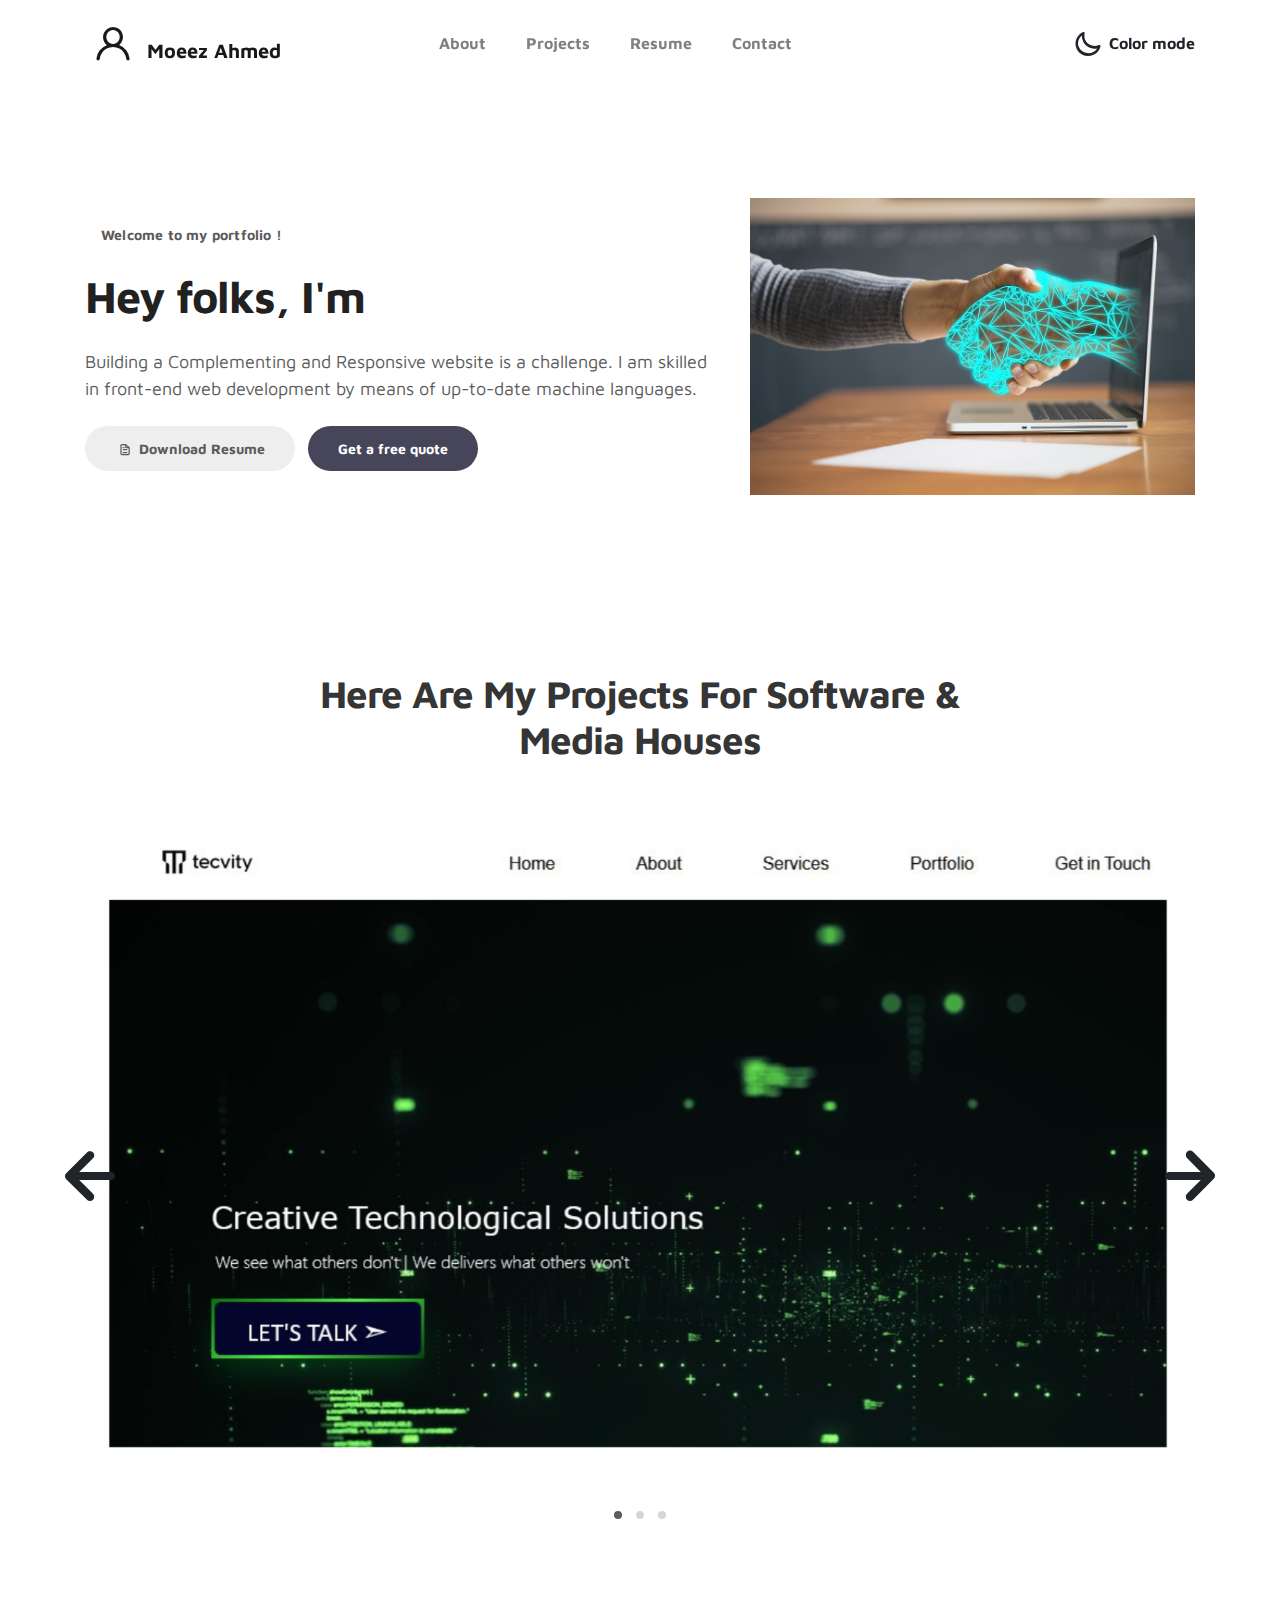
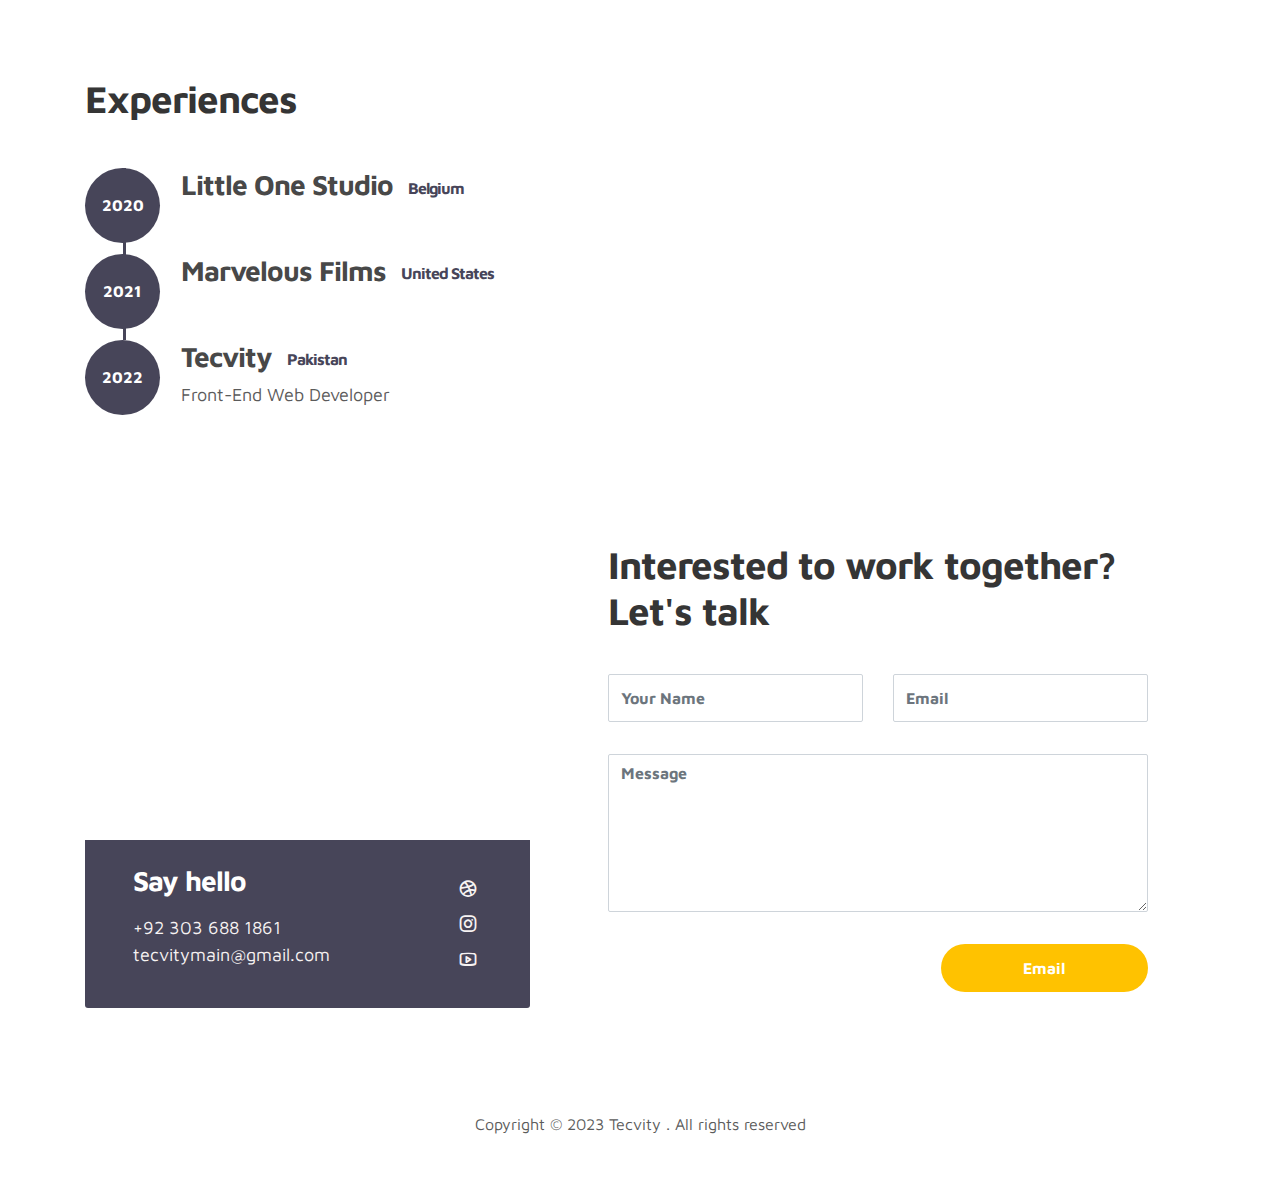
<file: index.html>
<!doctype html>
<html lang="en">
  <head>
    <meta charset="utf-8">
    <meta name="viewport" content="width=device-width, initial-scale=1, shrink-to-fit=no">
    <meta name="description" content="">
    <meta name="author" content="">

    <title>Moeez Ahmed</title>

    <link rel="stylesheet" href="css/bootstrap.min.css">
    <link rel="stylesheet" href="css/unicons.css">
    <link rel="stylesheet" href="css/owl.carousel.min.css">
    <link rel="stylesheet" href="css/owl.theme.default.min.css">

    <!-- MAIN STYLE -->
    <link rel="stylesheet" href="css/tooplate-style.css">
    
<!--

Tooplate 2115 Marvel

https://www.tooplate.com/view/2115-marvel

-->
  </head>
  <body>

    <!-- MENU -->
    <nav class="navbar navbar-expand-sm navbar-light">
        <div class="container">
            <a class="navbar-brand" href="index.html"><i class='uil uil-user'></i> Moeez Ahmed</a>

            <button class="navbar-toggler" type="button" data-toggle="collapse" data-target="#navbarNav" aria-controls="navbarNav" aria-expanded="false"
                aria-label="Toggle navigation">
                <span class="navbar-toggler-icon"></span>
                <span class="navbar-toggler-icon"></span>
                <span class="navbar-toggler-icon"></span>
            </button>

            <div class="collapse navbar-collapse" id="navbarNav">
                <ul class="navbar-nav mx-auto">
                    <li class="nav-item">
                        <a href="#about" class="nav-link"><span data-hover="About">About</span></a>
                    </li>
                    <li class="nav-item">
                        <a href="#project" class="nav-link"><span data-hover="Projects">Projects</span></a>
                    </li>
                    <li class="nav-item">
                        <a href="#resume" class="nav-link"><span data-hover="Resume">Resume</span></a>
                    </li>
                    <li class="nav-item">
                        <a href="#contact" class="nav-link"><span data-hover="Contact">Contact</span></a>
                    </li>
                </ul>

                <ul class="navbar-nav ml-lg-auto">
                    <div class="ml-lg-4">
                      <div class="color-mode d-lg-flex justify-content-center align-items-center">
                        <i class="color-mode-icon"></i>
                        Color mode
                      </div>
                    </div>
                </ul>
            </div>
        </div>
    </nav>

    <!-- ABOUT -->
    <section class="about full-screen d-lg-flex justify-content-center align-items-center" id="about">
        <div class="container">
            <div class="row">
                
                <div class="col-lg-7 col-md-12 col-12 d-flex align-items-center">
                    <div class="about-text">
                        <small class="small-text">Welcome to <span class="mobile-block">my portfolio !</span></small>
                        <h1 class="animated animated-text">
                            <span class="mr-2">Hey folks, I'm</span>
                                <div class="animated-info">
                                    <span class="animated-item">Moeez Ahmed</span>
                                    <span class="animated-item">a Web-Developer</span>
                                    <span class="animated-item">a Web-Designer </span>
                                </div>
                        </h1>

                        <p>Building a Complementing and Responsive website is a challenge. I am skilled in front-end web development by means of up-to-date machine languages.</p>
                        
                        <div class="custom-btn-group mt-4">
                          <a href="#" class="btn mr-lg-2 custom-btn"><i class='uil uil-file-alt'></i> Download Resume</a>
                          <a href="#contact" class="btn custom-btn custom-btn-bg custom-btn-link">Get a free quote</a>
                        </div>
                    </div>
                </div>

                <div class="col-lg-5 col-md-12 col-12">
                    <div class="about-image svg">
                        <img src="kk.jpg" class="img-fluid" alt="svg image">
                    </div>
                </div>

            </div>
        </div>
    </section>

    <!-- PROJECTS -->
    <section class="project py-5" id="project">
        <div class="container">
                
                <div class="row">
                  <div class="col-lg-13 text-center mx-auto col-12">

                      <div class="col-lg-8 mx-auto">
                        <h2>Here Are My Projects For Software & Media Houses</h2>
                      </div>

                      <div class="owl-carousel owl-theme">
                        <div class="item">
                          <div class="project-info">
                           <a href="https://tecvity.co/"><img src="aa.png" class="img-fluid" alt="project image"></a>
                          </div>
                        </div>

                        <div class="item">
                          <div class="project-info">
                            <a href="https://tecvity.co/"><img src="bb.png" class="img-fluid" alt="project image"></a>
                          </div>
                        </div>

                        <div class="item">
                          <div class="project-info">
                            <a href="Untitled-1.html"> <img src="cc.png" class="img-fluid" alt="project image"></a>
                          </div>
                        </div>

                     
                      </div>

                  </div>
                </div>
        </div>
    </section>

    <!-- FEATURES -->
    <section class="resume py-5 d-lg-flex justify-content-center align-items-center" id="resume">
        <div class="container">
            <div class="row">

                <div class="col-lg-6 col-12">
                  <h2 class="mb-4">Experiences</h2>

                    <div class="timeline">
                        <div class="timeline-wrapper">
                             <div class="timeline-yr">
                                  <span>2020</span>
                             </div>
                             <div class="timeline-info">
                                  <h3><span>Little One Studio</span><small>Belgium</small></h3>
                                                               </div>
                        </div>

                        <div class="timeline-wrapper">
                            <div class="timeline-yr">
                                <span>2021</span>
                            </div>
                            <div class="timeline-info">
                                <h3><span>Marvelous Films</span><small>United States</small></h3>
                                
                            </div>
                        </div>

                        <div class="timeline-wrapper">
                            <div class="timeline-yr">
                                <span>2022</span>
                            </div>
                            <div class="timeline-info">
                                <h3><span>Tecvity</span><small>Pakistan</small></h3>
                                <p>Front-End Web Developer</p>
                                
                            </div>
                        </div>
                        
                       

                    </div>
                </div>

                

                    </div>
                </div>
                
            </div>
        </div>
    </section>

    <!-- CONTACT -->
    <section class="contact py-5" id="contact">
      <div class="container">
        <div class="row">
          
          <div class="col-lg-5 mr-lg-5 col-12">
            <div class="google-map w-100">
              <iframe src="https://www.google.com/maps/embed?pb=!1m18!1m12!1m3!1d12088.558402180099!2d-73.99373482142036!3d40.75895421922642!2m3!1f0!2f0!3f0!3m2!1i1024!2i768!4f13.1!3m3!1m2!1s0x89c25855b8fb3083%3A0xa0f9aef176042a5c!2sTheater+District%2C+New+York%2C+NY%2C+USA!5e0!3m2!1sen!2smm!4v1549875377188" width="400" height="300" frameborder="0" style="border:0" allowfullscreen></iframe>
            </div>

            <div class="contact-info d-flex justify-content-between align-items-center py-4 px-lg-5">
                <div class="contact-info-item">
                  <h3 class="mb-3 text-white">Say hello</h3>
                  <p class="footer-text mb-0">+92 303 688 1861</p>
                  <p><a href="mailto:tecvitymain@gmail.com">tecvitymain@gmail.com</a></p>
                </div>

                <ul class="social-links">
                     <li><a href="tecvity.co" class="uil uil-dribbble" data-toggle="tooltip" data-placement="left" title="Website"></a></li>
                     <li><a href="https://www.instagram.com/tecvity/" class="uil uil-instagram" data-toggle="tooltip" data-placement="left" title="Instagram"></a></li>
                     <li><a href="https://www.youtube.com/@tecvity" class="uil uil-youtube" data-toggle="tooltip" data-placement="left" title="Youtube"></a></li>
                </ul>
            </div>
          </div>

          <div class="col-lg-6 col-12">
            <div class="contact-form">
              <h2 class="mb-4">Interested to work together? Let's talk</h2>

              <form action="" method="get">
                <div class="row">
                  <div class="col-lg-6 col-12">
                    <input type="text" class="form-control" name="name" placeholder="Your Name" id="name">
                  </div>

                  <div class="col-lg-6 col-12">
                    <input type="email" class="form-control" name="email" placeholder="Email" id="email">
                  </div>

                  <div class="col-12">
                    <textarea name="message" rows="6" class="form-control" id="message" placeholder="Message"></textarea>
                  </div>

                  <div class="ml-lg-auto col-lg-5 col-12">
                    <input type="submit" class="form-control submit-btn" value="Email" >
                  </div>
                </div>
              </form>
            </div>
          </div>

        </div>
      </div>
    </section>

    <!-- FOOTER -->
     <footer class="footer py-5">
          <div class="container">
               <div class="row">

                    <div class="col-lg-12 col-12">                                
                        <p class="copyright-text text-center">Copyright &copy; 2023 Tecvity . All rights reserved</p>
                       
                    </div>
                    
               </div>
          </div>
     </footer>

    <script src="js/jquery-3.3.1.min.js"></script>
    <script src="js/popper.min.js"></script>
    <script src="js/bootstrap.min.js"></script>
    <script src="js/Headroom.js"></script>
    <script src="js/jQuery.headroom.js"></script>
    <script src="js/owl.carousel.min.js"></script>
    <script src="js/smoothscroll.js"></script>
    <script src="js/custom.js"></script>

  </body>
</html>
</file>
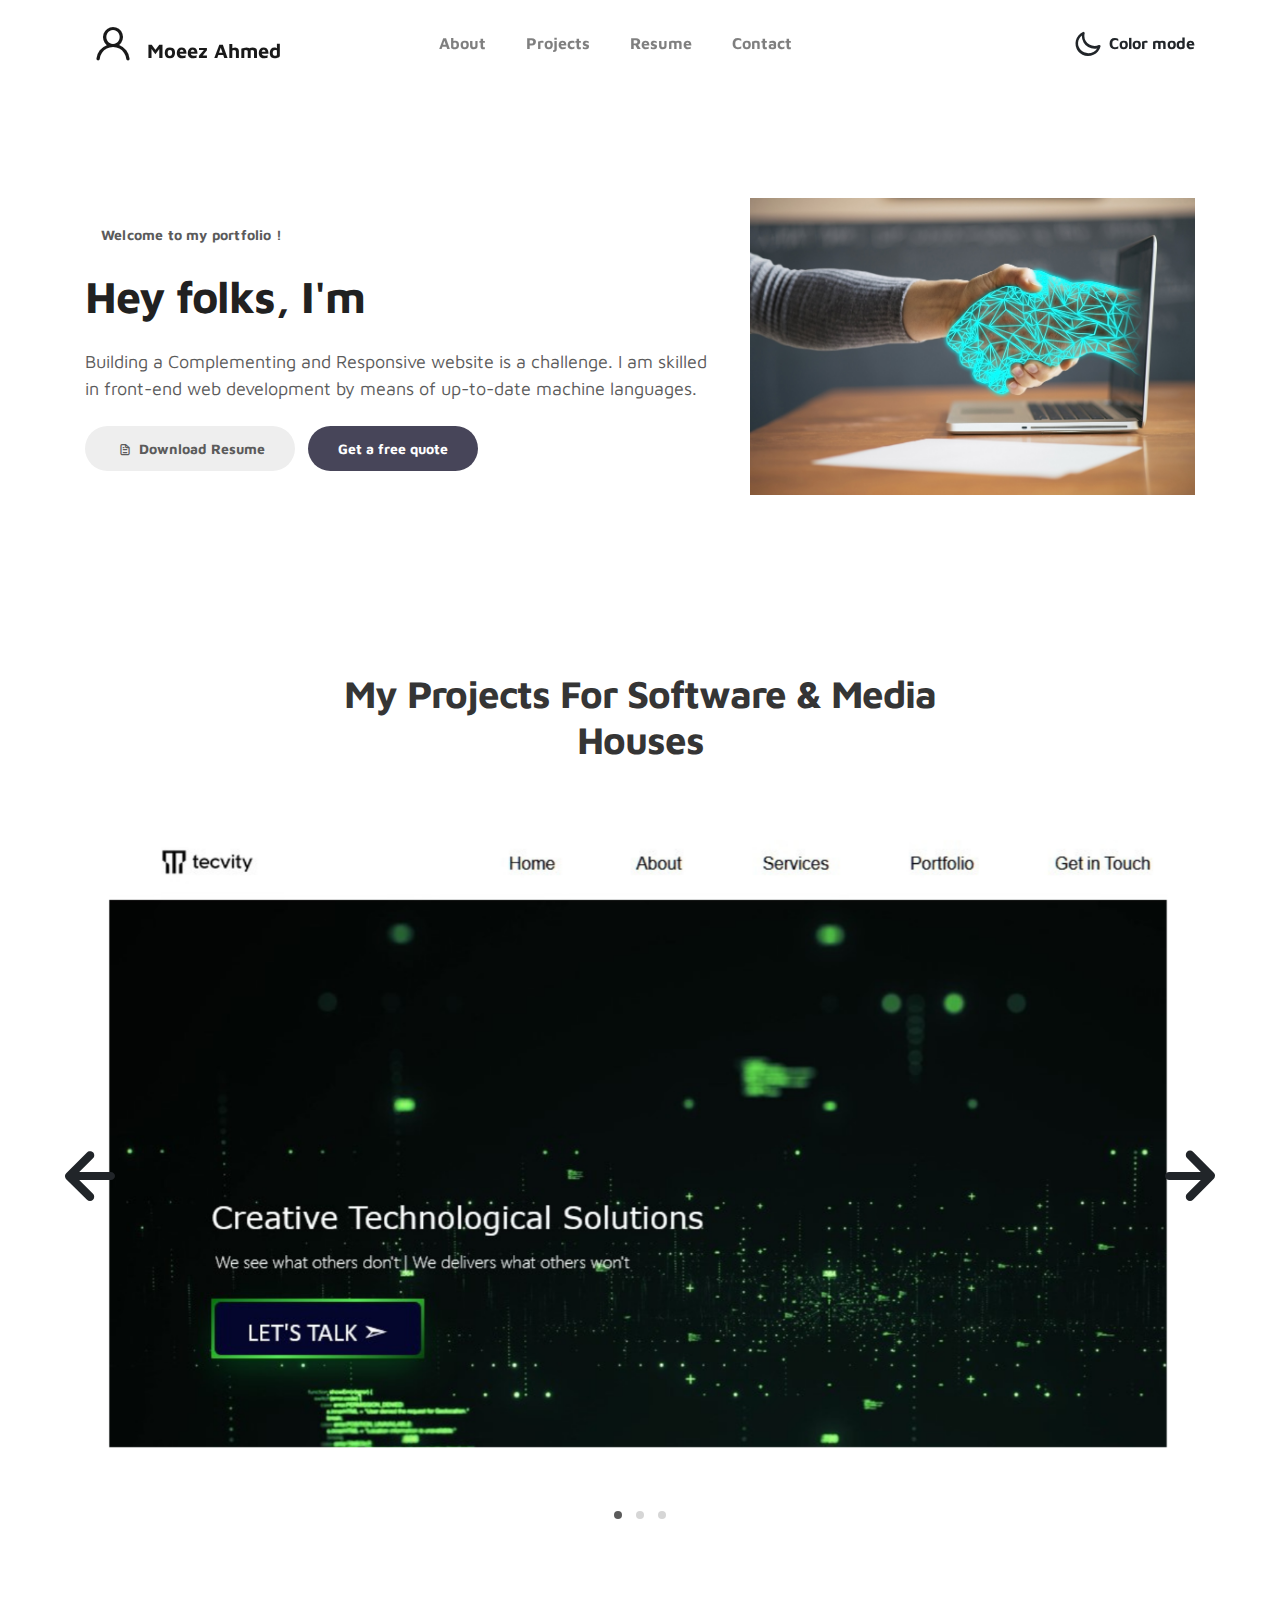
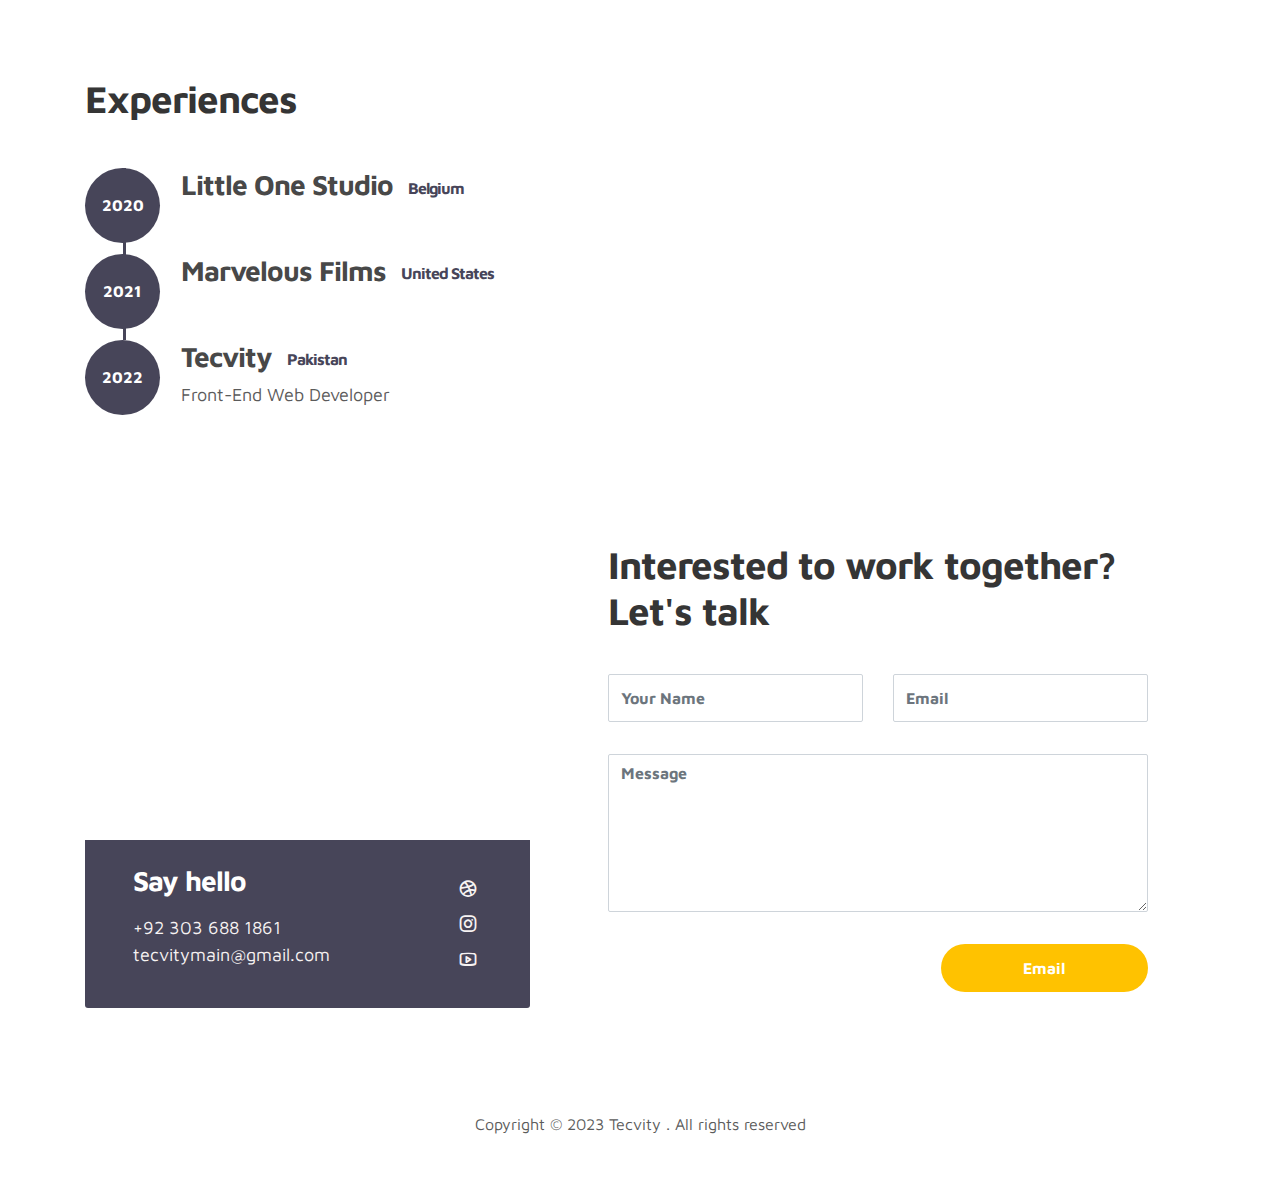
<file: 2115_marvel/2115_marvel/index.html>
<!doctype html>
<html lang="en">
  <head>
    <meta charset="utf-8">
    <meta name="viewport" content="width=device-width, initial-scale=1, shrink-to-fit=no">
    <meta name="description" content="">
    <meta name="author" content="">

    <title>Moeez Ahmed</title>

    <link rel="stylesheet" href="css/bootstrap.min.css">
    <link rel="stylesheet" href="css/unicons.css">
    <link rel="stylesheet" href="css/owl.carousel.min.css">
    <link rel="stylesheet" href="css/owl.theme.default.min.css">

    <!-- MAIN STYLE -->
    <link rel="stylesheet" href="css/tooplate-style.css">
    
<!--

Tooplate 2115 Marvel

https://www.tooplate.com/view/2115-marvel

-->
  </head>
  <body>

    <!-- MENU -->
    <nav class="navbar navbar-expand-sm navbar-light">
        <div class="container">
            <a class="navbar-brand" href="index.html"><i class='uil uil-user'></i> Moeez Ahmed</a>

            <button class="navbar-toggler" type="button" data-toggle="collapse" data-target="#navbarNav" aria-controls="navbarNav" aria-expanded="false"
                aria-label="Toggle navigation">
                <span class="navbar-toggler-icon"></span>
                <span class="navbar-toggler-icon"></span>
                <span class="navbar-toggler-icon"></span>
            </button>

            <div class="collapse navbar-collapse" id="navbarNav">
                <ul class="navbar-nav mx-auto">
                    <li class="nav-item">
                        <a href="#about" class="nav-link"><span data-hover="About">About</span></a>
                    </li>
                    <li class="nav-item">
                        <a href="#project" class="nav-link"><span data-hover="Projects">Projects</span></a>
                    </li>
                    <li class="nav-item">
                        <a href="#resume" class="nav-link"><span data-hover="Resume">Resume</span></a>
                    </li>
                    <li class="nav-item">
                        <a href="#contact" class="nav-link"><span data-hover="Contact">Contact</span></a>
                    </li>
                </ul>

                <ul class="navbar-nav ml-lg-auto">
                    <div class="ml-lg-4">
                      <div class="color-mode d-lg-flex justify-content-center align-items-center">
                        <i class="color-mode-icon"></i>
                        Color mode
                      </div>
                    </div>
                </ul>
            </div>
        </div>
    </nav>

    <!-- ABOUT -->
    <section class="about full-screen d-lg-flex justify-content-center align-items-center" id="about">
        <div class="container">
            <div class="row">
                
                <div class="col-lg-7 col-md-12 col-12 d-flex align-items-center">
                    <div class="about-text">
                        <small class="small-text">Welcome to <span class="mobile-block">my portfolio !</span></small>
                        <h1 class="animated animated-text">
                            <span class="mr-2">Hey folks, I'm</span>
                                <div class="animated-info">
                                    <span class="animated-item">Moeez Ahmed</span>
                                    <span class="animated-item">a Web Developer</span>
                                    <span class="animated-item">a Web Designer</span>
                                </div>
                        </h1>

                        <p>Building a Complementing and Responsive website is a challenge. I am skilled in front-end web development by means of up-to-date machine languages.</p>
                        
                        <div class="custom-btn-group mt-4">
                          <a href="#" class="btn mr-lg-2 custom-btn"><i class='uil uil-file-alt'></i> Download Resume</a>
                          <a href="#contact" class="btn custom-btn custom-btn-bg custom-btn-link">Get a free quote</a>
                        </div>
                    </div>
                </div>

                <div class="col-lg-5 col-md-12 col-12">
                    <div class="about-image svg">
                        <img src="kk.jpg" class="img-fluid" alt="svg image">
                    </div>
                </div>

            </div>
        </div>
    </section>

    <!-- PROJECTS -->
    <section class="project py-5" id="project">
        <div class="container">
                
                <div class="row">
                  <div class="col-lg-13 text-center mx-auto col-12">

                      <div class="col-lg-8 mx-auto">
                        <h2>My Projects For Software & Media Houses</h2>
                      </div>

                      <div class="owl-carousel owl-theme">
                        <div class="item">
                          <div class="project-info">
                           <a href="https://tecvity.co/"><img src="aa.png" class="img-fluid" alt="project image"></a>
                          </div>
                        </div>

                        <div class="item">
                          <div class="project-info">
                            <a href="https://tecvity.co/"><img src="bb.png" class="img-fluid" alt="project image"></a>
                          </div>
                        </div>

                        <div class="item">
                          <div class="project-info">
                            <img src="cc.png" class="img-fluid" alt="project image">
                          </div>
                        </div>

                     
                      </div>

                  </div>
                </div>
        </div>
    </section>

    <!-- FEATURES -->
    <section class="resume py-5 d-lg-flex justify-content-center align-items-center" id="resume">
        <div class="container">
            <div class="row">

                <div class="col-lg-6 col-12">
                  <h2 class="mb-4">Experiences</h2>

                    <div class="timeline">
                        <div class="timeline-wrapper">
                             <div class="timeline-yr">
                                  <span>2020</span>
                             </div>
                             <div class="timeline-info">
                                  <h3><span>Little One Studio</span><small>Belgium</small></h3>
                                                               </div>
                        </div>

                        <div class="timeline-wrapper">
                            <div class="timeline-yr">
                                <span>2021</span>
                            </div>
                            <div class="timeline-info">
                                <h3><span>Marvelous Films</span><small>United States</small></h3>
                                
                            </div>
                        </div>

                        <div class="timeline-wrapper">
                            <div class="timeline-yr">
                                <span>2022</span>
                            </div>
                            <div class="timeline-info">
                                <h3><span>Tecvity</span><small>Pakistan</small></h3>
                                <p>Front-End Web Developer</p>
                                
                            </div>
                        </div>
                        
                       

                    </div>
                </div>

                

                    </div>
                </div>
                
            </div>
        </div>
    </section>

    <!-- CONTACT -->
    <section class="contact py-5" id="contact">
      <div class="container">
        <div class="row">
          
          <div class="col-lg-5 mr-lg-5 col-12">
            <div class="google-map w-100">
              <iframe src="https://www.google.com/maps/embed?pb=!1m18!1m12!1m3!1d12088.558402180099!2d-73.99373482142036!3d40.75895421922642!2m3!1f0!2f0!3f0!3m2!1i1024!2i768!4f13.1!3m3!1m2!1s0x89c25855b8fb3083%3A0xa0f9aef176042a5c!2sTheater+District%2C+New+York%2C+NY%2C+USA!5e0!3m2!1sen!2smm!4v1549875377188" width="400" height="300" frameborder="0" style="border:0" allowfullscreen></iframe>
            </div>

            <div class="contact-info d-flex justify-content-between align-items-center py-4 px-lg-5">
                <div class="contact-info-item">
                  <h3 class="mb-3 text-white">Say hello</h3>
                  <p class="footer-text mb-0">+92 303 688 1861</p>
                  <p><a href="mailto:tecvitymain@gmail.com">tecvitymain@gmail.com</a></p>
                </div>

                <ul class="social-links">
                     <li><a href="tecvity.co" class="uil uil-dribbble" data-toggle="tooltip" data-placement="left" title="Website"></a></li>
                     <li><a href="https://www.instagram.com/tecvity/" class="uil uil-instagram" data-toggle="tooltip" data-placement="left" title="Instagram"></a></li>
                     <li><a href="https://www.youtube.com/@tecvity" class="uil uil-youtube" data-toggle="tooltip" data-placement="left" title="Youtube"></a></li>
                </ul>
            </div>
          </div>

          <div class="col-lg-6 col-12">
            <div class="contact-form">
              <h2 class="mb-4">Interested to work together? Let's talk</h2>

              <form action="" method="get">
                <div class="row">
                  <div class="col-lg-6 col-12">
                    <input type="text" class="form-control" name="name" placeholder="Your Name" id="name">
                  </div>

                  <div class="col-lg-6 col-12">
                    <input type="email" class="form-control" name="email" placeholder="Email" id="email">
                  </div>

                  <div class="col-12">
                    <textarea name="message" rows="6" class="form-control" id="message" placeholder="Message"></textarea>
                  </div>

                  <div class="ml-lg-auto col-lg-5 col-12">
                    <input type="submit" class="form-control submit-btn" value="Email" >
                  </div>
                </div>
              </form>
            </div>
          </div>

        </div>
      </div>
    </section>

    <!-- FOOTER -->
     <footer class="footer py-5">
          <div class="container">
               <div class="row">

                    <div class="col-lg-12 col-12">                                
                        <p class="copyright-text text-center">Copyright &copy; 2023 Tecvity . All rights reserved</p>
                       
                    </div>
                    
               </div>
          </div>
     </footer>

    <script src="js/jquery-3.3.1.min.js"></script>
    <script src="js/popper.min.js"></script>
    <script src="js/bootstrap.min.js"></script>
    <script src="js/Headroom.js"></script>
    <script src="js/jQuery.headroom.js"></script>
    <script src="js/owl.carousel.min.js"></script>
    <script src="js/smoothscroll.js"></script>
    <script src="js/custom.js"></script>

  </body>
</html>
</file>
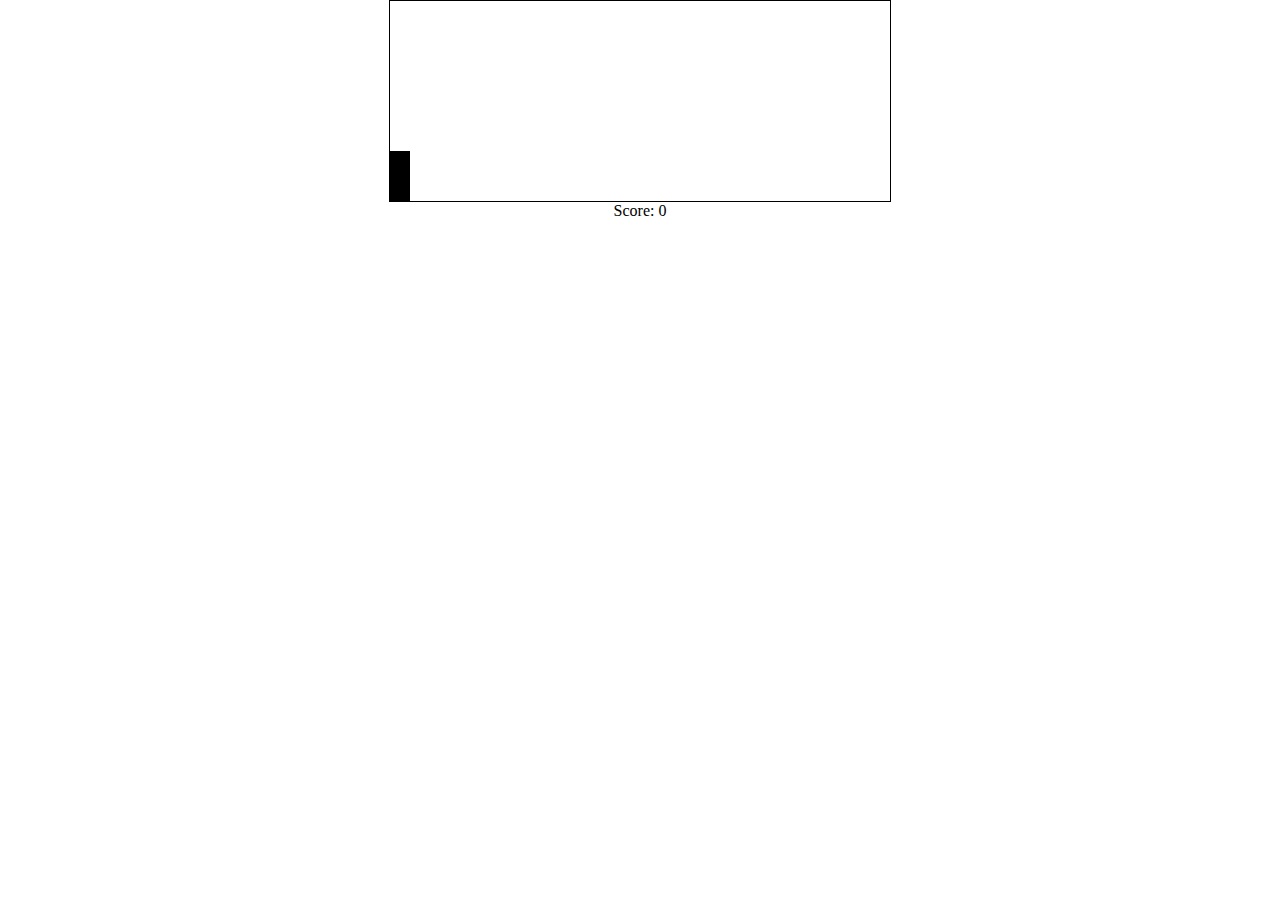
<file: Untitled-1.html>
<!DOCTYPE html>
<html lang="en" onclick="jump()">
  <head>
    <meta charset="UTF-8" />
    <title>Jump Game</title>
    <link rel="stylesheet" href="style.css" />
  </head>
  <body>
    <div class="game">
      <div id="character" ></div>
      <div id="block"></div>
    </div>
    <p>Score: <span id="scoreSpan"></span></p>
  </body>
  <script src="script.js"></script>
</html>
</file>
<file: css/unicons.css>
@font-face {
  font-family: 'unicons';
  src: url('../font/unicons.eot?42479262');
  src: url('../font/unicons.eot?42479262#iefix') format('embedded-opentype'),
       url('../font/unicons.woff2?42479262') format('woff2'),
       url('../font/unicons.woff?42479262') format('woff'),
       url('../font/unicons.ttf?42479262') format('truetype'),
       url('../font/unicons.svg?42479262#unicons') format('svg');
  font-weight: normal;
  font-style: normal;
}
/* Chrome hack: SVG is rendered more smooth in Windozze. 100% magic, uncomment if you need it. */
/* Note, that will break hinting! In other OS-es font will be not as sharp as it could be */
/*
@media screen and (-webkit-min-device-pixel-ratio:0) {
  @font-face {
    font-family: 'unicons';
    src: url('../font/unicons.svg?42479262#unicons') format('svg');
  }
}
*/
 
 [class^="uil-"]:before, [class*=" uil-"]:before {
  font-family: "unicons";
  font-style: normal;
  font-weight: normal;
  speak: none;
 
  display: inline-block;
  text-decoration: inherit;
  width: 1em;
  margin-right: .2em;
  text-align: center;
  /* opacity: .8; */
 
  /* For safety - reset parent styles, that can break glyph codes*/
  font-variant: normal;
  text-transform: none;
 
  /* fix buttons height, for twitter bootstrap */
  line-height: 1em;
 
  /* Animation center compensation - margins should be symmetric */
  /* remove if not needed */
  margin-left: .2em;
 
  /* you can be more comfortable with increased icons size */
  /* font-size: 120%; */
 
  /* Font smoothing. That was taken from TWBS */
  -webkit-font-smoothing: antialiased;
  -moz-osx-font-smoothing: grayscale;
 
  /* Uncomment for 3D effect */
  /* text-shadow: 1px 1px 1px rgba(127, 127, 127, 0.3); */
}
 
.uil-abacus:before { content: '\e800'; } /* '' */
.uil-accessible-icon-alt:before { content: '\e801'; } /* '' */
.uil-adjust-alt:before { content: '\e802'; } /* '' */
.uil-adjust-circle:before { content: '\e803'; } /* '' */
.uil-adjust-half:before { content: '\e804'; } /* '' */
.uil-adjust:before { content: '\e805'; } /* '' */
.uil-airplay:before { content: '\e806'; } /* '' */
.uil-align-alt:before { content: '\e807'; } /* '' */
.uil-align-center-alt:before { content: '\e808'; } /* '' */
.uil-align-center-h:before { content: '\e809'; } /* '' */
.uil-align-center-justify:before { content: '\e80a'; } /* '' */
.uil-align-center-v:before { content: '\e80b'; } /* '' */
.uil-align-center:before { content: '\e80c'; } /* '' */
.uil-align-justify:before { content: '\e80d'; } /* '' */
.uil-align-left-justify:before { content: '\e80e'; } /* '' */
.uil-align-left:before { content: '\e80f'; } /* '' */
.uil-align-letter-right:before { content: '\e810'; } /* '' */
.uil-align-right-justify:before { content: '\e811'; } /* '' */
.uil-align-right:before { content: '\e812'; } /* '' */
.uil-align:before { content: '\e813'; } /* '' */
.uil-ambulance:before { content: '\e814'; } /* '' */
.uil-analysis:before { content: '\e815'; } /* '' */
.uil-analytics:before { content: '\e816'; } /* '' */
.uil-anchor:before { content: '\e817'; } /* '' */
.uil-android-phone-slash:before { content: '\e818'; } /* '' */
.uil-angle-double-down:before { content: '\e819'; } /* '' */
.uil-angle-double-left:before { content: '\e81a'; } /* '' */
.uil-angle-double-right:before { content: '\e81b'; } /* '' */
.uil-angle-double-up:before { content: '\e81c'; } /* '' */
.uil-angle-down:before { content: '\e81d'; } /* '' */
.uil-angle-left:before { content: '\e81e'; } /* '' */
.uil-angle-right-b:before { content: '\e81f'; } /* '' */
.uil-angle-right:before { content: '\e820'; } /* '' */
.uil-angle-up:before { content: '\e821'; } /* '' */
.uil-annoyed-alt:before { content: '\e822'; } /* '' */
.uil-annoyed:before { content: '\e823'; } /* '' */
.uil-apps:before { content: '\e824'; } /* '' */
.uil-archive-alt:before { content: '\e825'; } /* '' */
.uil-archive:before { content: '\e826'; } /* '' */
.uil-arrow-break:before { content: '\e827'; } /* '' */
.uil-arrow-circle-down:before { content: '\e828'; } /* '' */
.uil-arrow-circle-left:before { content: '\e829'; } /* '' */
.uil-arrow-circle-right:before { content: '\e82a'; } /* '' */
.uil-arrow-circle-up:before { content: '\e82b'; } /* '' */
.uil-arrow-compress-h:before { content: '\e82c'; } /* '' */
.uil-arrow-down-left:before { content: '\e82d'; } /* '' */
.uil-arrow-down-right:before { content: '\e82e'; } /* '' */
.uil-arrow-down:before { content: '\e82f'; } /* '' */
.uil-arrow-from-right:before { content: '\e830'; } /* '' */
.uil-arrow-from-top:before { content: '\e831'; } /* '' */
.uil-arrow-growth:before { content: '\e832'; } /* '' */
.uil-arrow-left:before { content: '\e833'; } /* '' */
.uil-arrow-random:before { content: '\e834'; } /* '' */
.uil-arrow-resize-diagonal:before { content: '\e835'; } /* '' */
.uil-arrow-right:before { content: '\e836'; } /* '' */
.uil-arrow-to-bottom:before { content: '\e837'; } /* '' */
.uil-arrow-to-right:before { content: '\e838'; } /* '' */
.uil-arrow-up-left:before { content: '\e839'; } /* '' */
.uil-arrow-up-right:before { content: '\e83a'; } /* '' */
.uil-arrow-up:before { content: '\e83b'; } /* '' */
.uil-arrows-h-alt:before { content: '\e83c'; } /* '' */
.uil-arrows-h:before { content: '\e83d'; } /* '' */
.uil-arrows-left-down:before { content: '\e83e'; } /* '' */
.uil-arrows-maximize:before { content: '\e83f'; } /* '' */
.uil-arrows-merge:before { content: '\e840'; } /* '' */
.uil-arrows-resize-h:before { content: '\e841'; } /* '' */
.uil-arrows-resize-v:before { content: '\e842'; } /* '' */
.uil-arrows-resize:before { content: '\e843'; } /* '' */
.uil-arrows-right-down:before { content: '\e844'; } /* '' */
.uil-arrows-shrink-h:before { content: '\e845'; } /* '' */
.uil-arrows-shrink-v:before { content: '\e846'; } /* '' */
.uil-arrows-up-right:before { content: '\e847'; } /* '' */
.uil-arrows-v-alt:before { content: '\e848'; } /* '' */
.uil-arrows-v:before { content: '\e849'; } /* '' */
.uil-at:before { content: '\e84a'; } /* '' */
.uil-atm-card:before { content: '\e84b'; } /* '' */
.uil-atom:before { content: '\e84c'; } /* '' */
.uil-auto-flash:before { content: '\e84d'; } /* '' */
.uil-award-alt:before { content: '\e84e'; } /* '' */
.uil-award:before { content: '\e84f'; } /* '' */
.uil-baby-carriage:before { content: '\e850'; } /* '' */
.uil-backpack:before { content: '\e851'; } /* '' */
.uil-backspace:before { content: '\e852'; } /* '' */
.uil-backward:before { content: '\e853'; } /* '' */
.uil-bag-alt:before { content: '\e854'; } /* '' */
.uil-bag-slash:before { content: '\e855'; } /* '' */
.uil-bag:before { content: '\e856'; } /* '' */
.uil-ball:before { content: '\e857'; } /* '' */
.uil-ban:before { content: '\e858'; } /* '' */
.uil-bars:before { content: '\e859'; } /* '' */
.uil-basketball-hoop:before { content: '\e85a'; } /* '' */
.uil-basketball:before { content: '\e85b'; } /* '' */
.uil-battery-bolt:before { content: '\e85c'; } /* '' */
.uil-battery-empty:before { content: '\e85d'; } /* '' */
.uil-bed-double:before { content: '\e85e'; } /* '' */
.uil-bed:before { content: '\e85f'; } /* '' */
.uil-bell-school:before { content: '\e860'; } /* '' */
.uil-bell-slash:before { content: '\e861'; } /* '' */
.uil-bill:before { content: '\e862'; } /* '' */
.uil-bitcoin-circle:before { content: '\e863'; } /* '' */
.uil-bitcoin:before { content: '\e864'; } /* '' */
.uil-bluetooth-b:before { content: '\e865'; } /* '' */
.uil-bolt-alt:before { content: '\e866'; } /* '' */
.uil-bolt-slash:before { content: '\e867'; } /* '' */
.uil-bolt:before { content: '\e868'; } /* '' */
.uil-book-alt:before { content: '\e869'; } /* '' */
.uil-book-medical:before { content: '\e86a'; } /* '' */
.uil-book-open:before { content: '\e86b'; } /* '' */
.uil-book-reader:before { content: '\e86c'; } /* '' */
.uil-book:before { content: '\e86d'; } /* '' */
.uil-bookmark-full:before { content: '\e86e'; } /* '' */
.uil-bookmark:before { content: '\e86f'; } /* '' */
.uil-books:before { content: '\e870'; } /* '' */
.uil-boombox:before { content: '\e871'; } /* '' */
.uil-border-alt:before { content: '\e872'; } /* '' */
.uil-border-bottom:before { content: '\e873'; } /* '' */
.uil-border-clear:before { content: '\e874'; } /* '' */
.uil-border-horizontal:before { content: '\e875'; } /* '' */
.uil-border-inner:before { content: '\e876'; } /* '' */
.uil-border-left:before { content: '\e877'; } /* '' */
.uil-border-out:before { content: '\e878'; } /* '' */
.uil-border-right:before { content: '\e879'; } /* '' */
.uil-border-top:before { content: '\e87a'; } /* '' */
.uil-border-vertical:before { content: '\e87b'; } /* '' */
.uil-box:before { content: '\e87c'; } /* '' */
.uil-briefcase-alt:before { content: '\e87d'; } /* '' */
.uil-briefcase:before { content: '\e87e'; } /* '' */
.uil-bright:before { content: '\e87f'; } /* '' */
.uil-brightness-empty:before { content: '\e880'; } /* '' */
.uil-brightness-half:before { content: '\e881'; } /* '' */
.uil-brightness-low:before { content: '\e882'; } /* '' */
.uil-brightness-minus:before { content: '\e883'; } /* '' */
.uil-brightness-plus:before { content: '\e884'; } /* '' */
.uil-brightness:before { content: '\e885'; } /* '' */
.uil-bring-bottom:before { content: '\e886'; } /* '' */
.uil-bring-front:before { content: '\e887'; } /* '' */
.uil-brush-alt:before { content: '\e888'; } /* '' */
.uil-bug:before { content: '\e889'; } /* '' */
.uil-building:before { content: '\e88a'; } /* '' */
.uil-bullseye:before { content: '\e88b'; } /* '' */
.uil-bus-alt:before { content: '\e88c'; } /* '' */
.uil-bus-school:before { content: '\e88d'; } /* '' */
.uil-bus:before { content: '\e88e'; } /* '' */
.uil-calcualtor:before { content: '\e88f'; } /* '' */
.uil-calculator-alt:before { content: '\e890'; } /* '' */
.uil-calendar-alt:before { content: '\e891'; } /* '' */
.uil-calendar-slash:before { content: '\e892'; } /* '' */
.uil-calender:before { content: '\e893'; } /* '' */
.uil-calling:before { content: '\e894'; } /* '' */
.uil-camera-plus:before { content: '\e895'; } /* '' */
.uil-camera-slash:before { content: '\e896'; } /* '' */
.uil-camera:before { content: '\e897'; } /* '' */
.uil-cancel:before { content: '\e898'; } /* '' */
.uil-capsule:before { content: '\e899'; } /* '' */
.uil-capture:before { content: '\e89a'; } /* '' */
.uil-car-sideview:before { content: '\e89b'; } /* '' */
.uil-car-slash:before { content: '\e89c'; } /* '' */
.uil-car-wash:before { content: '\e89d'; } /* '' */
.uil-car:before { content: '\e89e'; } /* '' */
.uil-card-atm:before { content: '\e89f'; } /* '' */
.uil-caret-right:before { content: '\e8a0'; } /* '' */
.uil-cart:before { content: '\e8a1'; } /* '' */
.uil-cell:before { content: '\e8a2'; } /* '' */
.uil-celsius:before { content: '\e8a3'; } /* '' */
.uil-chart-bar-alt:before { content: '\e8a4'; } /* '' */
.uil-chart-bar:before { content: '\e8a5'; } /* '' */
.uil-chart-down:before { content: '\e8a6'; } /* '' */
.uil-chart-growth-alt:before { content: '\e8a7'; } /* '' */
.uil-chart-growth:before { content: '\e8a8'; } /* '' */
.uil-chart-line:before { content: '\e8a9'; } /* '' */
.uil-chart-pie-alt:before { content: '\e8aa'; } /* '' */
.uil-chart-pie:before { content: '\e8ab'; } /* '' */
.uil-chart:before { content: '\e8ac'; } /* '' */
.uil-chat-bubble-user:before { content: '\e8ad'; } /* '' */
.uil-chat-info:before { content: '\e8ae'; } /* '' */
.uil-chat:before { content: '\e8af'; } /* '' */
.uil-check-circle:before { content: '\e8b0'; } /* '' */
.uil-check-square:before { content: '\e8b1'; } /* '' */
.uil-check:before { content: '\e8b2'; } /* '' */
.uil-circle-layer:before { content: '\e8b3'; } /* '' */
.uil-circle:before { content: '\e8b4'; } /* '' */
.uil-circuit:before { content: '\e8b5'; } /* '' */
.uil-clapper-board:before { content: '\e8b6'; } /* '' */
.uil-clipboard-alt:before { content: '\e8b7'; } /* '' */
.uil-clipboard-blank:before { content: '\e8b8'; } /* '' */
.uil-clipboard-notes:before { content: '\e8b9'; } /* '' */
.uil-clipboard:before { content: '\e8ba'; } /* '' */
.uil-clock-eight:before { content: '\e8bb'; } /* '' */
.uil-clock-five:before { content: '\e8bc'; } /* '' */
.uil-clock-nine:before { content: '\e8bd'; } /* '' */
.uil-clock-seven:before { content: '\e8be'; } /* '' */
.uil-clock-ten:before { content: '\e8bf'; } /* '' */
.uil-clock-three:before { content: '\e8c0'; } /* '' */
.uil-clock-two:before { content: '\e8c1'; } /* '' */
.uil-clock:before { content: '\e8c2'; } /* '' */
.uil-closed-captioning:before { content: '\e8c3'; } /* '' */
.uil-cloud-block:before { content: '\e8c4'; } /* '' */
.uil-cloud-bookmark:before { content: '\e8c5'; } /* '' */
.uil-cloud-check:before { content: '\e8c6'; } /* '' */
.uil-cloud-computing:before { content: '\e8c7'; } /* '' */
.uil-cloud-data-connection:before { content: '\e8c8'; } /* '' */
.uil-cloud-database-tree:before { content: '\e8c9'; } /* '' */
.uil-cloud-download:before { content: '\e8ca'; } /* '' */
.uil-cloud-drizzle:before { content: '\e8cb'; } /* '' */
.uil-cloud-exclamation:before { content: '\e8cc'; } /* '' */
.uil-cloud-hail:before { content: '\e8cd'; } /* '' */
.uil-cloud-heart:before { content: '\e8ce'; } /* '' */
.uil-cloud-info:before { content: '\e8cf'; } /* '' */
.uil-cloud-lock:before { content: '\e8d0'; } /* '' */
.uil-cloud-meatball:before { content: '\e8d1'; } /* '' */
.uil-cloud-moon-hail:before { content: '\e8d2'; } /* '' */
.uil-cloud-moon-meatball:before { content: '\e8d3'; } /* '' */
.uil-cloud-moon-rain:before { content: '\e8d4'; } /* '' */
.uil-cloud-moon-showers:before { content: '\e8d5'; } /* '' */
.uil-cloud-moon:before { content: '\e8d6'; } /* '' */
.uil-cloud-question:before { content: '\e8d7'; } /* '' */
.uil-cloud-rain-sun:before { content: '\e8d8'; } /* '' */
.uil-cloud-rain:before { content: '\e8d9'; } /* '' */
.uil-cloud-redo:before { content: '\e8da'; } /* '' */
.uil-cloud-set:before { content: '\e8db'; } /* '' */
.uil-cloud-share:before { content: '\e8dc'; } /* '' */
.uil-cloud-shield:before { content: '\e8dd'; } /* '' */
.uil-cloud-showers-alt:before { content: '\e8de'; } /* '' */
.uil-cloud-showers-heavy:before { content: '\e8df'; } /* '' */
.uil-cloud-showers:before { content: '\e8e0'; } /* '' */
.uil-cloud-slash:before { content: '\e8e1'; } /* '' */
.uil-cloud-sun-hail:before { content: '\e8e2'; } /* '' */
.uil-cloud-sun-meatball:before { content: '\e8e3'; } /* '' */
.uil-cloud-sun-rain-alt:before { content: '\e8e4'; } /* '' */
.uil-cloud-sun-rain:before { content: '\e8e5'; } /* '' */
.uil-cloud-sun-tear:before { content: '\e8e6'; } /* '' */
.uil-cloud-sun:before { content: '\e8e7'; } /* '' */
.uil-cloud-times:before { content: '\e8e8'; } /* '' */
.uil-cloud-unlock:before { content: '\e8e9'; } /* '' */
.uil-cloud-upload:before { content: '\e8ea'; } /* '' */
.uil-cloud-wifi:before { content: '\e8eb'; } /* '' */
.uil-cloud-wind:before { content: '\e8ec'; } /* '' */
.uil-cloud:before { content: '\e8ed'; } /* '' */
.uil-clouds:before { content: '\e8ee'; } /* '' */
.uil-club:before { content: '\e8ef'; } /* '' */
.uil-code:before { content: '\e8f0'; } /* '' */
.uil-coffee:before { content: '\e8f1'; } /* '' */
.uil-cog:before { content: '\e8f2'; } /* '' */
.uil-coins:before { content: '\e8f3'; } /* '' */
.uil-columns:before { content: '\e8f4'; } /* '' */
.uil-comment-alt-block:before { content: '\e8f5'; } /* '' */
.uil-comment-alt-chart-lines:before { content: '\e8f6'; } /* '' */
.uil-comment-alt-check:before { content: '\e8f7'; } /* '' */
.uil-comment-alt-dots:before { content: '\e8f8'; } /* '' */
.uil-comment-alt-download:before { content: '\e8f9'; } /* '' */
.uil-comment-alt-edit:before { content: '\e8fa'; } /* '' */
.uil-comment-alt-exclamation:before { content: '\e8fb'; } /* '' */
.uil-comment-alt-heart:before { content: '\e8fc'; } /* '' */
.uil-comment-alt-image:before { content: '\e8fd'; } /* '' */
.uil-comment-alt-info:before { content: '\e8fe'; } /* '' */
.uil-comment-alt-lines:before { content: '\e8ff'; } /* '' */
.uil-comment-alt-lock:before { content: '\e900'; } /* '' */
.uil-comment-alt-medical:before { content: '\e901'; } /* '' */
.uil-comment-alt-message:before { content: '\e902'; } /* '' */
.uil-comment-alt-notes:before { content: '\e903'; } /* '' */
.uil-comment-alt-plus:before { content: '\e904'; } /* '' */
.uil-comment-alt-question:before { content: '\e905'; } /* '' */
.uil-comment-alt-redo:before { content: '\e906'; } /* '' */
.uil-comment-alt-search:before { content: '\e907'; } /* '' */
.uil-comment-alt-share:before { content: '\e908'; } /* '' */
.uil-comment-alt-shield:before { content: '\e909'; } /* '' */
.uil-comment-alt-upload:before { content: '\e90a'; } /* '' */
.uil-comment-alt-verify:before { content: '\e90b'; } /* '' */
.uil-comment-alt:before { content: '\e90c'; } /* '' */
.uil-comment-block:before { content: '\e90d'; } /* '' */
.uil-comment-chart-line:before { content: '\e90e'; } /* '' */
.uil-comment-check:before { content: '\e90f'; } /* '' */
.uil-comment-dots:before { content: '\e910'; } /* '' */
.uil-comment-download:before { content: '\e911'; } /* '' */
.uil-comment-edit:before { content: '\e912'; } /* '' */
.uil-comment-exclamation:before { content: '\e913'; } /* '' */
.uil-comment-heart:before { content: '\e914'; } /* '' */
.uil-comment-image:before { content: '\e915'; } /* '' */
.uil-comment-info-alt:before { content: '\e916'; } /* '' */
.uil-comment-info:before { content: '\e917'; } /* '' */
.uil-comment-lines:before { content: '\e918'; } /* '' */
.uil-comment-lock:before { content: '\e919'; } /* '' */
.uil-comment-medical:before { content: '\e91a'; } /* '' */
.uil-comment-message:before { content: '\e91b'; } /* '' */
.uil-comment-notes:before { content: '\e91c'; } /* '' */
.uil-comment-plus:before { content: '\e91d'; } /* '' */
.uil-comment-question:before { content: '\e91e'; } /* '' */
.uil-comment-redo:before { content: '\e91f'; } /* '' */
.uil-comment-search:before { content: '\e920'; } /* '' */
.uil-comment-share:before { content: '\e921'; } /* '' */
.uil-comment-shield:before { content: '\e922'; } /* '' */
.uil-comment-slash:before { content: '\e923'; } /* '' */
.uil-comment-upload:before { content: '\e924'; } /* '' */
.uil-comment-verify:before { content: '\e925'; } /* '' */
.uil-comment:before { content: '\e926'; } /* '' */
.uil-comments-alt:before { content: '\e927'; } /* '' */
.uil-comments:before { content: '\e928'; } /* '' */
.uil-commnet-alt-slash:before { content: '\e929'; } /* '' */
.uil-compact-disc:before { content: '\e92a'; } /* '' */
.uil-compass:before { content: '\e92b'; } /* '' */
.uil-compress-alt-left:before { content: '\e92c'; } /* '' */
.uil-compress-alt:before { content: '\e92d'; } /* '' */
.uil-compress-arrows:before { content: '\e92e'; } /* '' */
.uil-compress-lines:before { content: '\e92f'; } /* '' */
.uil-compress-point:before { content: '\e930'; } /* '' */
.uil-compress-v:before { content: '\e931'; } /* '' */
.uil-compress:before { content: '\e932'; } /* '' */
.uil-computer-mouse:before { content: '\e933'; } /* '' */
.uil-confused:before { content: '\e934'; } /* '' */
.uil-constructor:before { content: '\e935'; } /* '' */
.uil-copy-alt:before { content: '\e936'; } /* '' */
.uil-copy-landscape:before { content: '\e937'; } /* '' */
.uil-copy:before { content: '\e938'; } /* '' */
.uil-copyright:before { content: '\e939'; } /* '' */
.uil-corner-down-left:before { content: '\e93a'; } /* '' */
.uil-corner-down-right-alt:before { content: '\e93b'; } /* '' */
.uil-corner-down-right:before { content: '\e93c'; } /* '' */
.uil-corner-left-down:before { content: '\e93d'; } /* '' */
.uil-corner-right-down:before { content: '\e93e'; } /* '' */
.uil-corner-up-left-alt:before { content: '\e93f'; } /* '' */
.uil-corner-up-left:before { content: '\e940'; } /* '' */
.uil-corner-up-right-alt:before { content: '\e941'; } /* '' */
.uil-corner-up-right:before { content: '\e942'; } /* '' */
.uil-creative-commons-pd-alt:before { content: '\e943'; } /* '' */
.uil-creative-commons-pd:before { content: '\e944'; } /* '' */
.uil-crockery:before { content: '\e945'; } /* '' */
.uil-crop-alt-rotate-left:before { content: '\e946'; } /* '' */
.uil-crop-alt-rotate-right:before { content: '\e947'; } /* '' */
.uil-crop-alt:before { content: '\e948'; } /* '' */
.uil-crosshair-alt:before { content: '\e949'; } /* '' */
.uil-crosshair:before { content: '\e94a'; } /* '' */
.uil-crosshairs:before { content: '\e94b'; } /* '' */
.uil-cube:before { content: '\e94c'; } /* '' */
.uil-data-sharing:before { content: '\e94d'; } /* '' */
.uil-database-alt:before { content: '\e94e'; } /* '' */
.uil-database:before { content: '\e94f'; } /* '' */
.uil-desert:before { content: '\e950'; } /* '' */
.uil-desktop-alt-slash:before { content: '\e951'; } /* '' */
.uil-desktop-alt:before { content: '\e952'; } /* '' */
.uil-desktop-cloud-alt:before { content: '\e953'; } /* '' */
.uil-desktop-slash:before { content: '\e954'; } /* '' */
.uil-desktop:before { content: '\e955'; } /* '' */
.uil-dialpad-alt:before { content: '\e956'; } /* '' */
.uil-dialpad:before { content: '\e957'; } /* '' */
.uil-diamond:before { content: '\e958'; } /* '' */
.uil-diary-alt:before { content: '\e959'; } /* '' */
.uil-diary:before { content: '\e95a'; } /* '' */
.uil-dice-five:before { content: '\e95b'; } /* '' */
.uil-dice-four:before { content: '\e95c'; } /* '' */
.uil-dice-one:before { content: '\e95d'; } /* '' */
.uil-dice-six:before { content: '\e95e'; } /* '' */
.uil-dice-three:before { content: '\e95f'; } /* '' */
.uil-dice-two:before { content: '\e960'; } /* '' */
.uil-direction:before { content: '\e961'; } /* '' */
.uil-directions:before { content: '\e962'; } /* '' */
.uil-dizzy-meh:before { content: '\e963'; } /* '' */
.uil-dna:before { content: '\e964'; } /* '' */
.uil-document-layout-center:before { content: '\e965'; } /* '' */
.uil-document-layout-left:before { content: '\e966'; } /* '' */
.uil-document-layout-right:before { content: '\e967'; } /* '' */
.uil-document:before { content: '\e968'; } /* '' */
.uil-dollar-alt:before { content: '\e969'; } /* '' */
.uil-dollar-sign-alt:before { content: '\e96a'; } /* '' */
.uil-dollar-sign:before { content: '\e96b'; } /* '' */
.uil-down-arrow:before { content: '\e96c'; } /* '' */
.uil-download-alt:before { content: '\e96d'; } /* '' */
.uil-dribbble:before { content: '\e96e'; } /* '' */
.uil-drill:before { content: '\e96f'; } /* '' */
.uil-dropbox:before { content: '\e970'; } /* '' */
.uil-dumbbell:before { content: '\e971'; } /* '' */
.uil-edit-alt:before { content: '\e972'; } /* '' */
.uil-edit:before { content: '\e973'; } /* '' */
.uil-ellipsis-h:before { content: '\e974'; } /* '' */
.uil-ellipsis-v:before { content: '\e975'; } /* '' */
.uil-emoji:before { content: '\e976'; } /* '' */
.uil-enter:before { content: '\e977'; } /* '' */
.uil-entry:before { content: '\e978'; } /* '' */
.uil-envelope-add:before { content: '\e979'; } /* '' */
.uil-envelope-alt:before { content: '\e97a'; } /* '' */
.uil-envelope-block:before { content: '\e97b'; } /* '' */
.uil-envelope-bookmark:before { content: '\e97c'; } /* '' */
.uil-envelope-check:before { content: '\e97d'; } /* '' */
.uil-envelope-download-alt:before { content: '\e97e'; } /* '' */
.uil-envelope-download:before { content: '\e97f'; } /* '' */
.uil-envelope-edit:before { content: '\e980'; } /* '' */
.uil-envelope-exclamation:before { content: '\e981'; } /* '' */
.uil-envelope-heart:before { content: '\e982'; } /* '' */
.uil-envelope-info:before { content: '\e983'; } /* '' */
.uil-envelope-lock:before { content: '\e984'; } /* '' */
.uil-envelope-minus:before { content: '\e985'; } /* '' */
.uil-envelope-open:before { content: '\e986'; } /* '' */
.uil-envelope-question:before { content: '\e987'; } /* '' */
.uil-envelope-receive:before { content: '\e988'; } /* '' */
.uil-envelope-redo:before { content: '\e989'; } /* '' */
.uil-envelope-search:before { content: '\e98a'; } /* '' */
.uil-envelope-send:before { content: '\e98b'; } /* '' */
.uil-envelope-share:before { content: '\e98c'; } /* '' */
.uil-envelope-shield:before { content: '\e98d'; } /* '' */
.uil-envelope-star:before { content: '\e98e'; } /* '' */
.uil-envelope-times:before { content: '\e98f'; } /* '' */
.uil-envelope-upload-alt:before { content: '\e990'; } /* '' */
.uil-envelope-upload:before { content: '\e991'; } /* '' */
.uil-envelope:before { content: '\e992'; } /* '' */
.uil-envelopes:before { content: '\e993'; } /* '' */
.uil-equal-circle:before { content: '\e994'; } /* '' */
.uil-euro-circle:before { content: '\e995'; } /* '' */
.uil-euro:before { content: '\e996'; } /* '' */
.uil-exchange-alt:before { content: '\e997'; } /* '' */
.uil-exchange:before { content: '\e998'; } /* '' */
.uil-exclamation-circle:before { content: '\e999'; } /* '' */
.uil-exclamation-octagon:before { content: '\e99a'; } /* '' */
.uil-exclamation-triangle:before { content: '\e99b'; } /* '' */
.uil-exclude:before { content: '\e99c'; } /* '' */
.uil-exit:before { content: '\e99d'; } /* '' */
.uil-expand-alt:before { content: '\e99e'; } /* '' */
.uil-expand-arrows-alt:before { content: '\e99f'; } /* '' */
.uil-expand-arrows:before { content: '\e9a0'; } /* '' */
.uil-expand-from-corner:before { content: '\e9a1'; } /* '' */
.uil-expand-left:before { content: '\e9a2'; } /* '' */
.uil-export:before { content: '\e9a3'; } /* '' */
.uil-exposure-alt:before { content: '\e9a4'; } /* '' */
.uil-exposure-increase:before { content: '\e9a5'; } /* '' */
.uil-external-link-alt:before { content: '\e9a6'; } /* '' */
.uil-eye-slash:before { content: '\e9a7'; } /* '' */
.uil-eye:before { content: '\e9a8'; } /* '' */
.uil-facebook:before { content: '\e9a9'; } /* '' */
.uil-fahrenheit:before { content: '\e9aa'; } /* '' */
.uil-fast-mail-alt:before { content: '\e9ab'; } /* '' */
.uil-fast-mail:before { content: '\e9ac'; } /* '' */
.uil-favorite:before { content: '\e9ad'; } /* '' */
.uil-feedback:before { content: '\e9ae'; } /* '' */
.uil-file-alt:before { content: '\e9af'; } /* '' */
.uil-file-blank:before { content: '\e9b0'; } /* '' */
.uil-file-block-alt:before { content: '\e9b1'; } /* '' */
.uil-file-bookmark-alt:before { content: '\e9b2'; } /* '' */
.uil-file-check-alt:before { content: '\e9b3'; } /* '' */
.uil-file-check:before { content: '\e9b4'; } /* '' */
.uil-file-contract-dollar:before { content: '\e9b5'; } /* '' */
.uil-file-copy-alt:before { content: '\e9b6'; } /* '' */
.uil-file-download-alt:before { content: '\e9b7'; } /* '' */
.uil-file-download:before { content: '\e9b8'; } /* '' */
.uil-file-edit-alt:before { content: '\e9b9'; } /* '' */
.uil-file-exclamation-alt:before { content: '\e9ba'; } /* '' */
.uil-file-exclamation:before { content: '\e9bb'; } /* '' */
.uil-file-heart:before { content: '\e9bc'; } /* '' */
.uil-file-info-alt:before { content: '\e9bd'; } /* '' */
.uil-file-landscape-alt:before { content: '\e9be'; } /* '' */
.uil-file-landscape:before { content: '\e9bf'; } /* '' */
.uil-file-lanscape-slash:before { content: '\e9c0'; } /* '' */
.uil-file-lock-alt:before { content: '\e9c1'; } /* '' */
.uil-file-medical-alt:before { content: '\e9c2'; } /* '' */
.uil-file-medical:before { content: '\e9c3'; } /* '' */
.uil-file-minus-alt:before { content: '\e9c4'; } /* '' */
.uil-file-minus:before { content: '\e9c5'; } /* '' */
.uil-file-network:before { content: '\e9c6'; } /* '' */
.uil-file-plus-alt:before { content: '\e9c7'; } /* '' */
.uil-file-plus:before { content: '\e9c8'; } /* '' */
.uil-file-question-alt:before { content: '\e9c9'; } /* '' */
.uil-file-question:before { content: '\e9ca'; } /* '' */
.uil-file-redo-alt:before { content: '\e9cb'; } /* '' */
.uil-file-search-alt:before { content: '\e9cc'; } /* '' */
.uil-file-share-alt:before { content: '\e9cd'; } /* '' */
.uil-file-shield-alt:before { content: '\e9ce'; } /* '' */
.uil-file-slash:before { content: '\e9cf'; } /* '' */
.uil-file-times-alt:before { content: '\e9d0'; } /* '' */
.uil-file-times:before { content: '\e9d1'; } /* '' */
.uil-file-upload-alt:before { content: '\e9d2'; } /* '' */
.uil-file-upload:before { content: '\e9d3'; } /* '' */
.uil-file:before { content: '\e9d4'; } /* '' */
.uil-files-landscapes-alt:before { content: '\e9d5'; } /* '' */
.uil-files-landscapes:before { content: '\e9d6'; } /* '' */
.uil-film:before { content: '\e9d7'; } /* '' */
.uil-filter-slash:before { content: '\e9d8'; } /* '' */
.uil-filter:before { content: '\e9d9'; } /* '' */
.uil-flask-potion:before { content: '\e9da'; } /* '' */
.uil-flask:before { content: '\e9db'; } /* '' */
.uil-flip-h-alt:before { content: '\e9dc'; } /* '' */
.uil-flip-h:before { content: '\e9dd'; } /* '' */
.uil-flip-v-alt:before { content: '\e9de'; } /* '' */
.uil-flip-v:before { content: '\e9df'; } /* '' */
.uil-flower:before { content: '\e9e0'; } /* '' */
.uil-focus-add:before { content: '\e9e1'; } /* '' */
.uil-focus-target:before { content: '\e9e2'; } /* '' */
.uil-focus:before { content: '\e9e3'; } /* '' */
.uil-folder-check:before { content: '\e9e4'; } /* '' */
.uil-folder-download:before { content: '\e9e5'; } /* '' */
.uil-folder-exclamation:before { content: '\e9e6'; } /* '' */
.uil-folder-heart:before { content: '\e9e7'; } /* '' */
.uil-folder-info:before { content: '\e9e8'; } /* '' */
.uil-folder-lock:before { content: '\e9e9'; } /* '' */
.uil-folder-medical:before { content: '\e9ea'; } /* '' */
.uil-folder-minus:before { content: '\e9eb'; } /* '' */
.uil-folder-network:before { content: '\e9ec'; } /* '' */
.uil-folder-plus:before { content: '\e9ed'; } /* '' */
.uil-folder-question:before { content: '\e9ee'; } /* '' */
.uil-folder-slash:before { content: '\e9ef'; } /* '' */
.uil-folder-times:before { content: '\e9f0'; } /* '' */
.uil-folder-upload:before { content: '\e9f1'; } /* '' */
.uil-folder:before { content: '\e9f2'; } /* '' */
.uil-food:before { content: '\e9f3'; } /* '' */
.uil-football-american:before { content: '\e9f4'; } /* '' */
.uil-football-ball:before { content: '\e9f5'; } /* '' */
.uil-football:before { content: '\e9f6'; } /* '' */
.uil-forecastcloud-moon-tear:before { content: '\e9f7'; } /* '' */
.uil-forwaded-call:before { content: '\e9f8'; } /* '' */
.uil-forward:before { content: '\e9f9'; } /* '' */
.uil-frown:before { content: '\e9fa'; } /* '' */
.uil-game-structure:before { content: '\e9fb'; } /* '' */
.uil-game:before { content: '\e9fc'; } /* '' */
.uil-gift:before { content: '\e9fd'; } /* '' */
.uil-glass-martini-alt-slash:before { content: '\e9fe'; } /* '' */
.uil-glass-martini-alt:before { content: '\e9ff'; } /* '' */
.uil-glass-martini:before { content: '\ea00'; } /* '' */
.uil-glass-tea:before { content: '\ea01'; } /* '' */
.uil-glass:before { content: '\ea02'; } /* '' */
.uil-globe:before { content: '\ea03'; } /* '' */
.uil-gold:before { content: '\ea04'; } /* '' */
.uil-google-drive:before { content: '\ea05'; } /* '' */
.uil-graduation-hat:before { content: '\ea06'; } /* '' */
.uil-graph-bar:before { content: '\ea07'; } /* '' */
.uil-grid:before { content: '\ea08'; } /* '' */
.uil-grids:before { content: '\ea09'; } /* '' */
.uil-grin-tongue-wink-alt:before { content: '\ea0a'; } /* '' */
.uil-grin-tongue-wink:before { content: '\ea0b'; } /* '' */
.uil-grin:before { content: '\ea0c'; } /* '' */
.uil-grip-horizontal-line:before { content: '\ea0d'; } /* '' */
.uil-hdd:before { content: '\ea0e'; } /* '' */
.uil-headphones-alt:before { content: '\ea0f'; } /* '' */
.uil-headphones:before { content: '\ea10'; } /* '' */
.uil-heart-alt:before { content: '\ea11'; } /* '' */
.uil-heart-medical:before { content: '\ea12'; } /* '' */
.uil-heart-rate:before { content: '\ea13'; } /* '' */
.uil-heart-sign:before { content: '\ea14'; } /* '' */
.uil-heart:before { content: '\ea15'; } /* '' */
.uil-heartbeat:before { content: '\ea16'; } /* '' */
.uil-history-alt:before { content: '\ea17'; } /* '' */
.uil-history:before { content: '\ea18'; } /* '' */
.uil-home-alt:before { content: '\ea19'; } /* '' */
.uil-home:before { content: '\ea1a'; } /* '' */
.uil-horizontal-align-center:before { content: '\ea1b'; } /* '' */
.uil-horizontal-align-left:before { content: '\ea1c'; } /* '' */
.uil-horizontal-align-right:before { content: '\ea1d'; } /* '' */
.uil-horizontal-distribution-center:before { content: '\ea1e'; } /* '' */
.uil-horizontal-distribution-left:before { content: '\ea1f'; } /* '' */
.uil-horizontal-distribution-right:before { content: '\ea20'; } /* '' */
.uil-hunting:before { content: '\ea21'; } /* '' */
.uil-image-alt-slash:before { content: '\ea22'; } /* '' */
.uil-image-block:before { content: '\ea23'; } /* '' */
.uil-image-broken:before { content: '\ea24'; } /* '' */
.uil-image-check:before { content: '\ea25'; } /* '' */
.uil-image-download:before { content: '\ea26'; } /* '' */
.uil-image-edit:before { content: '\ea27'; } /* '' */
.uil-image-lock:before { content: '\ea28'; } /* '' */
.uil-image-minus:before { content: '\ea29'; } /* '' */
.uil-image-plus:before { content: '\ea2a'; } /* '' */
.uil-image-question:before { content: '\ea2b'; } /* '' */
.uil-image-redo:before { content: '\ea2c'; } /* '' */
.uil-image-resize-landscape:before { content: '\ea2d'; } /* '' */
.uil-image-resize-square:before { content: '\ea2e'; } /* '' */
.uil-image-search:before { content: '\ea2f'; } /* '' */
.uil-image-share:before { content: '\ea30'; } /* '' */
.uil-image-shield:before { content: '\ea31'; } /* '' */
.uil-image-slash:before { content: '\ea32'; } /* '' */
.uil-image-times:before { content: '\ea33'; } /* '' */
.uil-image-upload:before { content: '\ea34'; } /* '' */
.uil-image-v:before { content: '\ea35'; } /* '' */
.uil-image:before { content: '\ea36'; } /* '' */
.uil-images:before { content: '\ea37'; } /* '' */
.uil-incoming-call:before { content: '\ea38'; } /* '' */
.uil-info-circle:before { content: '\ea39'; } /* '' */
.uil-instagram:before { content: '\ea3a'; } /* '' */
.uil-invoice:before { content: '\ea3b'; } /* '' */
.uil-jackhammer:before { content: '\ea3c'; } /* '' */
.uil-kayak:before { content: '\ea3d'; } /* '' */
.uil-key-skeleton-alt:before { content: '\ea3e'; } /* '' */
.uil-key-skeleton:before { content: '\ea3f'; } /* '' */
.uil-keyboard-alt:before { content: '\ea40'; } /* '' */
.uil-keyboard-hide:before { content: '\ea41'; } /* '' */
.uil-keyboard-show:before { content: '\ea42'; } /* '' */
.uil-keyboard:before { content: '\ea43'; } /* '' */
.uil-keyhole-circle:before { content: '\ea44'; } /* '' */
.uil-keyhole-square-full:before { content: '\ea45'; } /* '' */
.uil-keyhole-square:before { content: '\ea46'; } /* '' */
.uil-kid:before { content: '\ea47'; } /* '' */
.uil-label-alt:before { content: '\ea48'; } /* '' */
.uil-label:before { content: '\ea49'; } /* '' */
.uil-lamp:before { content: '\ea4a'; } /* '' */
.uil-laptop-cloud:before { content: '\ea4b'; } /* '' */
.uil-laptop:before { content: '\ea4c'; } /* '' */
.uil-laughing:before { content: '\ea4d'; } /* '' */
.uil-layer-group-slash:before { content: '\ea4e'; } /* '' */
.uil-layer-group:before { content: '\ea4f'; } /* '' */
.uil-layers-alt:before { content: '\ea50'; } /* '' */
.uil-layers-slash:before { content: '\ea51'; } /* '' */
.uil-layers:before { content: '\ea52'; } /* '' */
.uil-left-arrow-from-left:before { content: '\ea53'; } /* '' */
.uil-left-arrow-to-left:before { content: '\ea54'; } /* '' */
.uil-left-indent-alt:before { content: '\ea55'; } /* '' */
.uil-left-indent:before { content: '\ea56'; } /* '' */
.uil-life-ring:before { content: '\ea57'; } /* '' */
.uil-lightbulb-alt:before { content: '\ea58'; } /* '' */
.uil-lightbulb:before { content: '\ea59'; } /* '' */
.uil-line-alt:before { content: '\ea5a'; } /* '' */
.uil-line-spacing:before { content: '\ea5b'; } /* '' */
.uil-link-alt:before { content: '\ea5c'; } /* '' */
.uil-link-broken:before { content: '\ea5d'; } /* '' */
.uil-link-h:before { content: '\ea5e'; } /* '' */
.uil-link:before { content: '\ea5f'; } /* '' */
.uil-list-ui-alt:before { content: '\ea60'; } /* '' */
.uil-list-ul:before { content: '\ea61'; } /* '' */
.uil-location-arrow-alt:before { content: '\ea62'; } /* '' */
.uil-location-arrow:before { content: '\ea63'; } /* '' */
.uil-location-pin-alt:before { content: '\ea64'; } /* '' */
.uil-location-point:before { content: '\ea65'; } /* '' */
.uil-location:before { content: '\ea66'; } /* '' */
.uil-lock-access:before { content: '\ea67'; } /* '' */
.uil-lock-alt:before { content: '\ea68'; } /* '' */
.uil-lock-open-alt:before { content: '\ea69'; } /* '' */
.uil-lock-slash:before { content: '\ea6a'; } /* '' */
.uil-lock:before { content: '\ea6b'; } /* '' */
.uil-mailbox-alt:before { content: '\ea6c'; } /* '' */
.uil-mailbox:before { content: '\ea6d'; } /* '' */
.uil-map-marker-alt:before { content: '\ea6e'; } /* '' */
.uil-map-marker-edit:before { content: '\ea6f'; } /* '' */
.uil-map-marker-info:before { content: '\ea70'; } /* '' */
.uil-map-marker-minus:before { content: '\ea71'; } /* '' */
.uil-map-marker-plus:before { content: '\ea72'; } /* '' */
.uil-map-marker-question:before { content: '\ea73'; } /* '' */
.uil-map-marker-shield:before { content: '\ea74'; } /* '' */
.uil-map-marker-slash:before { content: '\ea75'; } /* '' */
.uil-map-marker:before { content: '\ea76'; } /* '' */
.uil-map-pin-alt:before { content: '\ea77'; } /* '' */
.uil-map-pin:before { content: '\ea78'; } /* '' */
.uil-map:before { content: '\ea79'; } /* '' */
.uil-mars:before { content: '\ea7a'; } /* '' */
.uil-maximize-left:before { content: '\ea7b'; } /* '' */
.uil-medal:before { content: '\ea7c'; } /* '' */
.uil-medical-drip:before { content: '\ea7d'; } /* '' */
.uil-medical-square-full:before { content: '\ea7e'; } /* '' */
.uil-medical-square:before { content: '\ea7f'; } /* '' */
.uil-medical:before { content: '\ea80'; } /* '' */
.uil-medkit:before { content: '\ea81'; } /* '' */
.uil-meeting-board:before { content: '\ea82'; } /* '' */
.uil-meh-alt:before { content: '\ea83'; } /* '' */
.uil-meh-closed-eye:before { content: '\ea84'; } /* '' */
.uil-meh:before { content: '\ea85'; } /* '' */
.uil-message:before { content: '\ea86'; } /* '' */
.uil-microphone-slash:before { content: '\ea87'; } /* '' */
.uil-microphone:before { content: '\ea88'; } /* '' */
.uil-minus-circle:before { content: '\ea89'; } /* '' */
.uil-minus-path:before { content: '\ea8a'; } /* '' */
.uil-minus-square-full:before { content: '\ea8b'; } /* '' */
.uil-minus-square:before { content: '\ea8c'; } /* '' */
.uil-minus:before { content: '\ea8d'; } /* '' */
.uil-missed-call:before { content: '\ea8e'; } /* '' */
.uil-mobey-bill-slash:before { content: '\ea8f'; } /* '' */
.uil-mobile-android-alt:before { content: '\ea90'; } /* '' */
.uil-mobile-android:before { content: '\ea91'; } /* '' */
.uil-mobile-vibrate:before { content: '\ea92'; } /* '' */
.uil-modem:before { content: '\ea93'; } /* '' */
.uil-money-bill-stack:before { content: '\ea94'; } /* '' */
.uil-money-bill:before { content: '\ea95'; } /* '' */
.uil-money-insert:before { content: '\ea96'; } /* '' */
.uil-money-stack:before { content: '\ea97'; } /* '' */
.uil-money-withdraw:before { content: '\ea98'; } /* '' */
.uil-money-withdrawal:before { content: '\ea99'; } /* '' */
.uil-moneybag-alt:before { content: '\ea9a'; } /* '' */
.uil-moneybag:before { content: '\ea9b'; } /* '' */
.uil-monitor-heart-rate:before { content: '\ea9c'; } /* '' */
.uil-monitor:before { content: '\ea9d'; } /* '' */
.uil-moon-eclipse:before { content: '\ea9e'; } /* '' */
.uil-moon:before { content: '\ea9f'; } /* '' */
.uil-moonset:before { content: '\eaa0'; } /* '' */
.uil-mountains-sun:before { content: '\eaa1'; } /* '' */
.uil-mountains:before { content: '\eaa2'; } /* '' */
.uil-mouse-alt:before { content: '\eaa3'; } /* '' */
.uil-mouse:before { content: '\eaa4'; } /* '' */
.uil-multiply:before { content: '\eaa5'; } /* '' */
.uil-music-note:before { content: '\eaa6'; } /* '' */
.uil-music-tune-slash:before { content: '\eaa7'; } /* '' */
.uil-music:before { content: '\eaa8'; } /* '' */
.uil-n-a:before { content: '\eaa9'; } /* '' */
.uil-navigator:before { content: '\eaaa'; } /* '' */
.uil-nerd:before { content: '\eaab'; } /* '' */
.uil-newspaper:before { content: '\eaac'; } /* '' */
.uil-ninja:before { content: '\eaad'; } /* '' */
.uil-no-entry:before { content: '\eaae'; } /* '' */
.uil-notebooks:before { content: '\eaaf'; } /* '' */
.uil-notes:before { content: '\eab0'; } /* '' */
.uil-object-group:before { content: '\eab1'; } /* '' */
.uil-object-ungroup:before { content: '\eab2'; } /* '' */
.uil-octagon:before { content: '\eab3'; } /* '' */
.uil-outgoing-call:before { content: '\eab4'; } /* '' */
.uil-package:before { content: '\eab5'; } /* '' */
.uil-padlock:before { content: '\eab6'; } /* '' */
.uil-paint-tool:before { content: '\eab7'; } /* '' */
.uil-panorama-h-alt:before { content: '\eab8'; } /* '' */
.uil-panorama-h:before { content: '\eab9'; } /* '' */
.uil-panorama-v:before { content: '\eaba'; } /* '' */
.uil-paperclip:before { content: '\eabb'; } /* '' */
.uil-paragraph:before { content: '\eabc'; } /* '' */
.uil-parcel:before { content: '\eabd'; } /* '' */
.uil-parking-square:before { content: '\eabe'; } /* '' */
.uil-pathfinder-unite:before { content: '\eabf'; } /* '' */
.uil-pathfinder:before { content: '\eac0'; } /* '' */
.uil-pause-circle:before { content: '\eac1'; } /* '' */
.uil-pause:before { content: '\eac2'; } /* '' */
.uil-pen:before { content: '\eac3'; } /* '' */
.uil-pentagon:before { content: '\eac4'; } /* '' */
.uil-phone-alt:before { content: '\eac5'; } /* '' */
.uil-phone-pause:before { content: '\eac6'; } /* '' */
.uil-phone-slash:before { content: '\eac7'; } /* '' */
.uil-phone-times:before { content: '\eac8'; } /* '' */
.uil-phone-volume:before { content: '\eac9'; } /* '' */
.uil-phone:before { content: '\eaca'; } /* '' */
.uil-picture:before { content: '\eacb'; } /* '' */
.uil-plane-arrival:before { content: '\eacc'; } /* '' */
.uil-plane-departure:before { content: '\eacd'; } /* '' */
.uil-plane-fly:before { content: '\eace'; } /* '' */
.uil-plane:before { content: '\eacf'; } /* '' */
.uil-play-circle:before { content: '\ead0'; } /* '' */
.uil-play:before { content: '\ead1'; } /* '' */
.uil-plug:before { content: '\ead2'; } /* '' */
.uil-plus-circle:before { content: '\ead3'; } /* '' */
.uil-plus-square:before { content: '\ead4'; } /* '' */
.uil-plus:before { content: '\ead5'; } /* '' */
.uil-podium:before { content: '\ead6'; } /* '' */
.uil-polygon:before { content: '\ead7'; } /* '' */
.uil-post-stamp:before { content: '\ead8'; } /* '' */
.uil-postcard:before { content: '\ead9'; } /* '' */
.uil-pound-circle:before { content: '\eada'; } /* '' */
.uil-pound:before { content: '\eadb'; } /* '' */
.uil-power:before { content: '\eadc'; } /* '' */
.uil-prescription-bottle:before { content: '\eadd'; } /* '' */
.uil-presentation-check:before { content: '\eade'; } /* '' */
.uil-presentation-edit:before { content: '\eadf'; } /* '' */
.uil-presentation-line:before { content: '\eae0'; } /* '' */
.uil-presentation-lines-alt:before { content: '\eae1'; } /* '' */
.uil-presentation-minus:before { content: '\eae2'; } /* '' */
.uil-presentation-play:before { content: '\eae3'; } /* '' */
.uil-presentation-plus:before { content: '\eae4'; } /* '' */
.uil-presentation-times:before { content: '\eae5'; } /* '' */
.uil-presentation:before { content: '\eae6'; } /* '' */
.uil-previous:before { content: '\eae7'; } /* '' */
.uil-pricetag-alt:before { content: '\eae8'; } /* '' */
.uil-print-slash:before { content: '\eae9'; } /* '' */
.uil-print:before { content: '\eaea'; } /* '' */
.uil-processor:before { content: '\eaeb'; } /* '' */
.uil-pump:before { content: '\eaec'; } /* '' */
.uil-puzzle-piece:before { content: '\eaed'; } /* '' */
.uil-question-circle:before { content: '\eaee'; } /* '' */
.uil-rainbow:before { content: '\eaef'; } /* '' */
.uil-raindrops-alt:before { content: '\eaf0'; } /* '' */
.uil-raindrops:before { content: '\eaf1'; } /* '' */
.uil-receipt-alt:before { content: '\eaf2'; } /* '' */
.uil-receipt:before { content: '\eaf3'; } /* '' */
.uil-record-audio:before { content: '\eaf4'; } /* '' */
.uil-redo:before { content: '\eaf5'; } /* '' */
.uil-refresh:before { content: '\eaf6'; } /* '' */
.uil-registered:before { content: '\eaf7'; } /* '' */
.uil-repeat:before { content: '\eaf8'; } /* '' */
.uil-restaurant:before { content: '\eaf9'; } /* '' */
.uil-right-indent-alt:before { content: '\eafa'; } /* '' */
.uil-rope-way:before { content: '\eafb'; } /* '' */
.uil-rotate-360:before { content: '\eafc'; } /* '' */
.uil-rss-alt:before { content: '\eafd'; } /* '' */
.uil-rss-interface:before { content: '\eafe'; } /* '' */
.uil-rss:before { content: '\eaff'; } /* '' */
.uil-ruler-combined:before { content: '\eb00'; } /* '' */
.uil-ruler:before { content: '\eb01'; } /* '' */
.uil-sad-cry:before { content: '\eb02'; } /* '' */
.uil-sad-crying:before { content: '\eb03'; } /* '' */
.uil-sad-dizzy:before { content: '\eb04'; } /* '' */
.uil-sad-squint:before { content: '\eb05'; } /* '' */
.uil-sad:before { content: '\eb06'; } /* '' */
.uil-scaling-left:before { content: '\eb07'; } /* '' */
.uil-scaling-right:before { content: '\eb08'; } /* '' */
.uil-scenery:before { content: '\eb09'; } /* '' */
.uil-schedule:before { content: '\eb0a'; } /* '' */
.uil-science:before { content: '\eb0b'; } /* '' */
.uil-screw:before { content: '\eb0c'; } /* '' */
.uil-scroll-h:before { content: '\eb0d'; } /* '' */
.uil-scroll:before { content: '\eb0e'; } /* '' */
.uil-search-alt:before { content: '\eb0f'; } /* '' */
.uil-search-minus:before { content: '\eb10'; } /* '' */
.uil-search-plus:before { content: '\eb11'; } /* '' */
.uil-search:before { content: '\eb12'; } /* '' */
.uil-server-alt:before { content: '\eb13'; } /* '' */
.uil-server-connection:before { content: '\eb14'; } /* '' */
.uil-server-network-alt:before { content: '\eb15'; } /* '' */
.uil-server-network:before { content: '\eb16'; } /* '' */
.uil-server:before { content: '\eb17'; } /* '' */
.uil-servers:before { content: '\eb18'; } /* '' */
.uil-servicemark:before { content: '\eb19'; } /* '' */
.uil-share-alt:before { content: '\eb1a'; } /* '' */
.uil-shield-check:before { content: '\eb1b'; } /* '' */
.uil-shield-exclamation:before { content: '\eb1c'; } /* '' */
.uil-shield-question:before { content: '\eb1d'; } /* '' */
.uil-shield-slash:before { content: '\eb1e'; } /* '' */
.uil-shield:before { content: '\eb1f'; } /* '' */
.uil-ship:before { content: '\eb20'; } /* '' */
.uil-shop:before { content: '\eb21'; } /* '' */
.uil-shopping-basket:before { content: '\eb22'; } /* '' */
.uil-shopping-cart-alt:before { content: '\eb23'; } /* '' */
.uil-shopping-trolley:before { content: '\eb24'; } /* '' */
.uil-shovel:before { content: '\eb25'; } /* '' */
.uil-shrink:before { content: '\eb26'; } /* '' */
.uil-shuffle:before { content: '\eb27'; } /* '' */
.uil-shutter-alt:before { content: '\eb28'; } /* '' */
.uil-shutter:before { content: '\eb29'; } /* '' */
.uil-sick:before { content: '\eb2a'; } /* '' */
.uil-sign-alt:before { content: '\eb2b'; } /* '' */
.uil-sign-in-alt:before { content: '\eb2c'; } /* '' */
.uil-sign-left:before { content: '\eb2d'; } /* '' */
.uil-sign-out-alt:before { content: '\eb2e'; } /* '' */
.uil-sign-right:before { content: '\eb2f'; } /* '' */
.uil-signal-alt-3:before { content: '\eb30'; } /* '' */
.uil-signal-alt:before { content: '\eb31'; } /* '' */
.uil-signal:before { content: '\eb32'; } /* '' */
.uil-silence:before { content: '\eb33'; } /* '' */
.uil-silent-squint:before { content: '\eb34'; } /* '' */
.uil-sim-card:before { content: '\eb35'; } /* '' */
.uil-sitemap:before { content: '\eb36'; } /* '' */
.uil-skip-forward-alt:before { content: '\eb37'; } /* '' */
.uil-skip-forward-circle:before { content: '\eb38'; } /* '' */
.uil-skip-forward:before { content: '\eb39'; } /* '' */
.uil-sliders-v-alt:before { content: '\eb3a'; } /* '' */
.uil-sliders-v:before { content: '\eb3b'; } /* '' */
.uil-smile-beam:before { content: '\eb3c'; } /* '' */
.uil-smile-dizzy:before { content: '\eb3d'; } /* '' */
.uil-smile-squint-wink-alt:before { content: '\eb3e'; } /* '' */
.uil-smile-squint-wink:before { content: '\eb3f'; } /* '' */
.uil-smile-wink-alt:before { content: '\eb40'; } /* '' */
.uil-smile-wink:before { content: '\eb41'; } /* '' */
.uil-smile:before { content: '\eb42'; } /* '' */
.uil-snow-flake:before { content: '\eb43'; } /* '' */
.uil-snowflake-alt:before { content: '\eb44'; } /* '' */
.uil-snowflake:before { content: '\eb45'; } /* '' */
.uil-sort-amount-down:before { content: '\eb46'; } /* '' */
.uil-sort-amount-up:before { content: '\eb47'; } /* '' */
.uil-sort:before { content: '\eb48'; } /* '' */
.uil-sorting:before { content: '\eb49'; } /* '' */
.uil-space-key:before { content: '\eb4a'; } /* '' */
.uil-spade:before { content: '\eb4b'; } /* '' */
.uil-sperms:before { content: '\eb4c'; } /* '' */
.uil-spin:before { content: '\eb4d'; } /* '' */
.uil-sport:before { content: '\eb4e'; } /* '' */
.uil-square-full:before { content: '\eb4f'; } /* '' */
.uil-square-shape:before { content: '\eb50'; } /* '' */
.uil-square:before { content: '\eb51'; } /* '' */
.uil-squint:before { content: '\eb52'; } /* '' */
.uil-star-half-alt:before { content: '\eb53'; } /* '' */
.uil-star:before { content: '\eb54'; } /* '' */
.uil-step-backward-alt:before { content: '\eb55'; } /* '' */
.uil-step-backward-circle:before { content: '\eb56'; } /* '' */
.uil-step-backward:before { content: '\eb57'; } /* '' */
.uil-step-forward:before { content: '\eb58'; } /* '' */
.uil-stop-circle:before { content: '\eb59'; } /* '' */
.uil-stopwatch-slash:before { content: '\eb5a'; } /* '' */
.uil-stopwatch:before { content: '\eb5b'; } /* '' */
.uil-store-alt:before { content: '\eb5c'; } /* '' */
.uil-store:before { content: '\eb5d'; } /* '' */
.uil-streering:before { content: '\eb5e'; } /* '' */
.uil-stretcher:before { content: '\eb5f'; } /* '' */
.uil-subject:before { content: '\eb60'; } /* '' */
.uil-subway-alt:before { content: '\eb61'; } /* '' */
.uil-subway:before { content: '\eb62'; } /* '' */
.uil-suitcase-alt:before { content: '\eb63'; } /* '' */
.uil-suitcase:before { content: '\eb64'; } /* '' */
.uil-sun:before { content: '\eb65'; } /* '' */
.uil-sunset:before { content: '\eb66'; } /* '' */
.uil-surprise:before { content: '\eb67'; } /* '' */
.uil-swatchbook:before { content: '\eb68'; } /* '' */
.uil-swimmer:before { content: '\eb69'; } /* '' */
.uil-symbol:before { content: '\eb6a'; } /* '' */
.uil-sync-exclamation:before { content: '\eb6b'; } /* '' */
.uil-sync-slash:before { content: '\eb6c'; } /* '' */
.uil-sync:before { content: '\eb6d'; } /* '' */
.uil-syringe:before { content: '\eb6e'; } /* '' */
.uil-table:before { content: '\eb6f'; } /* '' */
.uil-tablet:before { content: '\eb70'; } /* '' */
.uil-tablets:before { content: '\eb71'; } /* '' */
.uil-tachometer-fast:before { content: '\eb72'; } /* '' */
.uil-tag-alt:before { content: '\eb73'; } /* '' */
.uil-tag:before { content: '\eb74'; } /* '' */
.uil-tape:before { content: '\eb75'; } /* '' */
.uil-taxi:before { content: '\eb76'; } /* '' */
.uil-tear:before { content: '\eb77'; } /* '' */
.uil-technology:before { content: '\eb78'; } /* '' */
.uil-telescope:before { content: '\eb79'; } /* '' */
.uil-temperature-empty:before { content: '\eb7a'; } /* '' */
.uil-temperature-half:before { content: '\eb7b'; } /* '' */
.uil-temperature-minus:before { content: '\eb7c'; } /* '' */
.uil-temperature-plus:before { content: '\eb7d'; } /* '' */
.uil-temperature-quarter:before { content: '\eb7e'; } /* '' */
.uil-temperature-three-quarter:before { content: '\eb7f'; } /* '' */
.uil-temperature:before { content: '\eb80'; } /* '' */
.uil-text:before { content: '\eb81'; } /* '' */
.uil-th-large:before { content: '\eb82'; } /* '' */
.uil-th-slash:before { content: '\eb83'; } /* '' */
.uil-th:before { content: '\eb84'; } /* '' */
.uil-thermometer:before { content: '\eb85'; } /* '' */
.uil-thumbs-down:before { content: '\eb86'; } /* '' */
.uil-thumbs-up:before { content: '\eb87'; } /* '' */
.uil-thunderstorm-moon:before { content: '\eb88'; } /* '' */
.uil-thunderstorm-sun:before { content: '\eb89'; } /* '' */
.uil-thunderstorm:before { content: '\eb8a'; } /* '' */
.uil-ticket:before { content: '\eb8b'; } /* '' */
.uil-times-circle:before { content: '\eb8c'; } /* '' */
.uil-times-square:before { content: '\eb8d'; } /* '' */
.uil-times:before { content: '\eb8e'; } /* '' */
.uil-toggle-off:before { content: '\eb8f'; } /* '' */
.uil-toggle-on:before { content: '\eb90'; } /* '' */
.uil-top-arrow-from-top:before { content: '\eb91'; } /* '' */
.uil-top-arrow-to-top:before { content: '\eb92'; } /* '' */
.uil-tornado:before { content: '\eb93'; } /* '' */
.uil-trademark-circle:before { content: '\eb94'; } /* '' */
.uil-trademark:before { content: '\eb95'; } /* '' */
.uil-traffic-barrier:before { content: '\eb96'; } /* '' */
.uil-trash-alt:before { content: '\eb97'; } /* '' */
.uil-trash:before { content: '\eb98'; } /* '' */
.uil-trees:before { content: '\eb99'; } /* '' */
.uil-triangle:before { content: '\eb9a'; } /* '' */
.uil-trophy:before { content: '\eb9b'; } /* '' */
.uil-trowel:before { content: '\eb9c'; } /* '' */
.uil-truck-case:before { content: '\eb9d'; } /* '' */
.uil-truck-loading:before { content: '\eb9e'; } /* '' */
.uil-truck:before { content: '\eb9f'; } /* '' */
.uil-tv-retro-slash:before { content: '\eba0'; } /* '' */
.uil-tv-retro:before { content: '\eba1'; } /* '' */
.uil-umbrella:before { content: '\eba2'; } /* '' */
.uil-unamused:before { content: '\eba3'; } /* '' */
.uil-unlock-alt:before { content: '\eba4'; } /* '' */
.uil-unlock:before { content: '\eba5'; } /* '' */
.uil-upload-alt:before { content: '\eba6'; } /* '' */
.uil-upload:before { content: '\eba7'; } /* '' */
.uil-usd-circle:before { content: '\eba8'; } /* '' */
.uil-usd-square:before { content: '\eba9'; } /* '' */
.uil-user-check:before { content: '\ebaa'; } /* '' */
.uil-user-circle:before { content: '\ebab'; } /* '' */
.uil-user-exclamation:before { content: '\ebac'; } /* '' */
.uil-user-hard-hat:before { content: '\ebad'; } /* '' */
.uil-user-minus:before { content: '\ebae'; } /* '' */
.uil-user-plus:before { content: '\ebaf'; } /* '' */
.uil-user-square:before { content: '\ebb0'; } /* '' */
.uil-user-times:before { content: '\ebb1'; } /* '' */
.uil-user:before { content: '\ebb2'; } /* '' */
.uil-users-alt:before { content: '\ebb3'; } /* '' */
.uil-utensils-alt:before { content: '\ebb4'; } /* '' */
.uil-utensils:before { content: '\ebb5'; } /* '' */
.uil-vector-square-alt:before { content: '\ebb6'; } /* '' */
.uil-vector-square:before { content: '\ebb7'; } /* '' */
.uil-venus:before { content: '\ebb8'; } /* '' */
.uil-vertical-align-bottom:before { content: '\ebb9'; } /* '' */
.uil-vertical-align-center:before { content: '\ebba'; } /* '' */
.uil-vertical-align-top:before { content: '\ebbb'; } /* '' */
.uil-vertical-distribute-bottom:before { content: '\ebbc'; } /* '' */
.uil-vertical-distribution-center:before { content: '\ebbd'; } /* '' */
.uil-vertical-distribution-top:before { content: '\ebbe'; } /* '' */
.uil-video-slash:before { content: '\ebbf'; } /* '' */
.uil-video:before { content: '\ebc0'; } /* '' */
.uil-voicemail-rectangle:before { content: '\ebc1'; } /* '' */
.uil-voicemail:before { content: '\ebc2'; } /* '' */
.uil-volleyball:before { content: '\ebc3'; } /* '' */
.uil-volume-down:before { content: '\ebc4'; } /* '' */
.uil-volume-mute:before { content: '\ebc5'; } /* '' */
.uil-volume-off:before { content: '\ebc6'; } /* '' */
.uil-volume-up:before { content: '\ebc7'; } /* '' */
.uil-volume:before { content: '\ebc8'; } /* '' */
.uil-wall:before { content: '\ebc9'; } /* '' */
.uil-wallet:before { content: '\ebca'; } /* '' */
.uil-watch-alt:before { content: '\ebcb'; } /* '' */
.uil-watch:before { content: '\ebcc'; } /* '' */
.uil-water-drop-slash:before { content: '\ebcd'; } /* '' */
.uil-water-glass:before { content: '\ebce'; } /* '' */
.uil-water:before { content: '\ebcf'; } /* '' */
.uil-web-grid-alt:before { content: '\ebd0'; } /* '' */
.uil-web-grid:before { content: '\ebd1'; } /* '' */
.uil-web-section-alt:before { content: '\ebd2'; } /* '' */
.uil-web-section:before { content: '\ebd3'; } /* '' */
.uil-webcam:before { content: '\ebd4'; } /* '' */
.uil-weight:before { content: '\ebd5'; } /* '' */
.uil-wheel-barrow:before { content: '\ebd6'; } /* '' */
.uil-wheelchair-alt:before { content: '\ebd7'; } /* '' */
.uil-wheelchair:before { content: '\ebd8'; } /* '' */
.uil-wifi-router:before { content: '\ebd9'; } /* '' */
.uil-wifi-slash:before { content: '\ebda'; } /* '' */
.uil-wifi:before { content: '\ebdb'; } /* '' */
.uil-wind:before { content: '\ebdc'; } /* '' */
.uil-window-grid:before { content: '\ebdd'; } /* '' */
.uil-window-maximize:before { content: '\ebde'; } /* '' */
.uil-window-restore:before { content: '\ebdf'; } /* '' */
.uil-window-section:before { content: '\ebe0'; } /* '' */
.uil-window:before { content: '\ebe1'; } /* '' */
.uil-windsock:before { content: '\ebe2'; } /* '' */
.uil-wrench:before { content: '\ebe3'; } /* '' */
.uil-yellow:before { content: '\ebe4'; } /* '' */
.uil-yen-circle:before { content: '\ebe5'; } /* '' */
.uil-yen:before { content: '\ebe6'; } /* '' */
.uil-youtube-alt:before { content: '\ebe7'; } /* '' */
.uil-youtube:before { content: '\ebe8'; } /* '' */
</file>
<file: css/tooplate-style.css>
/*

Tooplate 2115 Marvel

https://www.tooplate.com/view/2115-marvel

*/


@import url("https://fonts.googleapis.com/css?family=Maven+Pro:400,700");
body {
  font-family: "Maven Pro", sans-serif;
  padding-top: 70px;
}

.full-screen {
  padding: 8rem 0;
}

.small-text {
  color: #5b5b5b;
  font-size: 14px;
  font-weight: bold;
  padding: 8px 16px;
  border-radius: 50px;
  letter-spacing: 0.2px;
}

ul {
  margin: 0;
  padding: 0;
}
ul li {
  list-style: none;
}

a {
  font-weight: normal;
  text-decoration: none !important;
  transition: all 0.4s ease;
}
a:hover {
  color: #ffc200 !important;
}

.navbar-brand .uil {
  font-size: 40px;
}

p {
  font-size: 18px;
  font-weight: 300;
  line-height: 1.5;
  color: #5b5b5b;
}

h1, h2, h3, h4, h5, h6 {
  font-weight: bold;
  letter-spacing: -1px;
}

h1 {
  color: #212121;
  font-size: 2.8em;
  margin: 24px 0;
}

h2 {
  color: #353535;
  font-size: 2.4em;
  font-weight: bold;
}

h3 {
  color: #484848;
}

h3,
b, strong {
  font-weight: bold;
}

.custom-btn {
  background: #eee;
  color: #5b5b5b;
  font-weight: bold;
  border-radius: 50px;
  padding: 13px 29px;
  font-size: 14px;
  line-height: normal;
  overflow: hidden;
  transition: all 0.4s ease;
}
.custom-btn:hover {
  color: #ffc200;
}
.custom-btn.custom-btn-bg {
  background: #474559;
  color: #ffffff;
}
.custom-btn.custom-btn-bg:hover {
  background: #ffc200;
  color: #ffffff !important;
}

.animated {
  position: relative;
}

.animated-info {
  display: inline-block;
  vertical-align: top;
  margin-top: 5px;
  min-width: 260px;
  position: relative;
}

.animated-item {
  color: #ffc200;
}

.animated-item {
  font-size: 33px;
  line-height: inherit;
  display: block;
  opacity: 0;
  overflow: hidden;
  position: absolute;
  top: 0;
  right: 0;
  left: 0;
  animation: BottomTotop 6s linear infinite 0s;
}
.animated-item:nth-child(2n+2) {
  animation-delay: 2s;
}
.animated-item:nth-child(3n+3) {
  animation-delay: 4s;
}

@keyframes BottomTotop {
  0% {
    opacity: 0;
  }
  5% {
    opacity: 0;
    transform: translateY(5px);
  }
  10% {
    opacity: 1;
    transform: translateY(0px);
  }
  25% {
    opacity: 1;
    transform: translateY(0px);
  }
  30% {
    opacity: 0;
    transform: translateY(5px);
  }
  80% {
    opacity: 0;
  }
  100% {
    opacity: 0;
  }
}
.navbar {
  position: fixed;
  top: 0;
  right: 0;
  left: 0;
  z-index: 999999;
  will-change: transform;
  transition: transform 200ms linear;
}
.navbar[class*="-unpinned"] {
  transform: translate(0, -150%);
}
.navbar[class*="-pinned"] {
  transform: translate(0, 0);
}
.navbar[class*="headroom--not-top"] {
  background: #ffffff;
  border-bottom: 1px solid #f0f0f0;
  padding-top: 0;
  padding-bottom: 0;
}

.navbar-brand {
  font-weight: bold;
}

.navbar-expand-sm .navbar-nav .nav-link {
  padding: 0 20px;
}

.nav-link {
  font-weight: bold;
  font-size: 16px;
  overflow: hidden;
}
.nav-link span {
  position: relative;
  display: inline-block;
  transition: transform 0.3s;
}
.nav-link span:before {
  position: absolute;
  top: 100%;
  content: attr(data-hover);
  transform: translate3d(0, 0, 0);
}

.navbar-light .navbar-nav .nav-link:focus,
.navbar-light .navbar-nav .nav-link:hover {
  color: #ffc200;
  font-weight: bold;
}
.navbar-light .navbar-nav .nav-link:focus span,
.navbar-light .navbar-nav .nav-link:hover span {
  transform: translateY(-100%);
}

.navbar-light .navbar-toggler-icon {
  background: none;
}

.navbar-toggler {
  border: 0;
  padding: 0;
  width: 32px;
  height: 32px;
  line-height: 32px;
  outline: none;
  cursor: pointer;
  margin-right: 10px;
}
.navbar-toggler:focus {
  outline: none;
}
.navbar-toggler[aria-expanded="true"] .navbar-toggler-icon:first-child {
  transform: rotate(45deg);
  top: 6px;
}
.navbar-toggler[aria-expanded="true"] .navbar-toggler-icon:nth-child(2) {
  display: none;
}
.navbar-toggler[aria-expanded="true"] .navbar-toggler-icon:last-child {
  transform: rotate(-45deg);
  bottom: 1px;
}
.navbar-toggler .navbar-toggler-icon {
  background: #212121;
  display: block;
  width: 100%;
  height: 2px;
  margin: 5px 0;
  transition: all 0.4s ease;
  position: relative;
}

.copyright-text {
  font-size: 16px;
  font-weight: normal;
  display: block;
}

.color-mode {
  font-weight: bold;
  cursor: pointer;
}

.color-mode-icon {
  position: relative;
  right: 6px;
}
.color-mode-icon:after {
  font-family: 'unicons';
  content: '\ea9f';
  font-size: 30px;
  font-weight: 300;
  font-style: normal;
}
.color-mode-icon.active:after {
  font-family: 'unicons';
  content: '\eb65';
  font-size: 30px;
  color: #ffffff;
}

.dark-mode {
  background: #0c0c0d;
}
.dark-mode .navbar-light .navbar-nav .nav-link {
  color: rgba(255, 255, 255, 0.8);
}
.dark-mode .navbar-light .navbar-nav .nav-link:hover {
  color: #ffc200;
}
.dark-mode .navbar[class*="headroom--not-top"] {
  background: #0c0c0d;
  border-bottom: 1px solid #1f1f1f;
}
.dark-mode .small-text {
  background: #0d0c15;
  color: #ffffff;
}
.dark-mode .feature-card .uil,
.dark-mode .navbar-light .navbar-brand,
.dark-mode h1, .dark-mode h2, .dark-mode h3, .dark-mode h4, .dark-mode h5, .dark-mode h6,
.dark-mode .color-mode {
  color: #ffffff;
}
.dark-mode .owl-carousel .owl-nav button.owl-next,
.dark-mode .owl-carousel .owl-nav button.owl-prev,
.dark-mode .owl-carousel button.owl-dot {
  color: #ffffff;
}

.timeline-wrapper {
  position: relative;
  padding: 22px 0;
}
.timeline-wrapper:last-child:before {
  height: 0;
}
.timeline-wrapper:before {
  content: "";
  background: #474559;
  width: 3px;
  height: 100%;
  position: absolute;
  left: 38px;
}

.timeline-yr {
  background: #474559;
  border-radius: 100%;
  position: absolute;
  width: 75px;
  height: 75px;
  line-height: 75px;
  text-align: center;
}
.timeline-yr span {
  color: #ffffff;
  font-size: 16px;
  font-weight: bold;
  display: block;
  line-height: 75px;
}

.timeline-info {
  display: inline-block;
  vertical-align: top;
  max-width: 432px;
  margin-left: 6em;
}
.timeline-info small {
  color: #474559;
  font-size: 16px;
  font-weight: bold;
  display: inline-block;
  vertical-align: middle;
  margin-left: 15px;
}

.owl-carousel .owl-nav span {
  display: none;
}
.owl-carousel .owl-nav .owl-prev:before,
.owl-carousel .owl-nav .owl-next:before {
  background: none;
  padding: 0;
  display: block;
  position: absolute;
  top: 50%;
  transform: translate(0, -50%);
  font-family: 'unicons';
  font-size: 100px;
  line-height: normal;
}
.owl-carousel .owl-nav .owl-prev:before {
  content: '\e833';
  left: -45px;
}
.owl-carousel .owl-nav .owl-next:before {
  content: '\e836';
  right: -45px;
}

.owl-theme .owl-nav [class*=owl-] {
  background: none;
  border-radius: 0;
  margin: 0;
  padding: 0;
  font-size: inherit;
}
.owl-theme .owl-nav [class*=owl-]:hover {
  color: #ffc200;
}
.owl-theme .owl-dots .owl-dot {
  outline: none;
}
.owl-theme .owl-dots .owl-dot span {
  width: 8px;
  height: 8px;
}
.owl-theme .owl-dots .owl-dot.active span, .owl-theme .owl-dots .owl-dot:hover span {
  background: #5b5b5b;
}

.google-map iframe {
  width: 100%;
}

.contact-form {
  position: relative;
}
.contact-form .form-control {
  background: transparent;
  border-radius: 2px;
  outline: none;
  box-shadow: none;
  font-weight: bold;
  margin: 16px 0;
}
.contact-form .form-control:not(textarea) {
  height: 48px;
}
.contact-form .form-control:hover, .contact-form .form-control:focus {
  border-color: #ffc200;
}
.contact-form .submit-btn {
  background: #ffc200;
  border-radius: 50px;
  color: #ffffff;
  font-weight: bold;
  border: 0;
  cursor: pointer;
  transition: all 0.4s ease;
}
.contact-form .submit-btn:hover {
  background: #474559;
}

.contact-info {
  background: #474559;
  border-radius: 0 0 3px 3px;
  position: relative;
  bottom: 8px;
}
.contact-info p, .contact-info a {
  color: #f7f3f3;
}

.social-links .uil {
  color: #f7f3f3;
  font-size: 20px;
  display: block;
  margin: 5px 0;
}
.social-links .uil:hover {
  color: #ffc200;
}

@media (min-width: 1270px) {
  .owl-theme .owl-dots {
    position: relative;
    bottom: 50px;
  }
}
@media (max-width: 991px) {
  .full-screen {
    padding-bottom: 4rem;
  }

  .color-mode {
    display: none;
  }

  .about-image {
    margin-top: 4em;
  }

  .mobile-mt-2,
  .contact-form {
    margin-top: 2em;
  }

  .contact-info {
    padding: 0 2rem;
  }
}
@media (max-width: 767px) {
  h1 {
    font-size: 2.4em;
  }

  h2 {
    font-size: 2em;
  }

  .animated-item {
    font-size: 28px;
  }

  .navbar-collapse {
    background: #ffffff;
    text-align: center;
    padding-bottom: 20px;
  }

  .navbar-expand-sm .navbar-nav .nav-link {
    padding: 3px 20px;
  }
}
@media (max-width: 580px) {
	.animated-info {
		min-width: 200px;
	}
  .animated-item {
    font-size: 30px;
  }

  .custom-btn-group {
    text-align: center;
  }

  .custom-btn {
    display: block;
    margin: 10px 0;
  }

  .owl-theme .owl-nav {
    display: none;
  }

  .timeline-info small {
    display: block;
    margin: 10px 0 0 0;
  }
}
@media (max-width: 320px) {
  .animated-text {
    margin-top: 0;
  }

  .about-text {
    text-align: center;
  }

  .full-screen {
    padding: 4rem 0;
  }

  .mobile-block {
    display: block;
  }

  .contact-info {
    flex-direction: column;
  }

  .social-links li {
    display: inline-block;
    vertical-align: top;
  }
}
</file>
<file: 2115_marvel/2115_marvel/css/unicons.css>
@font-face {
  font-family: 'unicons';
  src: url('../font/unicons.eot?42479262');
  src: url('../font/unicons.eot?42479262#iefix') format('embedded-opentype'),
       url('../font/unicons.woff2?42479262') format('woff2'),
       url('../font/unicons.woff?42479262') format('woff'),
       url('../font/unicons.ttf?42479262') format('truetype'),
       url('../font/unicons.svg?42479262#unicons') format('svg');
  font-weight: normal;
  font-style: normal;
}
/* Chrome hack: SVG is rendered more smooth in Windozze. 100% magic, uncomment if you need it. */
/* Note, that will break hinting! In other OS-es font will be not as sharp as it could be */
/*
@media screen and (-webkit-min-device-pixel-ratio:0) {
  @font-face {
    font-family: 'unicons';
    src: url('../font/unicons.svg?42479262#unicons') format('svg');
  }
}
*/
 
 [class^="uil-"]:before, [class*=" uil-"]:before {
  font-family: "unicons";
  font-style: normal;
  font-weight: normal;
  speak: none;
 
  display: inline-block;
  text-decoration: inherit;
  width: 1em;
  margin-right: .2em;
  text-align: center;
  /* opacity: .8; */
 
  /* For safety - reset parent styles, that can break glyph codes*/
  font-variant: normal;
  text-transform: none;
 
  /* fix buttons height, for twitter bootstrap */
  line-height: 1em;
 
  /* Animation center compensation - margins should be symmetric */
  /* remove if not needed */
  margin-left: .2em;
 
  /* you can be more comfortable with increased icons size */
  /* font-size: 120%; */
 
  /* Font smoothing. That was taken from TWBS */
  -webkit-font-smoothing: antialiased;
  -moz-osx-font-smoothing: grayscale;
 
  /* Uncomment for 3D effect */
  /* text-shadow: 1px 1px 1px rgba(127, 127, 127, 0.3); */
}
 
.uil-abacus:before { content: '\e800'; } /* '' */
.uil-accessible-icon-alt:before { content: '\e801'; } /* '' */
.uil-adjust-alt:before { content: '\e802'; } /* '' */
.uil-adjust-circle:before { content: '\e803'; } /* '' */
.uil-adjust-half:before { content: '\e804'; } /* '' */
.uil-adjust:before { content: '\e805'; } /* '' */
.uil-airplay:before { content: '\e806'; } /* '' */
.uil-align-alt:before { content: '\e807'; } /* '' */
.uil-align-center-alt:before { content: '\e808'; } /* '' */
.uil-align-center-h:before { content: '\e809'; } /* '' */
.uil-align-center-justify:before { content: '\e80a'; } /* '' */
.uil-align-center-v:before { content: '\e80b'; } /* '' */
.uil-align-center:before { content: '\e80c'; } /* '' */
.uil-align-justify:before { content: '\e80d'; } /* '' */
.uil-align-left-justify:before { content: '\e80e'; } /* '' */
.uil-align-left:before { content: '\e80f'; } /* '' */
.uil-align-letter-right:before { content: '\e810'; } /* '' */
.uil-align-right-justify:before { content: '\e811'; } /* '' */
.uil-align-right:before { content: '\e812'; } /* '' */
.uil-align:before { content: '\e813'; } /* '' */
.uil-ambulance:before { content: '\e814'; } /* '' */
.uil-analysis:before { content: '\e815'; } /* '' */
.uil-analytics:before { content: '\e816'; } /* '' */
.uil-anchor:before { content: '\e817'; } /* '' */
.uil-android-phone-slash:before { content: '\e818'; } /* '' */
.uil-angle-double-down:before { content: '\e819'; } /* '' */
.uil-angle-double-left:before { content: '\e81a'; } /* '' */
.uil-angle-double-right:before { content: '\e81b'; } /* '' */
.uil-angle-double-up:before { content: '\e81c'; } /* '' */
.uil-angle-down:before { content: '\e81d'; } /* '' */
.uil-angle-left:before { content: '\e81e'; } /* '' */
.uil-angle-right-b:before { content: '\e81f'; } /* '' */
.uil-angle-right:before { content: '\e820'; } /* '' */
.uil-angle-up:before { content: '\e821'; } /* '' */
.uil-annoyed-alt:before { content: '\e822'; } /* '' */
.uil-annoyed:before { content: '\e823'; } /* '' */
.uil-apps:before { content: '\e824'; } /* '' */
.uil-archive-alt:before { content: '\e825'; } /* '' */
.uil-archive:before { content: '\e826'; } /* '' */
.uil-arrow-break:before { content: '\e827'; } /* '' */
.uil-arrow-circle-down:before { content: '\e828'; } /* '' */
.uil-arrow-circle-left:before { content: '\e829'; } /* '' */
.uil-arrow-circle-right:before { content: '\e82a'; } /* '' */
.uil-arrow-circle-up:before { content: '\e82b'; } /* '' */
.uil-arrow-compress-h:before { content: '\e82c'; } /* '' */
.uil-arrow-down-left:before { content: '\e82d'; } /* '' */
.uil-arrow-down-right:before { content: '\e82e'; } /* '' */
.uil-arrow-down:before { content: '\e82f'; } /* '' */
.uil-arrow-from-right:before { content: '\e830'; } /* '' */
.uil-arrow-from-top:before { content: '\e831'; } /* '' */
.uil-arrow-growth:before { content: '\e832'; } /* '' */
.uil-arrow-left:before { content: '\e833'; } /* '' */
.uil-arrow-random:before { content: '\e834'; } /* '' */
.uil-arrow-resize-diagonal:before { content: '\e835'; } /* '' */
.uil-arrow-right:before { content: '\e836'; } /* '' */
.uil-arrow-to-bottom:before { content: '\e837'; } /* '' */
.uil-arrow-to-right:before { content: '\e838'; } /* '' */
.uil-arrow-up-left:before { content: '\e839'; } /* '' */
.uil-arrow-up-right:before { content: '\e83a'; } /* '' */
.uil-arrow-up:before { content: '\e83b'; } /* '' */
.uil-arrows-h-alt:before { content: '\e83c'; } /* '' */
.uil-arrows-h:before { content: '\e83d'; } /* '' */
.uil-arrows-left-down:before { content: '\e83e'; } /* '' */
.uil-arrows-maximize:before { content: '\e83f'; } /* '' */
.uil-arrows-merge:before { content: '\e840'; } /* '' */
.uil-arrows-resize-h:before { content: '\e841'; } /* '' */
.uil-arrows-resize-v:before { content: '\e842'; } /* '' */
.uil-arrows-resize:before { content: '\e843'; } /* '' */
.uil-arrows-right-down:before { content: '\e844'; } /* '' */
.uil-arrows-shrink-h:before { content: '\e845'; } /* '' */
.uil-arrows-shrink-v:before { content: '\e846'; } /* '' */
.uil-arrows-up-right:before { content: '\e847'; } /* '' */
.uil-arrows-v-alt:before { content: '\e848'; } /* '' */
.uil-arrows-v:before { content: '\e849'; } /* '' */
.uil-at:before { content: '\e84a'; } /* '' */
.uil-atm-card:before { content: '\e84b'; } /* '' */
.uil-atom:before { content: '\e84c'; } /* '' */
.uil-auto-flash:before { content: '\e84d'; } /* '' */
.uil-award-alt:before { content: '\e84e'; } /* '' */
.uil-award:before { content: '\e84f'; } /* '' */
.uil-baby-carriage:before { content: '\e850'; } /* '' */
.uil-backpack:before { content: '\e851'; } /* '' */
.uil-backspace:before { content: '\e852'; } /* '' */
.uil-backward:before { content: '\e853'; } /* '' */
.uil-bag-alt:before { content: '\e854'; } /* '' */
.uil-bag-slash:before { content: '\e855'; } /* '' */
.uil-bag:before { content: '\e856'; } /* '' */
.uil-ball:before { content: '\e857'; } /* '' */
.uil-ban:before { content: '\e858'; } /* '' */
.uil-bars:before { content: '\e859'; } /* '' */
.uil-basketball-hoop:before { content: '\e85a'; } /* '' */
.uil-basketball:before { content: '\e85b'; } /* '' */
.uil-battery-bolt:before { content: '\e85c'; } /* '' */
.uil-battery-empty:before { content: '\e85d'; } /* '' */
.uil-bed-double:before { content: '\e85e'; } /* '' */
.uil-bed:before { content: '\e85f'; } /* '' */
.uil-bell-school:before { content: '\e860'; } /* '' */
.uil-bell-slash:before { content: '\e861'; } /* '' */
.uil-bill:before { content: '\e862'; } /* '' */
.uil-bitcoin-circle:before { content: '\e863'; } /* '' */
.uil-bitcoin:before { content: '\e864'; } /* '' */
.uil-bluetooth-b:before { content: '\e865'; } /* '' */
.uil-bolt-alt:before { content: '\e866'; } /* '' */
.uil-bolt-slash:before { content: '\e867'; } /* '' */
.uil-bolt:before { content: '\e868'; } /* '' */
.uil-book-alt:before { content: '\e869'; } /* '' */
.uil-book-medical:before { content: '\e86a'; } /* '' */
.uil-book-open:before { content: '\e86b'; } /* '' */
.uil-book-reader:before { content: '\e86c'; } /* '' */
.uil-book:before { content: '\e86d'; } /* '' */
.uil-bookmark-full:before { content: '\e86e'; } /* '' */
.uil-bookmark:before { content: '\e86f'; } /* '' */
.uil-books:before { content: '\e870'; } /* '' */
.uil-boombox:before { content: '\e871'; } /* '' */
.uil-border-alt:before { content: '\e872'; } /* '' */
.uil-border-bottom:before { content: '\e873'; } /* '' */
.uil-border-clear:before { content: '\e874'; } /* '' */
.uil-border-horizontal:before { content: '\e875'; } /* '' */
.uil-border-inner:before { content: '\e876'; } /* '' */
.uil-border-left:before { content: '\e877'; } /* '' */
.uil-border-out:before { content: '\e878'; } /* '' */
.uil-border-right:before { content: '\e879'; } /* '' */
.uil-border-top:before { content: '\e87a'; } /* '' */
.uil-border-vertical:before { content: '\e87b'; } /* '' */
.uil-box:before { content: '\e87c'; } /* '' */
.uil-briefcase-alt:before { content: '\e87d'; } /* '' */
.uil-briefcase:before { content: '\e87e'; } /* '' */
.uil-bright:before { content: '\e87f'; } /* '' */
.uil-brightness-empty:before { content: '\e880'; } /* '' */
.uil-brightness-half:before { content: '\e881'; } /* '' */
.uil-brightness-low:before { content: '\e882'; } /* '' */
.uil-brightness-minus:before { content: '\e883'; } /* '' */
.uil-brightness-plus:before { content: '\e884'; } /* '' */
.uil-brightness:before { content: '\e885'; } /* '' */
.uil-bring-bottom:before { content: '\e886'; } /* '' */
.uil-bring-front:before { content: '\e887'; } /* '' */
.uil-brush-alt:before { content: '\e888'; } /* '' */
.uil-bug:before { content: '\e889'; } /* '' */
.uil-building:before { content: '\e88a'; } /* '' */
.uil-bullseye:before { content: '\e88b'; } /* '' */
.uil-bus-alt:before { content: '\e88c'; } /* '' */
.uil-bus-school:before { content: '\e88d'; } /* '' */
.uil-bus:before { content: '\e88e'; } /* '' */
.uil-calcualtor:before { content: '\e88f'; } /* '' */
.uil-calculator-alt:before { content: '\e890'; } /* '' */
.uil-calendar-alt:before { content: '\e891'; } /* '' */
.uil-calendar-slash:before { content: '\e892'; } /* '' */
.uil-calender:before { content: '\e893'; } /* '' */
.uil-calling:before { content: '\e894'; } /* '' */
.uil-camera-plus:before { content: '\e895'; } /* '' */
.uil-camera-slash:before { content: '\e896'; } /* '' */
.uil-camera:before { content: '\e897'; } /* '' */
.uil-cancel:before { content: '\e898'; } /* '' */
.uil-capsule:before { content: '\e899'; } /* '' */
.uil-capture:before { content: '\e89a'; } /* '' */
.uil-car-sideview:before { content: '\e89b'; } /* '' */
.uil-car-slash:before { content: '\e89c'; } /* '' */
.uil-car-wash:before { content: '\e89d'; } /* '' */
.uil-car:before { content: '\e89e'; } /* '' */
.uil-card-atm:before { content: '\e89f'; } /* '' */
.uil-caret-right:before { content: '\e8a0'; } /* '' */
.uil-cart:before { content: '\e8a1'; } /* '' */
.uil-cell:before { content: '\e8a2'; } /* '' */
.uil-celsius:before { content: '\e8a3'; } /* '' */
.uil-chart-bar-alt:before { content: '\e8a4'; } /* '' */
.uil-chart-bar:before { content: '\e8a5'; } /* '' */
.uil-chart-down:before { content: '\e8a6'; } /* '' */
.uil-chart-growth-alt:before { content: '\e8a7'; } /* '' */
.uil-chart-growth:before { content: '\e8a8'; } /* '' */
.uil-chart-line:before { content: '\e8a9'; } /* '' */
.uil-chart-pie-alt:before { content: '\e8aa'; } /* '' */
.uil-chart-pie:before { content: '\e8ab'; } /* '' */
.uil-chart:before { content: '\e8ac'; } /* '' */
.uil-chat-bubble-user:before { content: '\e8ad'; } /* '' */
.uil-chat-info:before { content: '\e8ae'; } /* '' */
.uil-chat:before { content: '\e8af'; } /* '' */
.uil-check-circle:before { content: '\e8b0'; } /* '' */
.uil-check-square:before { content: '\e8b1'; } /* '' */
.uil-check:before { content: '\e8b2'; } /* '' */
.uil-circle-layer:before { content: '\e8b3'; } /* '' */
.uil-circle:before { content: '\e8b4'; } /* '' */
.uil-circuit:before { content: '\e8b5'; } /* '' */
.uil-clapper-board:before { content: '\e8b6'; } /* '' */
.uil-clipboard-alt:before { content: '\e8b7'; } /* '' */
.uil-clipboard-blank:before { content: '\e8b8'; } /* '' */
.uil-clipboard-notes:before { content: '\e8b9'; } /* '' */
.uil-clipboard:before { content: '\e8ba'; } /* '' */
.uil-clock-eight:before { content: '\e8bb'; } /* '' */
.uil-clock-five:before { content: '\e8bc'; } /* '' */
.uil-clock-nine:before { content: '\e8bd'; } /* '' */
.uil-clock-seven:before { content: '\e8be'; } /* '' */
.uil-clock-ten:before { content: '\e8bf'; } /* '' */
.uil-clock-three:before { content: '\e8c0'; } /* '' */
.uil-clock-two:before { content: '\e8c1'; } /* '' */
.uil-clock:before { content: '\e8c2'; } /* '' */
.uil-closed-captioning:before { content: '\e8c3'; } /* '' */
.uil-cloud-block:before { content: '\e8c4'; } /* '' */
.uil-cloud-bookmark:before { content: '\e8c5'; } /* '' */
.uil-cloud-check:before { content: '\e8c6'; } /* '' */
.uil-cloud-computing:before { content: '\e8c7'; } /* '' */
.uil-cloud-data-connection:before { content: '\e8c8'; } /* '' */
.uil-cloud-database-tree:before { content: '\e8c9'; } /* '' */
.uil-cloud-download:before { content: '\e8ca'; } /* '' */
.uil-cloud-drizzle:before { content: '\e8cb'; } /* '' */
.uil-cloud-exclamation:before { content: '\e8cc'; } /* '' */
.uil-cloud-hail:before { content: '\e8cd'; } /* '' */
.uil-cloud-heart:before { content: '\e8ce'; } /* '' */
.uil-cloud-info:before { content: '\e8cf'; } /* '' */
.uil-cloud-lock:before { content: '\e8d0'; } /* '' */
.uil-cloud-meatball:before { content: '\e8d1'; } /* '' */
.uil-cloud-moon-hail:before { content: '\e8d2'; } /* '' */
.uil-cloud-moon-meatball:before { content: '\e8d3'; } /* '' */
.uil-cloud-moon-rain:before { content: '\e8d4'; } /* '' */
.uil-cloud-moon-showers:before { content: '\e8d5'; } /* '' */
.uil-cloud-moon:before { content: '\e8d6'; } /* '' */
.uil-cloud-question:before { content: '\e8d7'; } /* '' */
.uil-cloud-rain-sun:before { content: '\e8d8'; } /* '' */
.uil-cloud-rain:before { content: '\e8d9'; } /* '' */
.uil-cloud-redo:before { content: '\e8da'; } /* '' */
.uil-cloud-set:before { content: '\e8db'; } /* '' */
.uil-cloud-share:before { content: '\e8dc'; } /* '' */
.uil-cloud-shield:before { content: '\e8dd'; } /* '' */
.uil-cloud-showers-alt:before { content: '\e8de'; } /* '' */
.uil-cloud-showers-heavy:before { content: '\e8df'; } /* '' */
.uil-cloud-showers:before { content: '\e8e0'; } /* '' */
.uil-cloud-slash:before { content: '\e8e1'; } /* '' */
.uil-cloud-sun-hail:before { content: '\e8e2'; } /* '' */
.uil-cloud-sun-meatball:before { content: '\e8e3'; } /* '' */
.uil-cloud-sun-rain-alt:before { content: '\e8e4'; } /* '' */
.uil-cloud-sun-rain:before { content: '\e8e5'; } /* '' */
.uil-cloud-sun-tear:before { content: '\e8e6'; } /* '' */
.uil-cloud-sun:before { content: '\e8e7'; } /* '' */
.uil-cloud-times:before { content: '\e8e8'; } /* '' */
.uil-cloud-unlock:before { content: '\e8e9'; } /* '' */
.uil-cloud-upload:before { content: '\e8ea'; } /* '' */
.uil-cloud-wifi:before { content: '\e8eb'; } /* '' */
.uil-cloud-wind:before { content: '\e8ec'; } /* '' */
.uil-cloud:before { content: '\e8ed'; } /* '' */
.uil-clouds:before { content: '\e8ee'; } /* '' */
.uil-club:before { content: '\e8ef'; } /* '' */
.uil-code:before { content: '\e8f0'; } /* '' */
.uil-coffee:before { content: '\e8f1'; } /* '' */
.uil-cog:before { content: '\e8f2'; } /* '' */
.uil-coins:before { content: '\e8f3'; } /* '' */
.uil-columns:before { content: '\e8f4'; } /* '' */
.uil-comment-alt-block:before { content: '\e8f5'; } /* '' */
.uil-comment-alt-chart-lines:before { content: '\e8f6'; } /* '' */
.uil-comment-alt-check:before { content: '\e8f7'; } /* '' */
.uil-comment-alt-dots:before { content: '\e8f8'; } /* '' */
.uil-comment-alt-download:before { content: '\e8f9'; } /* '' */
.uil-comment-alt-edit:before { content: '\e8fa'; } /* '' */
.uil-comment-alt-exclamation:before { content: '\e8fb'; } /* '' */
.uil-comment-alt-heart:before { content: '\e8fc'; } /* '' */
.uil-comment-alt-image:before { content: '\e8fd'; } /* '' */
.uil-comment-alt-info:before { content: '\e8fe'; } /* '' */
.uil-comment-alt-lines:before { content: '\e8ff'; } /* '' */
.uil-comment-alt-lock:before { content: '\e900'; } /* '' */
.uil-comment-alt-medical:before { content: '\e901'; } /* '' */
.uil-comment-alt-message:before { content: '\e902'; } /* '' */
.uil-comment-alt-notes:before { content: '\e903'; } /* '' */
.uil-comment-alt-plus:before { content: '\e904'; } /* '' */
.uil-comment-alt-question:before { content: '\e905'; } /* '' */
.uil-comment-alt-redo:before { content: '\e906'; } /* '' */
.uil-comment-alt-search:before { content: '\e907'; } /* '' */
.uil-comment-alt-share:before { content: '\e908'; } /* '' */
.uil-comment-alt-shield:before { content: '\e909'; } /* '' */
.uil-comment-alt-upload:before { content: '\e90a'; } /* '' */
.uil-comment-alt-verify:before { content: '\e90b'; } /* '' */
.uil-comment-alt:before { content: '\e90c'; } /* '' */
.uil-comment-block:before { content: '\e90d'; } /* '' */
.uil-comment-chart-line:before { content: '\e90e'; } /* '' */
.uil-comment-check:before { content: '\e90f'; } /* '' */
.uil-comment-dots:before { content: '\e910'; } /* '' */
.uil-comment-download:before { content: '\e911'; } /* '' */
.uil-comment-edit:before { content: '\e912'; } /* '' */
.uil-comment-exclamation:before { content: '\e913'; } /* '' */
.uil-comment-heart:before { content: '\e914'; } /* '' */
.uil-comment-image:before { content: '\e915'; } /* '' */
.uil-comment-info-alt:before { content: '\e916'; } /* '' */
.uil-comment-info:before { content: '\e917'; } /* '' */
.uil-comment-lines:before { content: '\e918'; } /* '' */
.uil-comment-lock:before { content: '\e919'; } /* '' */
.uil-comment-medical:before { content: '\e91a'; } /* '' */
.uil-comment-message:before { content: '\e91b'; } /* '' */
.uil-comment-notes:before { content: '\e91c'; } /* '' */
.uil-comment-plus:before { content: '\e91d'; } /* '' */
.uil-comment-question:before { content: '\e91e'; } /* '' */
.uil-comment-redo:before { content: '\e91f'; } /* '' */
.uil-comment-search:before { content: '\e920'; } /* '' */
.uil-comment-share:before { content: '\e921'; } /* '' */
.uil-comment-shield:before { content: '\e922'; } /* '' */
.uil-comment-slash:before { content: '\e923'; } /* '' */
.uil-comment-upload:before { content: '\e924'; } /* '' */
.uil-comment-verify:before { content: '\e925'; } /* '' */
.uil-comment:before { content: '\e926'; } /* '' */
.uil-comments-alt:before { content: '\e927'; } /* '' */
.uil-comments:before { content: '\e928'; } /* '' */
.uil-commnet-alt-slash:before { content: '\e929'; } /* '' */
.uil-compact-disc:before { content: '\e92a'; } /* '' */
.uil-compass:before { content: '\e92b'; } /* '' */
.uil-compress-alt-left:before { content: '\e92c'; } /* '' */
.uil-compress-alt:before { content: '\e92d'; } /* '' */
.uil-compress-arrows:before { content: '\e92e'; } /* '' */
.uil-compress-lines:before { content: '\e92f'; } /* '' */
.uil-compress-point:before { content: '\e930'; } /* '' */
.uil-compress-v:before { content: '\e931'; } /* '' */
.uil-compress:before { content: '\e932'; } /* '' */
.uil-computer-mouse:before { content: '\e933'; } /* '' */
.uil-confused:before { content: '\e934'; } /* '' */
.uil-constructor:before { content: '\e935'; } /* '' */
.uil-copy-alt:before { content: '\e936'; } /* '' */
.uil-copy-landscape:before { content: '\e937'; } /* '' */
.uil-copy:before { content: '\e938'; } /* '' */
.uil-copyright:before { content: '\e939'; } /* '' */
.uil-corner-down-left:before { content: '\e93a'; } /* '' */
.uil-corner-down-right-alt:before { content: '\e93b'; } /* '' */
.uil-corner-down-right:before { content: '\e93c'; } /* '' */
.uil-corner-left-down:before { content: '\e93d'; } /* '' */
.uil-corner-right-down:before { content: '\e93e'; } /* '' */
.uil-corner-up-left-alt:before { content: '\e93f'; } /* '' */
.uil-corner-up-left:before { content: '\e940'; } /* '' */
.uil-corner-up-right-alt:before { content: '\e941'; } /* '' */
.uil-corner-up-right:before { content: '\e942'; } /* '' */
.uil-creative-commons-pd-alt:before { content: '\e943'; } /* '' */
.uil-creative-commons-pd:before { content: '\e944'; } /* '' */
.uil-crockery:before { content: '\e945'; } /* '' */
.uil-crop-alt-rotate-left:before { content: '\e946'; } /* '' */
.uil-crop-alt-rotate-right:before { content: '\e947'; } /* '' */
.uil-crop-alt:before { content: '\e948'; } /* '' */
.uil-crosshair-alt:before { content: '\e949'; } /* '' */
.uil-crosshair:before { content: '\e94a'; } /* '' */
.uil-crosshairs:before { content: '\e94b'; } /* '' */
.uil-cube:before { content: '\e94c'; } /* '' */
.uil-data-sharing:before { content: '\e94d'; } /* '' */
.uil-database-alt:before { content: '\e94e'; } /* '' */
.uil-database:before { content: '\e94f'; } /* '' */
.uil-desert:before { content: '\e950'; } /* '' */
.uil-desktop-alt-slash:before { content: '\e951'; } /* '' */
.uil-desktop-alt:before { content: '\e952'; } /* '' */
.uil-desktop-cloud-alt:before { content: '\e953'; } /* '' */
.uil-desktop-slash:before { content: '\e954'; } /* '' */
.uil-desktop:before { content: '\e955'; } /* '' */
.uil-dialpad-alt:before { content: '\e956'; } /* '' */
.uil-dialpad:before { content: '\e957'; } /* '' */
.uil-diamond:before { content: '\e958'; } /* '' */
.uil-diary-alt:before { content: '\e959'; } /* '' */
.uil-diary:before { content: '\e95a'; } /* '' */
.uil-dice-five:before { content: '\e95b'; } /* '' */
.uil-dice-four:before { content: '\e95c'; } /* '' */
.uil-dice-one:before { content: '\e95d'; } /* '' */
.uil-dice-six:before { content: '\e95e'; } /* '' */
.uil-dice-three:before { content: '\e95f'; } /* '' */
.uil-dice-two:before { content: '\e960'; } /* '' */
.uil-direction:before { content: '\e961'; } /* '' */
.uil-directions:before { content: '\e962'; } /* '' */
.uil-dizzy-meh:before { content: '\e963'; } /* '' */
.uil-dna:before { content: '\e964'; } /* '' */
.uil-document-layout-center:before { content: '\e965'; } /* '' */
.uil-document-layout-left:before { content: '\e966'; } /* '' */
.uil-document-layout-right:before { content: '\e967'; } /* '' */
.uil-document:before { content: '\e968'; } /* '' */
.uil-dollar-alt:before { content: '\e969'; } /* '' */
.uil-dollar-sign-alt:before { content: '\e96a'; } /* '' */
.uil-dollar-sign:before { content: '\e96b'; } /* '' */
.uil-down-arrow:before { content: '\e96c'; } /* '' */
.uil-download-alt:before { content: '\e96d'; } /* '' */
.uil-dribbble:before { content: '\e96e'; } /* '' */
.uil-drill:before { content: '\e96f'; } /* '' */
.uil-dropbox:before { content: '\e970'; } /* '' */
.uil-dumbbell:before { content: '\e971'; } /* '' */
.uil-edit-alt:before { content: '\e972'; } /* '' */
.uil-edit:before { content: '\e973'; } /* '' */
.uil-ellipsis-h:before { content: '\e974'; } /* '' */
.uil-ellipsis-v:before { content: '\e975'; } /* '' */
.uil-emoji:before { content: '\e976'; } /* '' */
.uil-enter:before { content: '\e977'; } /* '' */
.uil-entry:before { content: '\e978'; } /* '' */
.uil-envelope-add:before { content: '\e979'; } /* '' */
.uil-envelope-alt:before { content: '\e97a'; } /* '' */
.uil-envelope-block:before { content: '\e97b'; } /* '' */
.uil-envelope-bookmark:before { content: '\e97c'; } /* '' */
.uil-envelope-check:before { content: '\e97d'; } /* '' */
.uil-envelope-download-alt:before { content: '\e97e'; } /* '' */
.uil-envelope-download:before { content: '\e97f'; } /* '' */
.uil-envelope-edit:before { content: '\e980'; } /* '' */
.uil-envelope-exclamation:before { content: '\e981'; } /* '' */
.uil-envelope-heart:before { content: '\e982'; } /* '' */
.uil-envelope-info:before { content: '\e983'; } /* '' */
.uil-envelope-lock:before { content: '\e984'; } /* '' */
.uil-envelope-minus:before { content: '\e985'; } /* '' */
.uil-envelope-open:before { content: '\e986'; } /* '' */
.uil-envelope-question:before { content: '\e987'; } /* '' */
.uil-envelope-receive:before { content: '\e988'; } /* '' */
.uil-envelope-redo:before { content: '\e989'; } /* '' */
.uil-envelope-search:before { content: '\e98a'; } /* '' */
.uil-envelope-send:before { content: '\e98b'; } /* '' */
.uil-envelope-share:before { content: '\e98c'; } /* '' */
.uil-envelope-shield:before { content: '\e98d'; } /* '' */
.uil-envelope-star:before { content: '\e98e'; } /* '' */
.uil-envelope-times:before { content: '\e98f'; } /* '' */
.uil-envelope-upload-alt:before { content: '\e990'; } /* '' */
.uil-envelope-upload:before { content: '\e991'; } /* '' */
.uil-envelope:before { content: '\e992'; } /* '' */
.uil-envelopes:before { content: '\e993'; } /* '' */
.uil-equal-circle:before { content: '\e994'; } /* '' */
.uil-euro-circle:before { content: '\e995'; } /* '' */
.uil-euro:before { content: '\e996'; } /* '' */
.uil-exchange-alt:before { content: '\e997'; } /* '' */
.uil-exchange:before { content: '\e998'; } /* '' */
.uil-exclamation-circle:before { content: '\e999'; } /* '' */
.uil-exclamation-octagon:before { content: '\e99a'; } /* '' */
.uil-exclamation-triangle:before { content: '\e99b'; } /* '' */
.uil-exclude:before { content: '\e99c'; } /* '' */
.uil-exit:before { content: '\e99d'; } /* '' */
.uil-expand-alt:before { content: '\e99e'; } /* '' */
.uil-expand-arrows-alt:before { content: '\e99f'; } /* '' */
.uil-expand-arrows:before { content: '\e9a0'; } /* '' */
.uil-expand-from-corner:before { content: '\e9a1'; } /* '' */
.uil-expand-left:before { content: '\e9a2'; } /* '' */
.uil-export:before { content: '\e9a3'; } /* '' */
.uil-exposure-alt:before { content: '\e9a4'; } /* '' */
.uil-exposure-increase:before { content: '\e9a5'; } /* '' */
.uil-external-link-alt:before { content: '\e9a6'; } /* '' */
.uil-eye-slash:before { content: '\e9a7'; } /* '' */
.uil-eye:before { content: '\e9a8'; } /* '' */
.uil-facebook:before { content: '\e9a9'; } /* '' */
.uil-fahrenheit:before { content: '\e9aa'; } /* '' */
.uil-fast-mail-alt:before { content: '\e9ab'; } /* '' */
.uil-fast-mail:before { content: '\e9ac'; } /* '' */
.uil-favorite:before { content: '\e9ad'; } /* '' */
.uil-feedback:before { content: '\e9ae'; } /* '' */
.uil-file-alt:before { content: '\e9af'; } /* '' */
.uil-file-blank:before { content: '\e9b0'; } /* '' */
.uil-file-block-alt:before { content: '\e9b1'; } /* '' */
.uil-file-bookmark-alt:before { content: '\e9b2'; } /* '' */
.uil-file-check-alt:before { content: '\e9b3'; } /* '' */
.uil-file-check:before { content: '\e9b4'; } /* '' */
.uil-file-contract-dollar:before { content: '\e9b5'; } /* '' */
.uil-file-copy-alt:before { content: '\e9b6'; } /* '' */
.uil-file-download-alt:before { content: '\e9b7'; } /* '' */
.uil-file-download:before { content: '\e9b8'; } /* '' */
.uil-file-edit-alt:before { content: '\e9b9'; } /* '' */
.uil-file-exclamation-alt:before { content: '\e9ba'; } /* '' */
.uil-file-exclamation:before { content: '\e9bb'; } /* '' */
.uil-file-heart:before { content: '\e9bc'; } /* '' */
.uil-file-info-alt:before { content: '\e9bd'; } /* '' */
.uil-file-landscape-alt:before { content: '\e9be'; } /* '' */
.uil-file-landscape:before { content: '\e9bf'; } /* '' */
.uil-file-lanscape-slash:before { content: '\e9c0'; } /* '' */
.uil-file-lock-alt:before { content: '\e9c1'; } /* '' */
.uil-file-medical-alt:before { content: '\e9c2'; } /* '' */
.uil-file-medical:before { content: '\e9c3'; } /* '' */
.uil-file-minus-alt:before { content: '\e9c4'; } /* '' */
.uil-file-minus:before { content: '\e9c5'; } /* '' */
.uil-file-network:before { content: '\e9c6'; } /* '' */
.uil-file-plus-alt:before { content: '\e9c7'; } /* '' */
.uil-file-plus:before { content: '\e9c8'; } /* '' */
.uil-file-question-alt:before { content: '\e9c9'; } /* '' */
.uil-file-question:before { content: '\e9ca'; } /* '' */
.uil-file-redo-alt:before { content: '\e9cb'; } /* '' */
.uil-file-search-alt:before { content: '\e9cc'; } /* '' */
.uil-file-share-alt:before { content: '\e9cd'; } /* '' */
.uil-file-shield-alt:before { content: '\e9ce'; } /* '' */
.uil-file-slash:before { content: '\e9cf'; } /* '' */
.uil-file-times-alt:before { content: '\e9d0'; } /* '' */
.uil-file-times:before { content: '\e9d1'; } /* '' */
.uil-file-upload-alt:before { content: '\e9d2'; } /* '' */
.uil-file-upload:before { content: '\e9d3'; } /* '' */
.uil-file:before { content: '\e9d4'; } /* '' */
.uil-files-landscapes-alt:before { content: '\e9d5'; } /* '' */
.uil-files-landscapes:before { content: '\e9d6'; } /* '' */
.uil-film:before { content: '\e9d7'; } /* '' */
.uil-filter-slash:before { content: '\e9d8'; } /* '' */
.uil-filter:before { content: '\e9d9'; } /* '' */
.uil-flask-potion:before { content: '\e9da'; } /* '' */
.uil-flask:before { content: '\e9db'; } /* '' */
.uil-flip-h-alt:before { content: '\e9dc'; } /* '' */
.uil-flip-h:before { content: '\e9dd'; } /* '' */
.uil-flip-v-alt:before { content: '\e9de'; } /* '' */
.uil-flip-v:before { content: '\e9df'; } /* '' */
.uil-flower:before { content: '\e9e0'; } /* '' */
.uil-focus-add:before { content: '\e9e1'; } /* '' */
.uil-focus-target:before { content: '\e9e2'; } /* '' */
.uil-focus:before { content: '\e9e3'; } /* '' */
.uil-folder-check:before { content: '\e9e4'; } /* '' */
.uil-folder-download:before { content: '\e9e5'; } /* '' */
.uil-folder-exclamation:before { content: '\e9e6'; } /* '' */
.uil-folder-heart:before { content: '\e9e7'; } /* '' */
.uil-folder-info:before { content: '\e9e8'; } /* '' */
.uil-folder-lock:before { content: '\e9e9'; } /* '' */
.uil-folder-medical:before { content: '\e9ea'; } /* '' */
.uil-folder-minus:before { content: '\e9eb'; } /* '' */
.uil-folder-network:before { content: '\e9ec'; } /* '' */
.uil-folder-plus:before { content: '\e9ed'; } /* '' */
.uil-folder-question:before { content: '\e9ee'; } /* '' */
.uil-folder-slash:before { content: '\e9ef'; } /* '' */
.uil-folder-times:before { content: '\e9f0'; } /* '' */
.uil-folder-upload:before { content: '\e9f1'; } /* '' */
.uil-folder:before { content: '\e9f2'; } /* '' */
.uil-food:before { content: '\e9f3'; } /* '' */
.uil-football-american:before { content: '\e9f4'; } /* '' */
.uil-football-ball:before { content: '\e9f5'; } /* '' */
.uil-football:before { content: '\e9f6'; } /* '' */
.uil-forecastcloud-moon-tear:before { content: '\e9f7'; } /* '' */
.uil-forwaded-call:before { content: '\e9f8'; } /* '' */
.uil-forward:before { content: '\e9f9'; } /* '' */
.uil-frown:before { content: '\e9fa'; } /* '' */
.uil-game-structure:before { content: '\e9fb'; } /* '' */
.uil-game:before { content: '\e9fc'; } /* '' */
.uil-gift:before { content: '\e9fd'; } /* '' */
.uil-glass-martini-alt-slash:before { content: '\e9fe'; } /* '' */
.uil-glass-martini-alt:before { content: '\e9ff'; } /* '' */
.uil-glass-martini:before { content: '\ea00'; } /* '' */
.uil-glass-tea:before { content: '\ea01'; } /* '' */
.uil-glass:before { content: '\ea02'; } /* '' */
.uil-globe:before { content: '\ea03'; } /* '' */
.uil-gold:before { content: '\ea04'; } /* '' */
.uil-google-drive:before { content: '\ea05'; } /* '' */
.uil-graduation-hat:before { content: '\ea06'; } /* '' */
.uil-graph-bar:before { content: '\ea07'; } /* '' */
.uil-grid:before { content: '\ea08'; } /* '' */
.uil-grids:before { content: '\ea09'; } /* '' */
.uil-grin-tongue-wink-alt:before { content: '\ea0a'; } /* '' */
.uil-grin-tongue-wink:before { content: '\ea0b'; } /* '' */
.uil-grin:before { content: '\ea0c'; } /* '' */
.uil-grip-horizontal-line:before { content: '\ea0d'; } /* '' */
.uil-hdd:before { content: '\ea0e'; } /* '' */
.uil-headphones-alt:before { content: '\ea0f'; } /* '' */
.uil-headphones:before { content: '\ea10'; } /* '' */
.uil-heart-alt:before { content: '\ea11'; } /* '' */
.uil-heart-medical:before { content: '\ea12'; } /* '' */
.uil-heart-rate:before { content: '\ea13'; } /* '' */
.uil-heart-sign:before { content: '\ea14'; } /* '' */
.uil-heart:before { content: '\ea15'; } /* '' */
.uil-heartbeat:before { content: '\ea16'; } /* '' */
.uil-history-alt:before { content: '\ea17'; } /* '' */
.uil-history:before { content: '\ea18'; } /* '' */
.uil-home-alt:before { content: '\ea19'; } /* '' */
.uil-home:before { content: '\ea1a'; } /* '' */
.uil-horizontal-align-center:before { content: '\ea1b'; } /* '' */
.uil-horizontal-align-left:before { content: '\ea1c'; } /* '' */
.uil-horizontal-align-right:before { content: '\ea1d'; } /* '' */
.uil-horizontal-distribution-center:before { content: '\ea1e'; } /* '' */
.uil-horizontal-distribution-left:before { content: '\ea1f'; } /* '' */
.uil-horizontal-distribution-right:before { content: '\ea20'; } /* '' */
.uil-hunting:before { content: '\ea21'; } /* '' */
.uil-image-alt-slash:before { content: '\ea22'; } /* '' */
.uil-image-block:before { content: '\ea23'; } /* '' */
.uil-image-broken:before { content: '\ea24'; } /* '' */
.uil-image-check:before { content: '\ea25'; } /* '' */
.uil-image-download:before { content: '\ea26'; } /* '' */
.uil-image-edit:before { content: '\ea27'; } /* '' */
.uil-image-lock:before { content: '\ea28'; } /* '' */
.uil-image-minus:before { content: '\ea29'; } /* '' */
.uil-image-plus:before { content: '\ea2a'; } /* '' */
.uil-image-question:before { content: '\ea2b'; } /* '' */
.uil-image-redo:before { content: '\ea2c'; } /* '' */
.uil-image-resize-landscape:before { content: '\ea2d'; } /* '' */
.uil-image-resize-square:before { content: '\ea2e'; } /* '' */
.uil-image-search:before { content: '\ea2f'; } /* '' */
.uil-image-share:before { content: '\ea30'; } /* '' */
.uil-image-shield:before { content: '\ea31'; } /* '' */
.uil-image-slash:before { content: '\ea32'; } /* '' */
.uil-image-times:before { content: '\ea33'; } /* '' */
.uil-image-upload:before { content: '\ea34'; } /* '' */
.uil-image-v:before { content: '\ea35'; } /* '' */
.uil-image:before { content: '\ea36'; } /* '' */
.uil-images:before { content: '\ea37'; } /* '' */
.uil-incoming-call:before { content: '\ea38'; } /* '' */
.uil-info-circle:before { content: '\ea39'; } /* '' */
.uil-instagram:before { content: '\ea3a'; } /* '' */
.uil-invoice:before { content: '\ea3b'; } /* '' */
.uil-jackhammer:before { content: '\ea3c'; } /* '' */
.uil-kayak:before { content: '\ea3d'; } /* '' */
.uil-key-skeleton-alt:before { content: '\ea3e'; } /* '' */
.uil-key-skeleton:before { content: '\ea3f'; } /* '' */
.uil-keyboard-alt:before { content: '\ea40'; } /* '' */
.uil-keyboard-hide:before { content: '\ea41'; } /* '' */
.uil-keyboard-show:before { content: '\ea42'; } /* '' */
.uil-keyboard:before { content: '\ea43'; } /* '' */
.uil-keyhole-circle:before { content: '\ea44'; } /* '' */
.uil-keyhole-square-full:before { content: '\ea45'; } /* '' */
.uil-keyhole-square:before { content: '\ea46'; } /* '' */
.uil-kid:before { content: '\ea47'; } /* '' */
.uil-label-alt:before { content: '\ea48'; } /* '' */
.uil-label:before { content: '\ea49'; } /* '' */
.uil-lamp:before { content: '\ea4a'; } /* '' */
.uil-laptop-cloud:before { content: '\ea4b'; } /* '' */
.uil-laptop:before { content: '\ea4c'; } /* '' */
.uil-laughing:before { content: '\ea4d'; } /* '' */
.uil-layer-group-slash:before { content: '\ea4e'; } /* '' */
.uil-layer-group:before { content: '\ea4f'; } /* '' */
.uil-layers-alt:before { content: '\ea50'; } /* '' */
.uil-layers-slash:before { content: '\ea51'; } /* '' */
.uil-layers:before { content: '\ea52'; } /* '' */
.uil-left-arrow-from-left:before { content: '\ea53'; } /* '' */
.uil-left-arrow-to-left:before { content: '\ea54'; } /* '' */
.uil-left-indent-alt:before { content: '\ea55'; } /* '' */
.uil-left-indent:before { content: '\ea56'; } /* '' */
.uil-life-ring:before { content: '\ea57'; } /* '' */
.uil-lightbulb-alt:before { content: '\ea58'; } /* '' */
.uil-lightbulb:before { content: '\ea59'; } /* '' */
.uil-line-alt:before { content: '\ea5a'; } /* '' */
.uil-line-spacing:before { content: '\ea5b'; } /* '' */
.uil-link-alt:before { content: '\ea5c'; } /* '' */
.uil-link-broken:before { content: '\ea5d'; } /* '' */
.uil-link-h:before { content: '\ea5e'; } /* '' */
.uil-link:before { content: '\ea5f'; } /* '' */
.uil-list-ui-alt:before { content: '\ea60'; } /* '' */
.uil-list-ul:before { content: '\ea61'; } /* '' */
.uil-location-arrow-alt:before { content: '\ea62'; } /* '' */
.uil-location-arrow:before { content: '\ea63'; } /* '' */
.uil-location-pin-alt:before { content: '\ea64'; } /* '' */
.uil-location-point:before { content: '\ea65'; } /* '' */
.uil-location:before { content: '\ea66'; } /* '' */
.uil-lock-access:before { content: '\ea67'; } /* '' */
.uil-lock-alt:before { content: '\ea68'; } /* '' */
.uil-lock-open-alt:before { content: '\ea69'; } /* '' */
.uil-lock-slash:before { content: '\ea6a'; } /* '' */
.uil-lock:before { content: '\ea6b'; } /* '' */
.uil-mailbox-alt:before { content: '\ea6c'; } /* '' */
.uil-mailbox:before { content: '\ea6d'; } /* '' */
.uil-map-marker-alt:before { content: '\ea6e'; } /* '' */
.uil-map-marker-edit:before { content: '\ea6f'; } /* '' */
.uil-map-marker-info:before { content: '\ea70'; } /* '' */
.uil-map-marker-minus:before { content: '\ea71'; } /* '' */
.uil-map-marker-plus:before { content: '\ea72'; } /* '' */
.uil-map-marker-question:before { content: '\ea73'; } /* '' */
.uil-map-marker-shield:before { content: '\ea74'; } /* '' */
.uil-map-marker-slash:before { content: '\ea75'; } /* '' */
.uil-map-marker:before { content: '\ea76'; } /* '' */
.uil-map-pin-alt:before { content: '\ea77'; } /* '' */
.uil-map-pin:before { content: '\ea78'; } /* '' */
.uil-map:before { content: '\ea79'; } /* '' */
.uil-mars:before { content: '\ea7a'; } /* '' */
.uil-maximize-left:before { content: '\ea7b'; } /* '' */
.uil-medal:before { content: '\ea7c'; } /* '' */
.uil-medical-drip:before { content: '\ea7d'; } /* '' */
.uil-medical-square-full:before { content: '\ea7e'; } /* '' */
.uil-medical-square:before { content: '\ea7f'; } /* '' */
.uil-medical:before { content: '\ea80'; } /* '' */
.uil-medkit:before { content: '\ea81'; } /* '' */
.uil-meeting-board:before { content: '\ea82'; } /* '' */
.uil-meh-alt:before { content: '\ea83'; } /* '' */
.uil-meh-closed-eye:before { content: '\ea84'; } /* '' */
.uil-meh:before { content: '\ea85'; } /* '' */
.uil-message:before { content: '\ea86'; } /* '' */
.uil-microphone-slash:before { content: '\ea87'; } /* '' */
.uil-microphone:before { content: '\ea88'; } /* '' */
.uil-minus-circle:before { content: '\ea89'; } /* '' */
.uil-minus-path:before { content: '\ea8a'; } /* '' */
.uil-minus-square-full:before { content: '\ea8b'; } /* '' */
.uil-minus-square:before { content: '\ea8c'; } /* '' */
.uil-minus:before { content: '\ea8d'; } /* '' */
.uil-missed-call:before { content: '\ea8e'; } /* '' */
.uil-mobey-bill-slash:before { content: '\ea8f'; } /* '' */
.uil-mobile-android-alt:before { content: '\ea90'; } /* '' */
.uil-mobile-android:before { content: '\ea91'; } /* '' */
.uil-mobile-vibrate:before { content: '\ea92'; } /* '' */
.uil-modem:before { content: '\ea93'; } /* '' */
.uil-money-bill-stack:before { content: '\ea94'; } /* '' */
.uil-money-bill:before { content: '\ea95'; } /* '' */
.uil-money-insert:before { content: '\ea96'; } /* '' */
.uil-money-stack:before { content: '\ea97'; } /* '' */
.uil-money-withdraw:before { content: '\ea98'; } /* '' */
.uil-money-withdrawal:before { content: '\ea99'; } /* '' */
.uil-moneybag-alt:before { content: '\ea9a'; } /* '' */
.uil-moneybag:before { content: '\ea9b'; } /* '' */
.uil-monitor-heart-rate:before { content: '\ea9c'; } /* '' */
.uil-monitor:before { content: '\ea9d'; } /* '' */
.uil-moon-eclipse:before { content: '\ea9e'; } /* '' */
.uil-moon:before { content: '\ea9f'; } /* '' */
.uil-moonset:before { content: '\eaa0'; } /* '' */
.uil-mountains-sun:before { content: '\eaa1'; } /* '' */
.uil-mountains:before { content: '\eaa2'; } /* '' */
.uil-mouse-alt:before { content: '\eaa3'; } /* '' */
.uil-mouse:before { content: '\eaa4'; } /* '' */
.uil-multiply:before { content: '\eaa5'; } /* '' */
.uil-music-note:before { content: '\eaa6'; } /* '' */
.uil-music-tune-slash:before { content: '\eaa7'; } /* '' */
.uil-music:before { content: '\eaa8'; } /* '' */
.uil-n-a:before { content: '\eaa9'; } /* '' */
.uil-navigator:before { content: '\eaaa'; } /* '' */
.uil-nerd:before { content: '\eaab'; } /* '' */
.uil-newspaper:before { content: '\eaac'; } /* '' */
.uil-ninja:before { content: '\eaad'; } /* '' */
.uil-no-entry:before { content: '\eaae'; } /* '' */
.uil-notebooks:before { content: '\eaaf'; } /* '' */
.uil-notes:before { content: '\eab0'; } /* '' */
.uil-object-group:before { content: '\eab1'; } /* '' */
.uil-object-ungroup:before { content: '\eab2'; } /* '' */
.uil-octagon:before { content: '\eab3'; } /* '' */
.uil-outgoing-call:before { content: '\eab4'; } /* '' */
.uil-package:before { content: '\eab5'; } /* '' */
.uil-padlock:before { content: '\eab6'; } /* '' */
.uil-paint-tool:before { content: '\eab7'; } /* '' */
.uil-panorama-h-alt:before { content: '\eab8'; } /* '' */
.uil-panorama-h:before { content: '\eab9'; } /* '' */
.uil-panorama-v:before { content: '\eaba'; } /* '' */
.uil-paperclip:before { content: '\eabb'; } /* '' */
.uil-paragraph:before { content: '\eabc'; } /* '' */
.uil-parcel:before { content: '\eabd'; } /* '' */
.uil-parking-square:before { content: '\eabe'; } /* '' */
.uil-pathfinder-unite:before { content: '\eabf'; } /* '' */
.uil-pathfinder:before { content: '\eac0'; } /* '' */
.uil-pause-circle:before { content: '\eac1'; } /* '' */
.uil-pause:before { content: '\eac2'; } /* '' */
.uil-pen:before { content: '\eac3'; } /* '' */
.uil-pentagon:before { content: '\eac4'; } /* '' */
.uil-phone-alt:before { content: '\eac5'; } /* '' */
.uil-phone-pause:before { content: '\eac6'; } /* '' */
.uil-phone-slash:before { content: '\eac7'; } /* '' */
.uil-phone-times:before { content: '\eac8'; } /* '' */
.uil-phone-volume:before { content: '\eac9'; } /* '' */
.uil-phone:before { content: '\eaca'; } /* '' */
.uil-picture:before { content: '\eacb'; } /* '' */
.uil-plane-arrival:before { content: '\eacc'; } /* '' */
.uil-plane-departure:before { content: '\eacd'; } /* '' */
.uil-plane-fly:before { content: '\eace'; } /* '' */
.uil-plane:before { content: '\eacf'; } /* '' */
.uil-play-circle:before { content: '\ead0'; } /* '' */
.uil-play:before { content: '\ead1'; } /* '' */
.uil-plug:before { content: '\ead2'; } /* '' */
.uil-plus-circle:before { content: '\ead3'; } /* '' */
.uil-plus-square:before { content: '\ead4'; } /* '' */
.uil-plus:before { content: '\ead5'; } /* '' */
.uil-podium:before { content: '\ead6'; } /* '' */
.uil-polygon:before { content: '\ead7'; } /* '' */
.uil-post-stamp:before { content: '\ead8'; } /* '' */
.uil-postcard:before { content: '\ead9'; } /* '' */
.uil-pound-circle:before { content: '\eada'; } /* '' */
.uil-pound:before { content: '\eadb'; } /* '' */
.uil-power:before { content: '\eadc'; } /* '' */
.uil-prescription-bottle:before { content: '\eadd'; } /* '' */
.uil-presentation-check:before { content: '\eade'; } /* '' */
.uil-presentation-edit:before { content: '\eadf'; } /* '' */
.uil-presentation-line:before { content: '\eae0'; } /* '' */
.uil-presentation-lines-alt:before { content: '\eae1'; } /* '' */
.uil-presentation-minus:before { content: '\eae2'; } /* '' */
.uil-presentation-play:before { content: '\eae3'; } /* '' */
.uil-presentation-plus:before { content: '\eae4'; } /* '' */
.uil-presentation-times:before { content: '\eae5'; } /* '' */
.uil-presentation:before { content: '\eae6'; } /* '' */
.uil-previous:before { content: '\eae7'; } /* '' */
.uil-pricetag-alt:before { content: '\eae8'; } /* '' */
.uil-print-slash:before { content: '\eae9'; } /* '' */
.uil-print:before { content: '\eaea'; } /* '' */
.uil-processor:before { content: '\eaeb'; } /* '' */
.uil-pump:before { content: '\eaec'; } /* '' */
.uil-puzzle-piece:before { content: '\eaed'; } /* '' */
.uil-question-circle:before { content: '\eaee'; } /* '' */
.uil-rainbow:before { content: '\eaef'; } /* '' */
.uil-raindrops-alt:before { content: '\eaf0'; } /* '' */
.uil-raindrops:before { content: '\eaf1'; } /* '' */
.uil-receipt-alt:before { content: '\eaf2'; } /* '' */
.uil-receipt:before { content: '\eaf3'; } /* '' */
.uil-record-audio:before { content: '\eaf4'; } /* '' */
.uil-redo:before { content: '\eaf5'; } /* '' */
.uil-refresh:before { content: '\eaf6'; } /* '' */
.uil-registered:before { content: '\eaf7'; } /* '' */
.uil-repeat:before { content: '\eaf8'; } /* '' */
.uil-restaurant:before { content: '\eaf9'; } /* '' */
.uil-right-indent-alt:before { content: '\eafa'; } /* '' */
.uil-rope-way:before { content: '\eafb'; } /* '' */
.uil-rotate-360:before { content: '\eafc'; } /* '' */
.uil-rss-alt:before { content: '\eafd'; } /* '' */
.uil-rss-interface:before { content: '\eafe'; } /* '' */
.uil-rss:before { content: '\eaff'; } /* '' */
.uil-ruler-combined:before { content: '\eb00'; } /* '' */
.uil-ruler:before { content: '\eb01'; } /* '' */
.uil-sad-cry:before { content: '\eb02'; } /* '' */
.uil-sad-crying:before { content: '\eb03'; } /* '' */
.uil-sad-dizzy:before { content: '\eb04'; } /* '' */
.uil-sad-squint:before { content: '\eb05'; } /* '' */
.uil-sad:before { content: '\eb06'; } /* '' */
.uil-scaling-left:before { content: '\eb07'; } /* '' */
.uil-scaling-right:before { content: '\eb08'; } /* '' */
.uil-scenery:before { content: '\eb09'; } /* '' */
.uil-schedule:before { content: '\eb0a'; } /* '' */
.uil-science:before { content: '\eb0b'; } /* '' */
.uil-screw:before { content: '\eb0c'; } /* '' */
.uil-scroll-h:before { content: '\eb0d'; } /* '' */
.uil-scroll:before { content: '\eb0e'; } /* '' */
.uil-search-alt:before { content: '\eb0f'; } /* '' */
.uil-search-minus:before { content: '\eb10'; } /* '' */
.uil-search-plus:before { content: '\eb11'; } /* '' */
.uil-search:before { content: '\eb12'; } /* '' */
.uil-server-alt:before { content: '\eb13'; } /* '' */
.uil-server-connection:before { content: '\eb14'; } /* '' */
.uil-server-network-alt:before { content: '\eb15'; } /* '' */
.uil-server-network:before { content: '\eb16'; } /* '' */
.uil-server:before { content: '\eb17'; } /* '' */
.uil-servers:before { content: '\eb18'; } /* '' */
.uil-servicemark:before { content: '\eb19'; } /* '' */
.uil-share-alt:before { content: '\eb1a'; } /* '' */
.uil-shield-check:before { content: '\eb1b'; } /* '' */
.uil-shield-exclamation:before { content: '\eb1c'; } /* '' */
.uil-shield-question:before { content: '\eb1d'; } /* '' */
.uil-shield-slash:before { content: '\eb1e'; } /* '' */
.uil-shield:before { content: '\eb1f'; } /* '' */
.uil-ship:before { content: '\eb20'; } /* '' */
.uil-shop:before { content: '\eb21'; } /* '' */
.uil-shopping-basket:before { content: '\eb22'; } /* '' */
.uil-shopping-cart-alt:before { content: '\eb23'; } /* '' */
.uil-shopping-trolley:before { content: '\eb24'; } /* '' */
.uil-shovel:before { content: '\eb25'; } /* '' */
.uil-shrink:before { content: '\eb26'; } /* '' */
.uil-shuffle:before { content: '\eb27'; } /* '' */
.uil-shutter-alt:before { content: '\eb28'; } /* '' */
.uil-shutter:before { content: '\eb29'; } /* '' */
.uil-sick:before { content: '\eb2a'; } /* '' */
.uil-sign-alt:before { content: '\eb2b'; } /* '' */
.uil-sign-in-alt:before { content: '\eb2c'; } /* '' */
.uil-sign-left:before { content: '\eb2d'; } /* '' */
.uil-sign-out-alt:before { content: '\eb2e'; } /* '' */
.uil-sign-right:before { content: '\eb2f'; } /* '' */
.uil-signal-alt-3:before { content: '\eb30'; } /* '' */
.uil-signal-alt:before { content: '\eb31'; } /* '' */
.uil-signal:before { content: '\eb32'; } /* '' */
.uil-silence:before { content: '\eb33'; } /* '' */
.uil-silent-squint:before { content: '\eb34'; } /* '' */
.uil-sim-card:before { content: '\eb35'; } /* '' */
.uil-sitemap:before { content: '\eb36'; } /* '' */
.uil-skip-forward-alt:before { content: '\eb37'; } /* '' */
.uil-skip-forward-circle:before { content: '\eb38'; } /* '' */
.uil-skip-forward:before { content: '\eb39'; } /* '' */
.uil-sliders-v-alt:before { content: '\eb3a'; } /* '' */
.uil-sliders-v:before { content: '\eb3b'; } /* '' */
.uil-smile-beam:before { content: '\eb3c'; } /* '' */
.uil-smile-dizzy:before { content: '\eb3d'; } /* '' */
.uil-smile-squint-wink-alt:before { content: '\eb3e'; } /* '' */
.uil-smile-squint-wink:before { content: '\eb3f'; } /* '' */
.uil-smile-wink-alt:before { content: '\eb40'; } /* '' */
.uil-smile-wink:before { content: '\eb41'; } /* '' */
.uil-smile:before { content: '\eb42'; } /* '' */
.uil-snow-flake:before { content: '\eb43'; } /* '' */
.uil-snowflake-alt:before { content: '\eb44'; } /* '' */
.uil-snowflake:before { content: '\eb45'; } /* '' */
.uil-sort-amount-down:before { content: '\eb46'; } /* '' */
.uil-sort-amount-up:before { content: '\eb47'; } /* '' */
.uil-sort:before { content: '\eb48'; } /* '' */
.uil-sorting:before { content: '\eb49'; } /* '' */
.uil-space-key:before { content: '\eb4a'; } /* '' */
.uil-spade:before { content: '\eb4b'; } /* '' */
.uil-sperms:before { content: '\eb4c'; } /* '' */
.uil-spin:before { content: '\eb4d'; } /* '' */
.uil-sport:before { content: '\eb4e'; } /* '' */
.uil-square-full:before { content: '\eb4f'; } /* '' */
.uil-square-shape:before { content: '\eb50'; } /* '' */
.uil-square:before { content: '\eb51'; } /* '' */
.uil-squint:before { content: '\eb52'; } /* '' */
.uil-star-half-alt:before { content: '\eb53'; } /* '' */
.uil-star:before { content: '\eb54'; } /* '' */
.uil-step-backward-alt:before { content: '\eb55'; } /* '' */
.uil-step-backward-circle:before { content: '\eb56'; } /* '' */
.uil-step-backward:before { content: '\eb57'; } /* '' */
.uil-step-forward:before { content: '\eb58'; } /* '' */
.uil-stop-circle:before { content: '\eb59'; } /* '' */
.uil-stopwatch-slash:before { content: '\eb5a'; } /* '' */
.uil-stopwatch:before { content: '\eb5b'; } /* '' */
.uil-store-alt:before { content: '\eb5c'; } /* '' */
.uil-store:before { content: '\eb5d'; } /* '' */
.uil-streering:before { content: '\eb5e'; } /* '' */
.uil-stretcher:before { content: '\eb5f'; } /* '' */
.uil-subject:before { content: '\eb60'; } /* '' */
.uil-subway-alt:before { content: '\eb61'; } /* '' */
.uil-subway:before { content: '\eb62'; } /* '' */
.uil-suitcase-alt:before { content: '\eb63'; } /* '' */
.uil-suitcase:before { content: '\eb64'; } /* '' */
.uil-sun:before { content: '\eb65'; } /* '' */
.uil-sunset:before { content: '\eb66'; } /* '' */
.uil-surprise:before { content: '\eb67'; } /* '' */
.uil-swatchbook:before { content: '\eb68'; } /* '' */
.uil-swimmer:before { content: '\eb69'; } /* '' */
.uil-symbol:before { content: '\eb6a'; } /* '' */
.uil-sync-exclamation:before { content: '\eb6b'; } /* '' */
.uil-sync-slash:before { content: '\eb6c'; } /* '' */
.uil-sync:before { content: '\eb6d'; } /* '' */
.uil-syringe:before { content: '\eb6e'; } /* '' */
.uil-table:before { content: '\eb6f'; } /* '' */
.uil-tablet:before { content: '\eb70'; } /* '' */
.uil-tablets:before { content: '\eb71'; } /* '' */
.uil-tachometer-fast:before { content: '\eb72'; } /* '' */
.uil-tag-alt:before { content: '\eb73'; } /* '' */
.uil-tag:before { content: '\eb74'; } /* '' */
.uil-tape:before { content: '\eb75'; } /* '' */
.uil-taxi:before { content: '\eb76'; } /* '' */
.uil-tear:before { content: '\eb77'; } /* '' */
.uil-technology:before { content: '\eb78'; } /* '' */
.uil-telescope:before { content: '\eb79'; } /* '' */
.uil-temperature-empty:before { content: '\eb7a'; } /* '' */
.uil-temperature-half:before { content: '\eb7b'; } /* '' */
.uil-temperature-minus:before { content: '\eb7c'; } /* '' */
.uil-temperature-plus:before { content: '\eb7d'; } /* '' */
.uil-temperature-quarter:before { content: '\eb7e'; } /* '' */
.uil-temperature-three-quarter:before { content: '\eb7f'; } /* '' */
.uil-temperature:before { content: '\eb80'; } /* '' */
.uil-text:before { content: '\eb81'; } /* '' */
.uil-th-large:before { content: '\eb82'; } /* '' */
.uil-th-slash:before { content: '\eb83'; } /* '' */
.uil-th:before { content: '\eb84'; } /* '' */
.uil-thermometer:before { content: '\eb85'; } /* '' */
.uil-thumbs-down:before { content: '\eb86'; } /* '' */
.uil-thumbs-up:before { content: '\eb87'; } /* '' */
.uil-thunderstorm-moon:before { content: '\eb88'; } /* '' */
.uil-thunderstorm-sun:before { content: '\eb89'; } /* '' */
.uil-thunderstorm:before { content: '\eb8a'; } /* '' */
.uil-ticket:before { content: '\eb8b'; } /* '' */
.uil-times-circle:before { content: '\eb8c'; } /* '' */
.uil-times-square:before { content: '\eb8d'; } /* '' */
.uil-times:before { content: '\eb8e'; } /* '' */
.uil-toggle-off:before { content: '\eb8f'; } /* '' */
.uil-toggle-on:before { content: '\eb90'; } /* '' */
.uil-top-arrow-from-top:before { content: '\eb91'; } /* '' */
.uil-top-arrow-to-top:before { content: '\eb92'; } /* '' */
.uil-tornado:before { content: '\eb93'; } /* '' */
.uil-trademark-circle:before { content: '\eb94'; } /* '' */
.uil-trademark:before { content: '\eb95'; } /* '' */
.uil-traffic-barrier:before { content: '\eb96'; } /* '' */
.uil-trash-alt:before { content: '\eb97'; } /* '' */
.uil-trash:before { content: '\eb98'; } /* '' */
.uil-trees:before { content: '\eb99'; } /* '' */
.uil-triangle:before { content: '\eb9a'; } /* '' */
.uil-trophy:before { content: '\eb9b'; } /* '' */
.uil-trowel:before { content: '\eb9c'; } /* '' */
.uil-truck-case:before { content: '\eb9d'; } /* '' */
.uil-truck-loading:before { content: '\eb9e'; } /* '' */
.uil-truck:before { content: '\eb9f'; } /* '' */
.uil-tv-retro-slash:before { content: '\eba0'; } /* '' */
.uil-tv-retro:before { content: '\eba1'; } /* '' */
.uil-umbrella:before { content: '\eba2'; } /* '' */
.uil-unamused:before { content: '\eba3'; } /* '' */
.uil-unlock-alt:before { content: '\eba4'; } /* '' */
.uil-unlock:before { content: '\eba5'; } /* '' */
.uil-upload-alt:before { content: '\eba6'; } /* '' */
.uil-upload:before { content: '\eba7'; } /* '' */
.uil-usd-circle:before { content: '\eba8'; } /* '' */
.uil-usd-square:before { content: '\eba9'; } /* '' */
.uil-user-check:before { content: '\ebaa'; } /* '' */
.uil-user-circle:before { content: '\ebab'; } /* '' */
.uil-user-exclamation:before { content: '\ebac'; } /* '' */
.uil-user-hard-hat:before { content: '\ebad'; } /* '' */
.uil-user-minus:before { content: '\ebae'; } /* '' */
.uil-user-plus:before { content: '\ebaf'; } /* '' */
.uil-user-square:before { content: '\ebb0'; } /* '' */
.uil-user-times:before { content: '\ebb1'; } /* '' */
.uil-user:before { content: '\ebb2'; } /* '' */
.uil-users-alt:before { content: '\ebb3'; } /* '' */
.uil-utensils-alt:before { content: '\ebb4'; } /* '' */
.uil-utensils:before { content: '\ebb5'; } /* '' */
.uil-vector-square-alt:before { content: '\ebb6'; } /* '' */
.uil-vector-square:before { content: '\ebb7'; } /* '' */
.uil-venus:before { content: '\ebb8'; } /* '' */
.uil-vertical-align-bottom:before { content: '\ebb9'; } /* '' */
.uil-vertical-align-center:before { content: '\ebba'; } /* '' */
.uil-vertical-align-top:before { content: '\ebbb'; } /* '' */
.uil-vertical-distribute-bottom:before { content: '\ebbc'; } /* '' */
.uil-vertical-distribution-center:before { content: '\ebbd'; } /* '' */
.uil-vertical-distribution-top:before { content: '\ebbe'; } /* '' */
.uil-video-slash:before { content: '\ebbf'; } /* '' */
.uil-video:before { content: '\ebc0'; } /* '' */
.uil-voicemail-rectangle:before { content: '\ebc1'; } /* '' */
.uil-voicemail:before { content: '\ebc2'; } /* '' */
.uil-volleyball:before { content: '\ebc3'; } /* '' */
.uil-volume-down:before { content: '\ebc4'; } /* '' */
.uil-volume-mute:before { content: '\ebc5'; } /* '' */
.uil-volume-off:before { content: '\ebc6'; } /* '' */
.uil-volume-up:before { content: '\ebc7'; } /* '' */
.uil-volume:before { content: '\ebc8'; } /* '' */
.uil-wall:before { content: '\ebc9'; } /* '' */
.uil-wallet:before { content: '\ebca'; } /* '' */
.uil-watch-alt:before { content: '\ebcb'; } /* '' */
.uil-watch:before { content: '\ebcc'; } /* '' */
.uil-water-drop-slash:before { content: '\ebcd'; } /* '' */
.uil-water-glass:before { content: '\ebce'; } /* '' */
.uil-water:before { content: '\ebcf'; } /* '' */
.uil-web-grid-alt:before { content: '\ebd0'; } /* '' */
.uil-web-grid:before { content: '\ebd1'; } /* '' */
.uil-web-section-alt:before { content: '\ebd2'; } /* '' */
.uil-web-section:before { content: '\ebd3'; } /* '' */
.uil-webcam:before { content: '\ebd4'; } /* '' */
.uil-weight:before { content: '\ebd5'; } /* '' */
.uil-wheel-barrow:before { content: '\ebd6'; } /* '' */
.uil-wheelchair-alt:before { content: '\ebd7'; } /* '' */
.uil-wheelchair:before { content: '\ebd8'; } /* '' */
.uil-wifi-router:before { content: '\ebd9'; } /* '' */
.uil-wifi-slash:before { content: '\ebda'; } /* '' */
.uil-wifi:before { content: '\ebdb'; } /* '' */
.uil-wind:before { content: '\ebdc'; } /* '' */
.uil-window-grid:before { content: '\ebdd'; } /* '' */
.uil-window-maximize:before { content: '\ebde'; } /* '' */
.uil-window-restore:before { content: '\ebdf'; } /* '' */
.uil-window-section:before { content: '\ebe0'; } /* '' */
.uil-window:before { content: '\ebe1'; } /* '' */
.uil-windsock:before { content: '\ebe2'; } /* '' */
.uil-wrench:before { content: '\ebe3'; } /* '' */
.uil-yellow:before { content: '\ebe4'; } /* '' */
.uil-yen-circle:before { content: '\ebe5'; } /* '' */
.uil-yen:before { content: '\ebe6'; } /* '' */
.uil-youtube-alt:before { content: '\ebe7'; } /* '' */
.uil-youtube:before { content: '\ebe8'; } /* '' */
</file>
<file: 2115_marvel/2115_marvel/css/tooplate-style.css>
/*

Tooplate 2115 Marvel

https://www.tooplate.com/view/2115-marvel

*/


@import url("https://fonts.googleapis.com/css?family=Maven+Pro:400,700");
body {
  font-family: "Maven Pro", sans-serif;
  padding-top: 70px;
}

.full-screen {
  padding: 8rem 0;
}

.small-text {
  color: #5b5b5b;
  font-size: 14px;
  font-weight: bold;
  padding: 8px 16px;
  border-radius: 50px;
  letter-spacing: 0.2px;
}

ul {
  margin: 0;
  padding: 0;
}
ul li {
  list-style: none;
}

a {
  font-weight: normal;
  text-decoration: none !important;
  transition: all 0.4s ease;
}
a:hover {
  color: #ffc200 !important;
}

.navbar-brand .uil {
  font-size: 40px;
}

p {
  font-size: 18px;
  font-weight: 300;
  line-height: 1.5;
  color: #5b5b5b;
}

h1, h2, h3, h4, h5, h6 {
  font-weight: bold;
  letter-spacing: -1px;
}

h1 {
  color: #212121;
  font-size: 2.8em;
  margin: 24px 0;
}

h2 {
  color: #353535;
  font-size: 2.4em;
  font-weight: bold;
}

h3 {
  color: #484848;
}

h3,
b, strong {
  font-weight: bold;
}

.custom-btn {
  background: #eee;
  color: #5b5b5b;
  font-weight: bold;
  border-radius: 50px;
  padding: 13px 29px;
  font-size: 14px;
  line-height: normal;
  overflow: hidden;
  transition: all 0.4s ease;
}
.custom-btn:hover {
  color: #ffc200;
}
.custom-btn.custom-btn-bg {
  background: #474559;
  color: #ffffff;
}
.custom-btn.custom-btn-bg:hover {
  background: #ffc200;
  color: #ffffff !important;
}

.animated {
  position: relative;
}

.animated-info {
  display: inline-block;
  vertical-align: top;
  margin-top: 5px;
  min-width: 260px;
  position: relative;
}

.animated-item {
  color: #ffc200;
}

.animated-item {
  font-size: 33px;
  line-height: inherit;
  display: block;
  opacity: 0;
  overflow: hidden;
  position: absolute;
  top: 0;
  right: 0;
  left: 0;
  animation: BottomTotop 6s linear infinite 0s;
}
.animated-item:nth-child(2n+2) {
  animation-delay: 2s;
}
.animated-item:nth-child(3n+3) {
  animation-delay: 4s;
}

@keyframes BottomTotop {
  0% {
    opacity: 0;
  }
  5% {
    opacity: 0;
    transform: translateY(5px);
  }
  10% {
    opacity: 1;
    transform: translateY(0px);
  }
  25% {
    opacity: 1;
    transform: translateY(0px);
  }
  30% {
    opacity: 0;
    transform: translateY(5px);
  }
  80% {
    opacity: 0;
  }
  100% {
    opacity: 0;
  }
}
.navbar {
  position: fixed;
  top: 0;
  right: 0;
  left: 0;
  z-index: 999999;
  will-change: transform;
  transition: transform 200ms linear;
}
.navbar[class*="-unpinned"] {
  transform: translate(0, -150%);
}
.navbar[class*="-pinned"] {
  transform: translate(0, 0);
}
.navbar[class*="headroom--not-top"] {
  background: #ffffff;
  border-bottom: 1px solid #f0f0f0;
  padding-top: 0;
  padding-bottom: 0;
}

.navbar-brand {
  font-weight: bold;
}

.navbar-expand-sm .navbar-nav .nav-link {
  padding: 0 20px;
}

.nav-link {
  font-weight: bold;
  font-size: 16px;
  overflow: hidden;
}
.nav-link span {
  position: relative;
  display: inline-block;
  transition: transform 0.3s;
}
.nav-link span:before {
  position: absolute;
  top: 100%;
  content: attr(data-hover);
  transform: translate3d(0, 0, 0);
}

.navbar-light .navbar-nav .nav-link:focus,
.navbar-light .navbar-nav .nav-link:hover {
  color: #ffc200;
  font-weight: bold;
}
.navbar-light .navbar-nav .nav-link:focus span,
.navbar-light .navbar-nav .nav-link:hover span {
  transform: translateY(-100%);
}

.navbar-light .navbar-toggler-icon {
  background: none;
}

.navbar-toggler {
  border: 0;
  padding: 0;
  width: 32px;
  height: 32px;
  line-height: 32px;
  outline: none;
  cursor: pointer;
  margin-right: 10px;
}
.navbar-toggler:focus {
  outline: none;
}
.navbar-toggler[aria-expanded="true"] .navbar-toggler-icon:first-child {
  transform: rotate(45deg);
  top: 6px;
}
.navbar-toggler[aria-expanded="true"] .navbar-toggler-icon:nth-child(2) {
  display: none;
}
.navbar-toggler[aria-expanded="true"] .navbar-toggler-icon:last-child {
  transform: rotate(-45deg);
  bottom: 1px;
}
.navbar-toggler .navbar-toggler-icon {
  background: #212121;
  display: block;
  width: 100%;
  height: 2px;
  margin: 5px 0;
  transition: all 0.4s ease;
  position: relative;
}

.copyright-text {
  font-size: 16px;
  font-weight: normal;
  display: block;
}

.color-mode {
  font-weight: bold;
  cursor: pointer;
}

.color-mode-icon {
  position: relative;
  right: 6px;
}
.color-mode-icon:after {
  font-family: 'unicons';
  content: '\ea9f';
  font-size: 30px;
  font-weight: 300;
  font-style: normal;
}
.color-mode-icon.active:after {
  font-family: 'unicons';
  content: '\eb65';
  font-size: 30px;
  color: #ffffff;
}

.dark-mode {
  background: #0c0c0d;
}
.dark-mode .navbar-light .navbar-nav .nav-link {
  color: rgba(255, 255, 255, 0.8);
}
.dark-mode .navbar-light .navbar-nav .nav-link:hover {
  color: #ffc200;
}
.dark-mode .navbar[class*="headroom--not-top"] {
  background: #0c0c0d;
  border-bottom: 1px solid #1f1f1f;
}
.dark-mode .small-text {
  background: #0d0c15;
  color: #ffffff;
}
.dark-mode .feature-card .uil,
.dark-mode .navbar-light .navbar-brand,
.dark-mode h1, .dark-mode h2, .dark-mode h3, .dark-mode h4, .dark-mode h5, .dark-mode h6,
.dark-mode .color-mode {
  color: #ffffff;
}
.dark-mode .owl-carousel .owl-nav button.owl-next,
.dark-mode .owl-carousel .owl-nav button.owl-prev,
.dark-mode .owl-carousel button.owl-dot {
  color: #ffffff;
}

.timeline-wrapper {
  position: relative;
  padding: 22px 0;
}
.timeline-wrapper:last-child:before {
  height: 0;
}
.timeline-wrapper:before {
  content: "";
  background: #474559;
  width: 3px;
  height: 100%;
  position: absolute;
  left: 38px;
}

.timeline-yr {
  background: #474559;
  border-radius: 100%;
  position: absolute;
  width: 75px;
  height: 75px;
  line-height: 75px;
  text-align: center;
}
.timeline-yr span {
  color: #ffffff;
  font-size: 16px;
  font-weight: bold;
  display: block;
  line-height: 75px;
}

.timeline-info {
  display: inline-block;
  vertical-align: top;
  max-width: 432px;
  margin-left: 6em;
}
.timeline-info small {
  color: #474559;
  font-size: 16px;
  font-weight: bold;
  display: inline-block;
  vertical-align: middle;
  margin-left: 15px;
}

.owl-carousel .owl-nav span {
  display: none;
}
.owl-carousel .owl-nav .owl-prev:before,
.owl-carousel .owl-nav .owl-next:before {
  background: none;
  padding: 0;
  display: block;
  position: absolute;
  top: 50%;
  transform: translate(0, -50%);
  font-family: 'unicons';
  font-size: 100px;
  line-height: normal;
}
.owl-carousel .owl-nav .owl-prev:before {
  content: '\e833';
  left: -45px;
}
.owl-carousel .owl-nav .owl-next:before {
  content: '\e836';
  right: -45px;
}

.owl-theme .owl-nav [class*=owl-] {
  background: none;
  border-radius: 0;
  margin: 0;
  padding: 0;
  font-size: inherit;
}
.owl-theme .owl-nav [class*=owl-]:hover {
  color: #ffc200;
}
.owl-theme .owl-dots .owl-dot {
  outline: none;
}
.owl-theme .owl-dots .owl-dot span {
  width: 8px;
  height: 8px;
}
.owl-theme .owl-dots .owl-dot.active span, .owl-theme .owl-dots .owl-dot:hover span {
  background: #5b5b5b;
}

.google-map iframe {
  width: 100%;
}

.contact-form {
  position: relative;
}
.contact-form .form-control {
  background: transparent;
  border-radius: 2px;
  outline: none;
  box-shadow: none;
  font-weight: bold;
  margin: 16px 0;
}
.contact-form .form-control:not(textarea) {
  height: 48px;
}
.contact-form .form-control:hover, .contact-form .form-control:focus {
  border-color: #ffc200;
}
.contact-form .submit-btn {
  background: #ffc200;
  border-radius: 50px;
  color: #ffffff;
  font-weight: bold;
  border: 0;
  cursor: pointer;
  transition: all 0.4s ease;
}
.contact-form .submit-btn:hover {
  background: #474559;
}

.contact-info {
  background: #474559;
  border-radius: 0 0 3px 3px;
  position: relative;
  bottom: 8px;
}
.contact-info p, .contact-info a {
  color: #f7f3f3;
}

.social-links .uil {
  color: #f7f3f3;
  font-size: 20px;
  display: block;
  margin: 5px 0;
}
.social-links .uil:hover {
  color: #ffc200;
}

@media (min-width: 1270px) {
  .owl-theme .owl-dots {
    position: relative;
    bottom: 50px;
  }
}
@media (max-width: 991px) {
  .full-screen {
    padding-bottom: 4rem;
  }

  .color-mode {
    display: none;
  }

  .about-image {
    margin-top: 4em;
  }

  .mobile-mt-2,
  .contact-form {
    margin-top: 2em;
  }

  .contact-info {
    padding: 0 2rem;
  }
}
@media (max-width: 767px) {
  h1 {
    font-size: 2.4em;
  }

  h2 {
    font-size: 2em;
  }

  .animated-item {
    font-size: 28px;
  }

  .navbar-collapse {
    background: #ffffff;
    text-align: center;
    padding-bottom: 20px;
  }

  .navbar-expand-sm .navbar-nav .nav-link {
    padding: 3px 20px;
  }
}
@media (max-width: 580px) {
	.animated-info {
		min-width: 200px;
	}
  .animated-item {
    font-size: 30px;
  }

  .custom-btn-group {
    text-align: center;
  }

  .custom-btn {
    display: block;
    margin: 10px 0;
  }

  .owl-theme .owl-nav {
    display: none;
  }

  .timeline-info small {
    display: block;
    margin: 10px 0 0 0;
  }
}
@media (max-width: 320px) {
  .animated-text {
    margin-top: 0;
  }

  .about-text {
    text-align: center;
  }

  .full-screen {
    padding: 4rem 0;
  }

  .mobile-block {
    display: block;
  }

  .contact-info {
    flex-direction: column;
  }

  .social-links li {
    display: inline-block;
    vertical-align: top;
  }
}
</file>
<file: style.css>
* {
    padding: 0;
    margin: 0;
    overflow-x: hidden;
}

.game {
    width: 500px;
    height: 200px;
    border: 1px solid black;
    margin: auto;
}

#character {
    width: 20px;
    height: 50px;
    background-color: black;
    position: relative;
    top: 150px;
    overflow: hidden;
}

.animate {
    animation: jump 0.3s linear;
}

@keyframes jump {
    0% {
        top: 150px;
    }

    30% {
        top: 100px;
    }

    70% {
        top: 100px;
    }

    100% {
        top: 150px;
    }
}

#block {
    background-color: blueviolet;
    width: 20px;
    height: 20px;
    position: relative;
    top: 130px;
    left: 500px;
    animation: block 1s infinite linear;
}

@keyframes block {
    0% {
        left: 500px
    }

    100% {
        left: -20px
    }
}

p {
    text-align: center;
}
</file>
